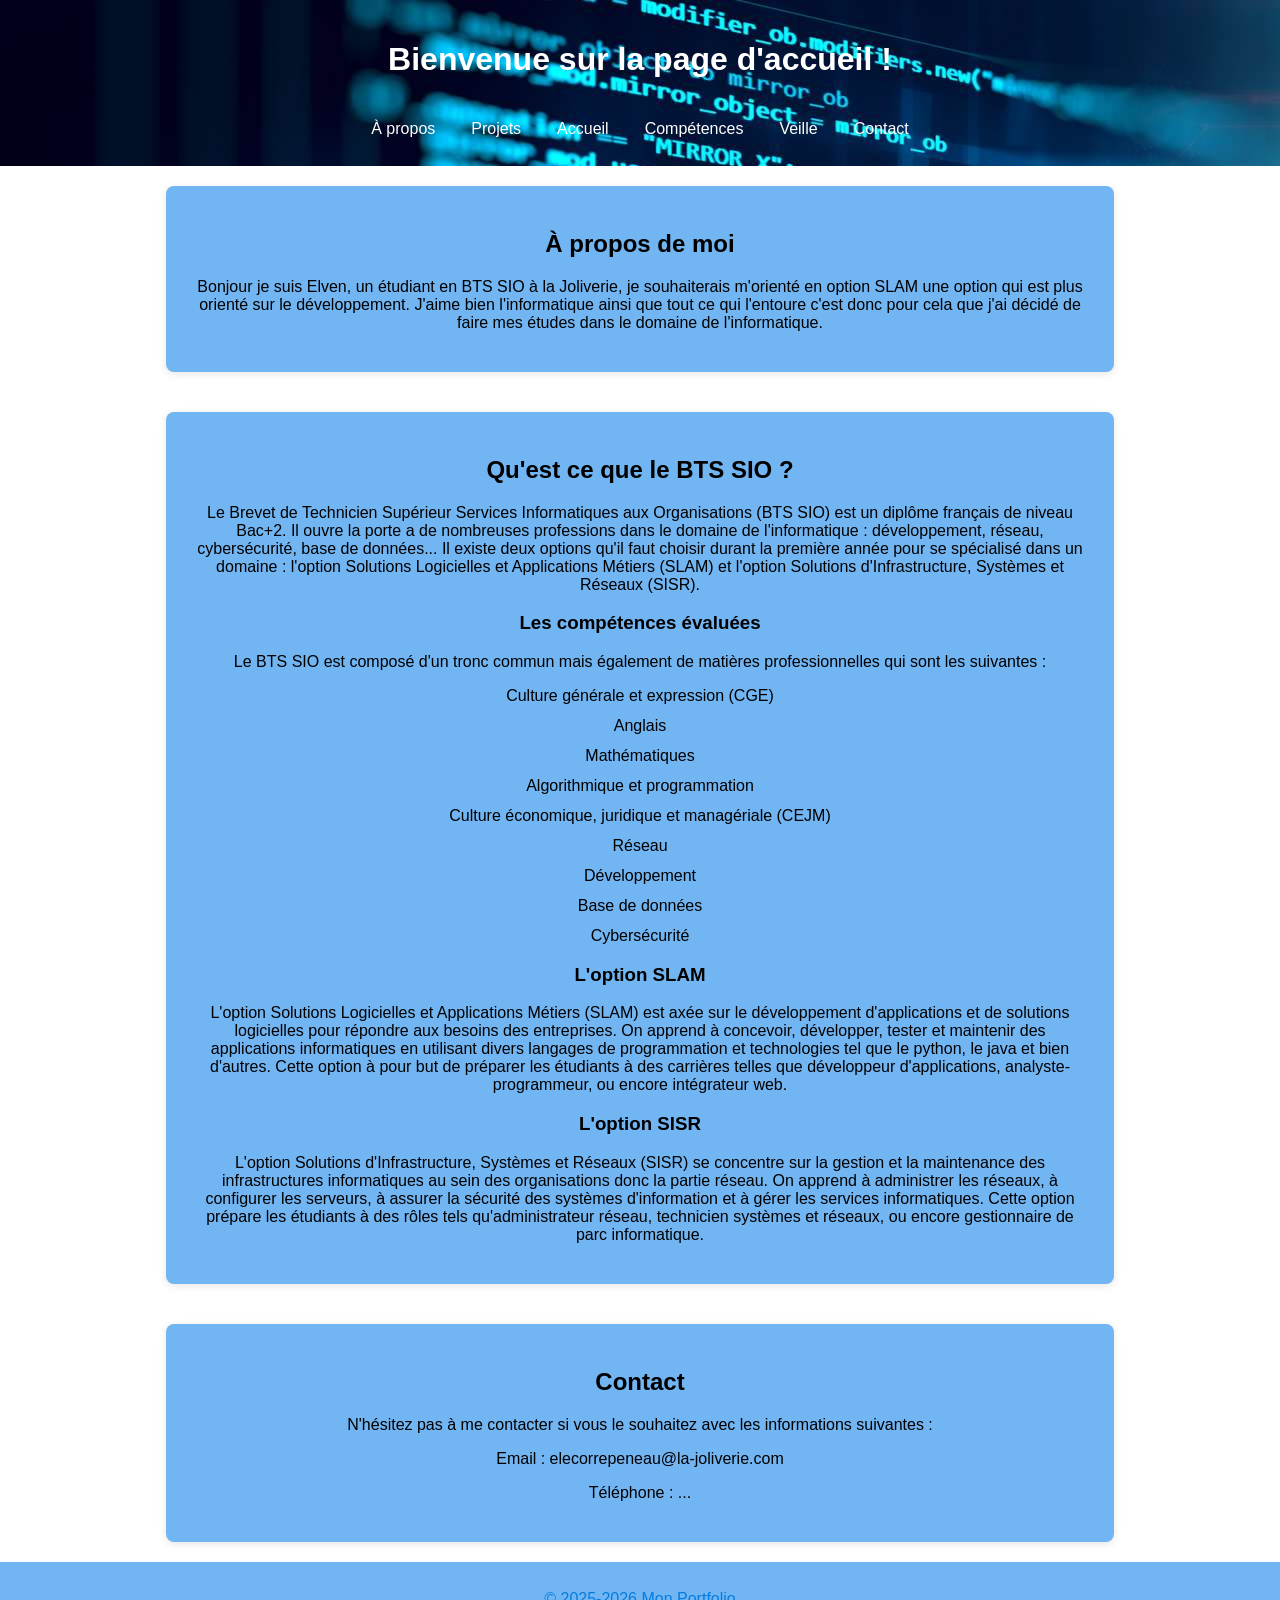
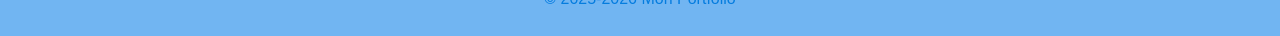
<file: index.html>
<!DOCTYPE html>
<html lang="fr">
<head>
    <meta charset="UTF-8">
    <meta name="viewport" content="width=device-width, initial-scale=1.0">
    <title>Accueil</title>
    <link rel="stylesheet" href="accueil.css">
</head>
<body>
    <header>
        <h1>Bienvenue sur la page d'accueil !</h1>
        <nav>
            <ul>
                <li><a href="A propos.html">À propos</a></li>
                <li><a href="Projets.html">Projets</a></li>
                <li><a href="index.html">Accueil</a></li>
                <li><a href="Compétences.html">Compétences</a></li>
                <li><a href="Veille.html">Veille</a></li>
                <li><a href="contact.html">Contact</a></li>
            </ul>
        </nav>
    </header>
    <section id="présentation">
        <h2>À propos de moi</h2>
        <p>Bonjour je suis Elven, un étudiant en BTS SIO à la Joliverie, je souhaiterais m'orienté en option SLAM une option qui est plus orienté sur le développement. J'aime bien l'informatique ainsi que tout ce qui l'entoure c'est donc pour cela que j'ai décidé de faire mes études dans le domaine de l'informatique.</p>
    </section>
    <section id="BTS">

        <h2>Qu'est ce que le BTS SIO ?</h2>
        <p>Le Brevet de Technicien Supérieur Services Informatiques aux Organisations (BTS SIO) est un diplôme français de niveau Bac+2. Il ouvre la porte a de nombreuses professions dans le domaine de l'informatique : développement, réseau, cybersécurité, base de données... Il existe deux options qu'il faut choisir durant la première année pour se spécialisé dans un domaine : l'option Solutions Logicielles et Applications Métiers (SLAM) et l'option Solutions d'Infrastructure, Systèmes et Réseaux (SISR).</p>
        <h3>Les compétences évaluées</h3>
        <p>Le BTS SIO est composé d'un tronc commun mais également de matières professionnelles qui sont les suivantes :</p>
            <li>Culture générale et expression (CGE)</li>
            <li>Anglais</li>
            <li>Mathématiques</li>
            <li>Algorithmique et programmation</li>
            <li>Culture économique, juridique et managériale (CEJM)</li>
            <li>Réseau</li>
            <li>Développement</li>
            <li>Base de données</li>
            <li>Cybersécurité</li>
        <h3>L'option SLAM</h3>
        <p>L'option Solutions Logicielles et Applications Métiers (SLAM) est axée sur le développement d'applications et de solutions logicielles pour répondre aux besoins des entreprises. On apprend à concevoir, développer, tester et maintenir des applications informatiques en utilisant divers langages de programmation et technologies tel que le python, le java et bien d'autres. Cette option à pour but de préparer les étudiants à des carrières telles que développeur d'applications, analyste-programmeur, ou encore intégrateur web.</p>
        <h3>L'option SISR</h3> 
        <p>L'option Solutions d'Infrastructure, Systèmes et Réseaux (SISR) se concentre sur la gestion et la maintenance des infrastructures informatiques au sein des organisations donc la partie réseau. On apprend à administrer les réseaux, à configurer les serveurs, à assurer la sécurité des systèmes d'information et à gérer les services informatiques. Cette option prépare les étudiants à des rôles tels qu'administrateur réseau, technicien systèmes et réseaux, ou encore gestionnaire de parc informatique.</p>  
    </section>
     <section id="contact">
        <h2>Contact</h2>
        <p>N'hésitez pas à me contacter si vous le souhaitez avec les informations suivantes :</p>
        <p>Email : elecorrepeneau@la-joliverie.com</p>
        <p>Téléphone : ...</p>

    </section>
    <footer>
        <p>&copy; 2025-2026 Mon Portfolio</p>
    </footer>
</body>
</html>
</file>
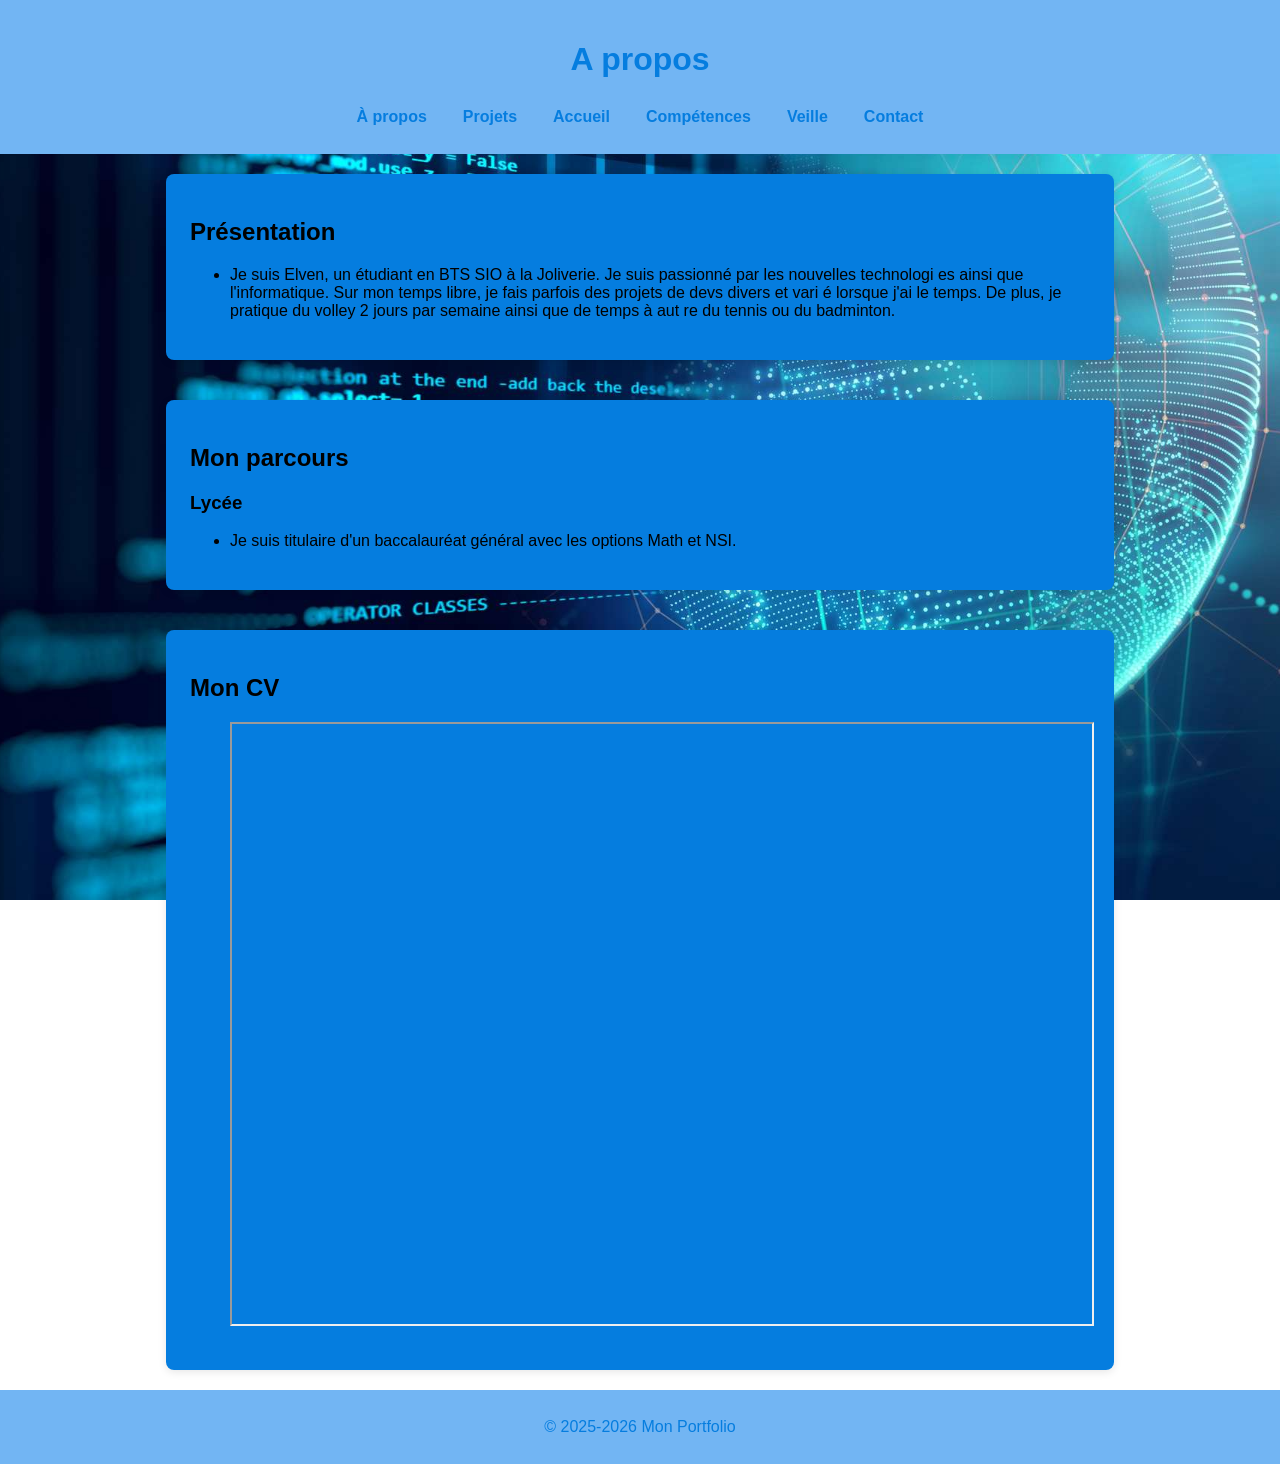
<file: A propos.html>
<!DOCTYPE html>
<html lang="fr">

<head>
    <meta charset="UTF-8">
    <meta name="viewport" content="width=device-width, initial-scale=1.0">
    <title>A propos de moi</title>
    <link rel="stylesheet" href="style.css">
</head>

<body>
    <header>
        <h1>A propos</h1>
        <nav>
            <ul>
                <li><a href="A propos.html">À propos</a></li>
                <li><a href="Projets.html">Projets</a></li>
                <li><a href="index.html">Accueil</a></li>
                <li><a href="Compétences.html">Compétences</a></li>
                <li><a href="Veille.html">Veille</a></li>
                <li><a href="contact.html">Contact</a></li>
            </ul>
        </nav>
    </header>
    <section id="présentation">
        <h2>Présentation</h2>
        <ul>
            <li>Je suis Elven, un étudiant en BTS SIO à la Joliverie. Je suis passionné par les nouvelles technologi
                es ainsi que l'informatique. Sur mon temps libre, je fais parfois des projets de devs divers et vari
                é lorsque j'ai le temps. De plus, je pratique du volley 2 jours par semaine ainsi que de temps à aut
                re du tennis ou du badminton.</li>
        </ul>
    </section>
    <section id="présentation">
        <h2>Mon parcours</h2>
        <h3>Lycée</h3>
        <ul>
            <li>Je suis titulaire d'un baccalauréat général avec les options Math et NSI.</li>
        </ul>
    </section>
    <section id="présentation">
        <h2>Mon CV</h2>
        <ul>
            <iframe src="CV_LECORRE_PENEAU_Elven.pdf" width="100%" height="600px"></iframe>
        </ul>
    </section>
    <footer>
        <p>&copy; 2025-2026 Mon Portfolio</p>
    </footer>
</body>

</html>
</file>
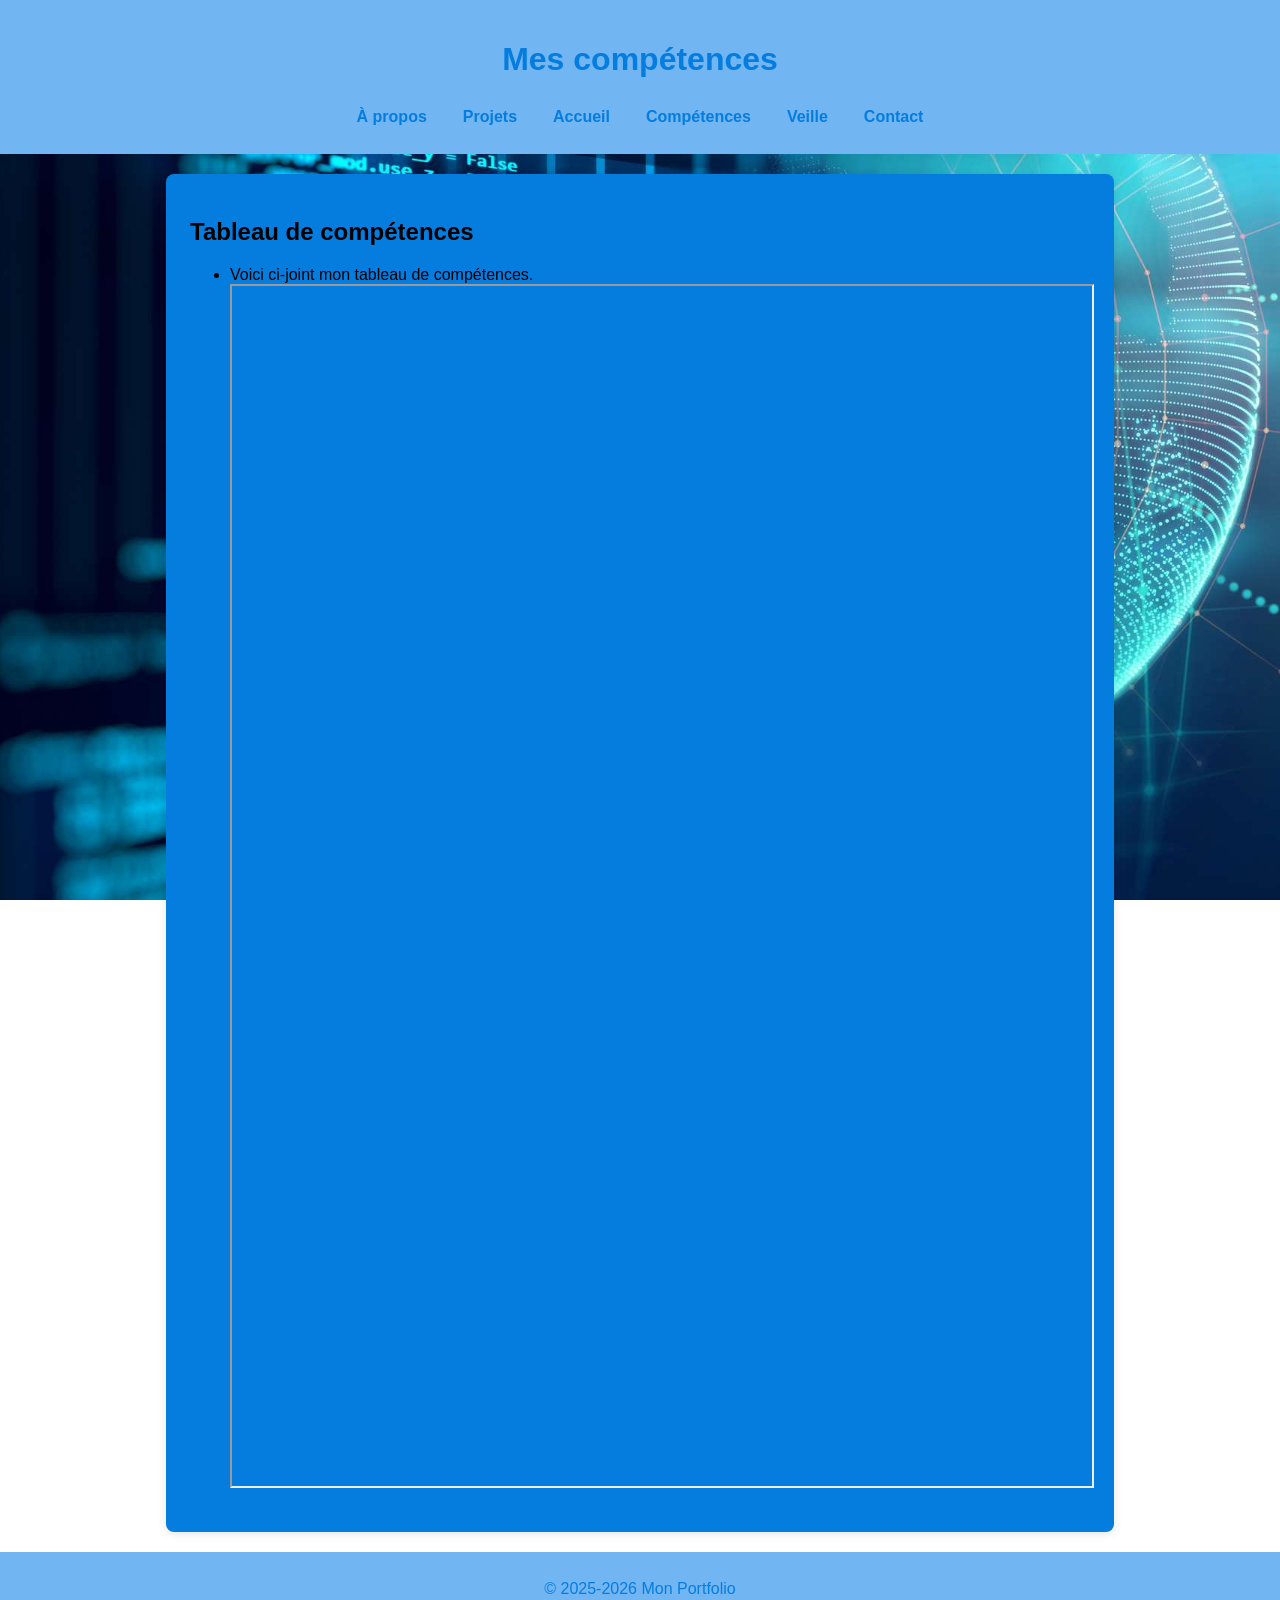
<file: Compétences.html>
<!DOCTYPE html>
<html lang="fr">
    <head>
    <meta charset="UTF-8">
    <meta name="viewport" content="width=device-width, initial-scale=1.0">
    <title>Compétences</title>
    <link rel="stylesheet" href="style.css">
</head>
<body>
    <header>
        <h1>Mes compétences</h1>
        <nav>
            <ul>
            <li><a href="A propos.html">À propos</a></li>
            <li><a href="Projets.html">Projets</a></li>
            <li><a href="index.html">Accueil</a></li>
            <li><a href="Compétences.html">Compétences</a></li>
            <li><a href="Veille.html">Veille</a></li>
            <li><a href="contact.html">Contact</a></li>
            </ul>
        </nav>
    </header>
    <section id="compétences">
        <h2>Tableau de compétences</h2>
        <ul>
            <li>Voici ci-joint mon tableau de compétences.</li>
            <iframe src="LECORRE-PENEAU_Elven_Tableau de synthèse - Épreuve E4 - BTS SIO 2022.pdf" width="100%" height="1200px"></iframe>
        </ul>
    </section>
    <footer>
        <p>&copy; 2025-2026 Mon Portfolio</p>
    </footer>
</body>
</html>
</file>
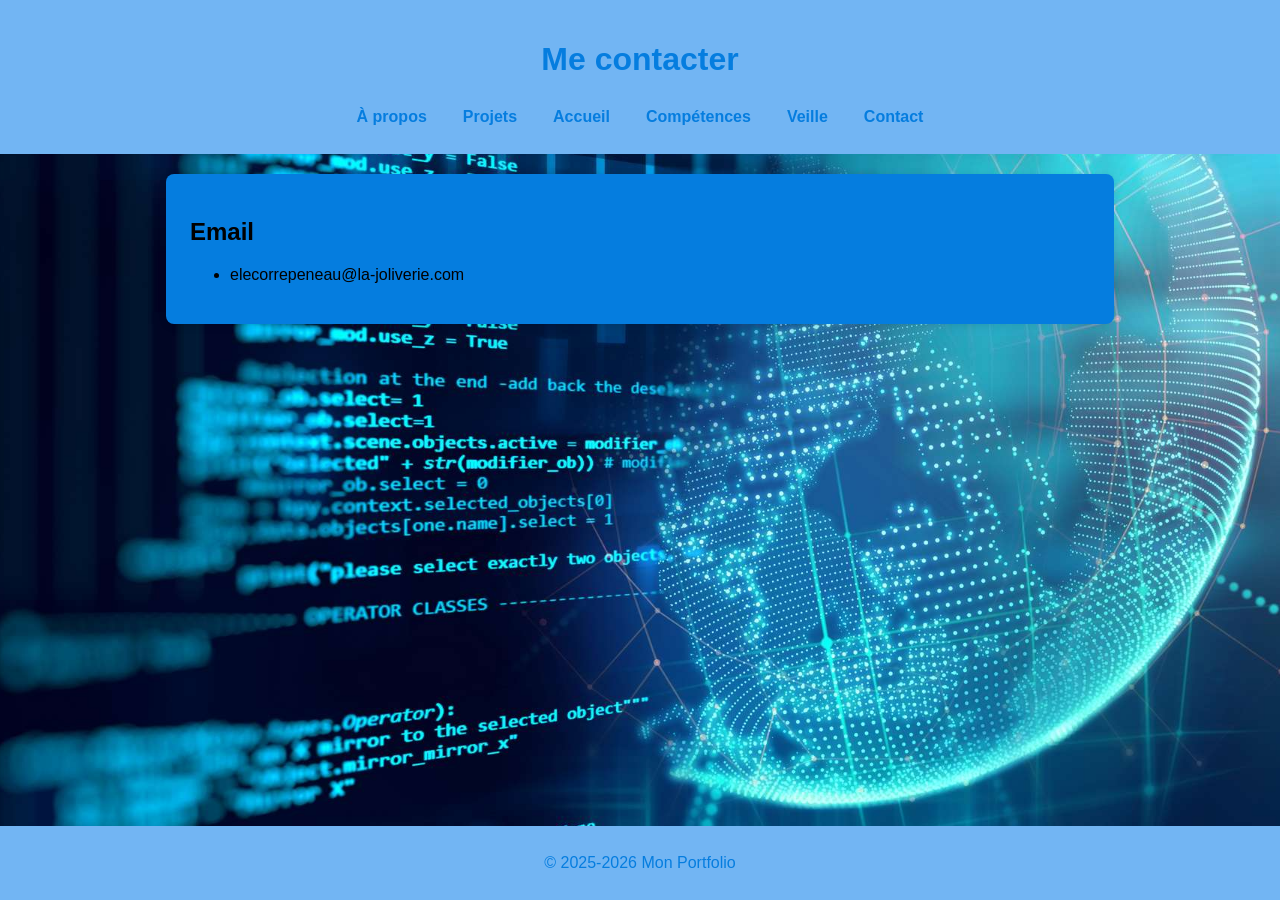
<file: contact.html>
<!DOCTYPE html>
<html lang="fr">

<head>
    <meta charset="UTF-8">
    <meta name="viewport" content="width=device-width, initial-scale=1.0">
    <title>Contact</title>
    <link rel="stylesheet" href="style.css">
</head>

<body>
    <header>
        <h1>Me contacter</h1>
        <nav>
            <ul>
                <li><a href="A propos.html">À propos</a></li>
                <li><a href="Projets.html">Projets</a></li>
                <li><a href="index.html">Accueil</a></li>
                <li><a href="Compétences.html">Compétences</a></li>
                <li><a href="Veille.html">Veille</a></li>
                <li><a href="contact.html">Contact</a></li>
            </ul>
        </nav>
    </header>
    <section id="contact">
        <h2>Email</h2>
        <ul>
            <li>elecorrepeneau@la-joliverie.com</li>
        </ul>
    </section>
    <footer>
        <p>&copy; 2025-2026 Mon Portfolio</p>
    </footer>
</body>

</html>
</file>
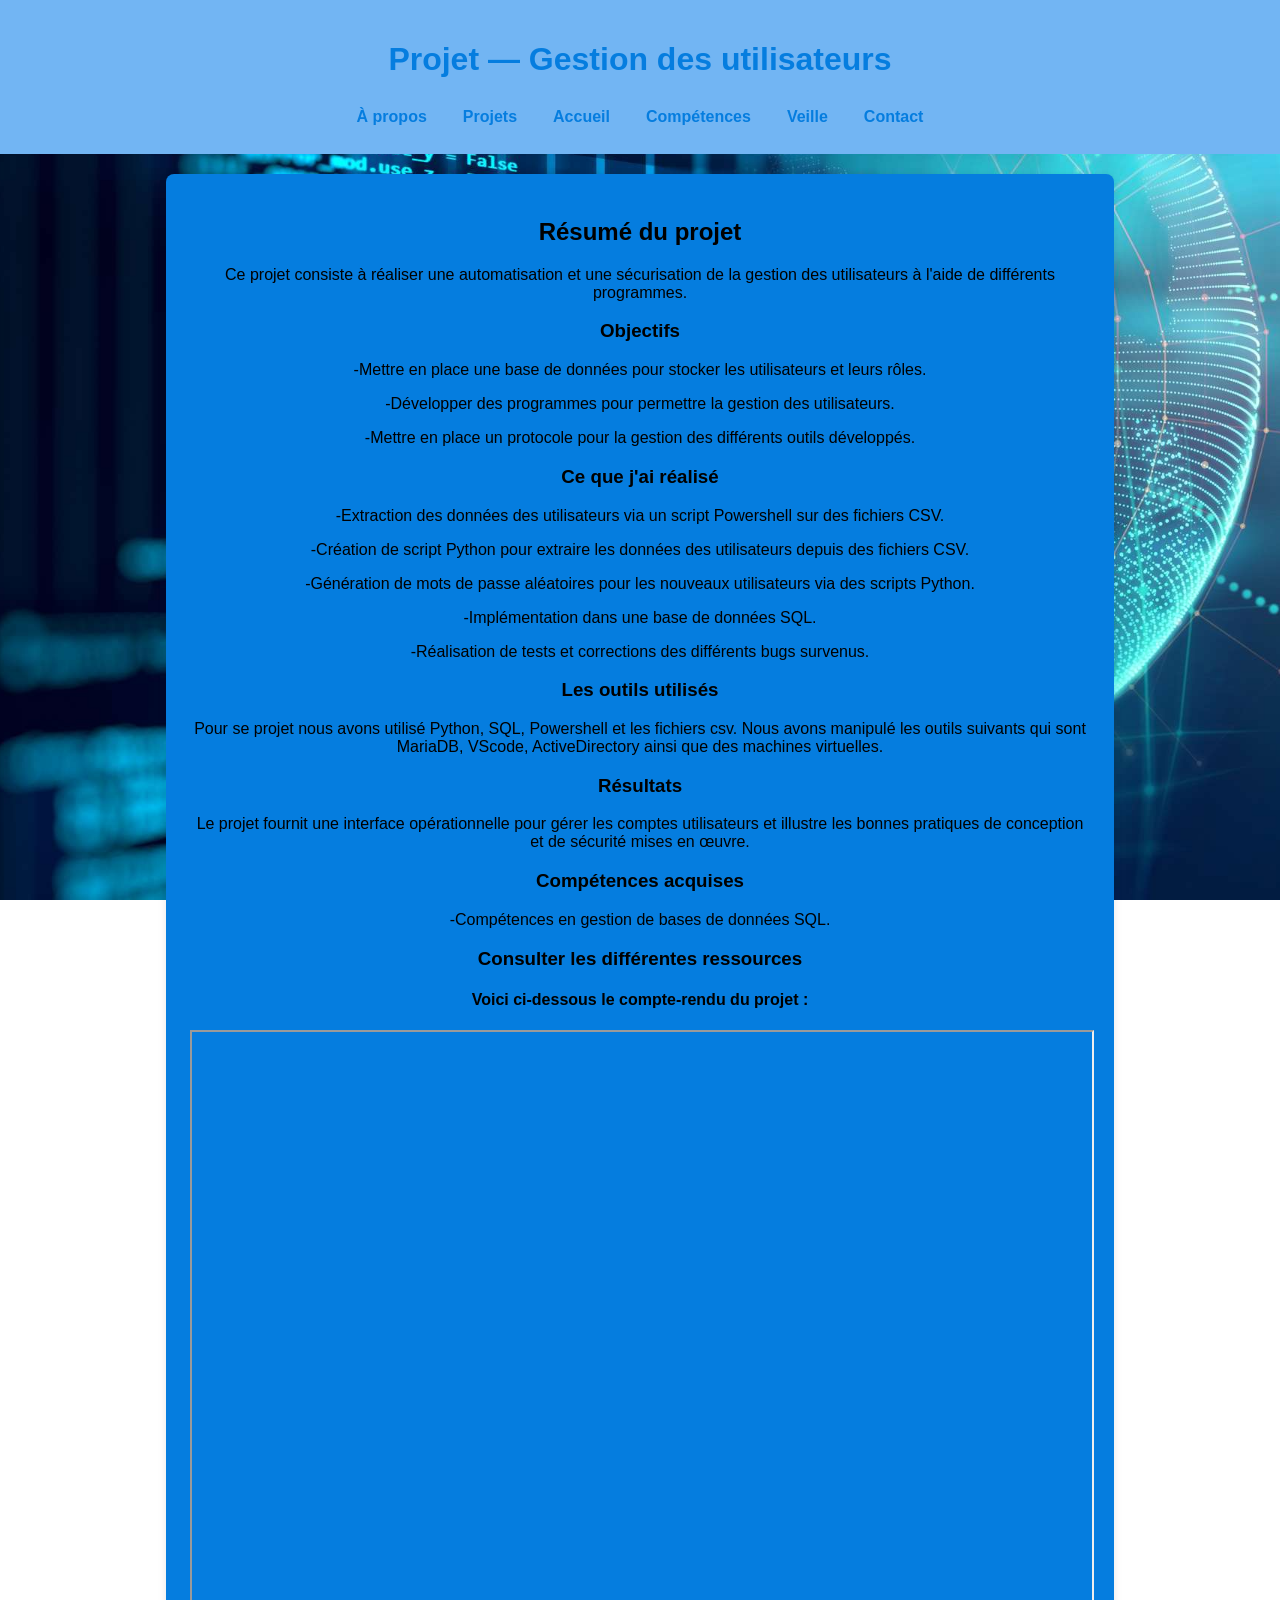
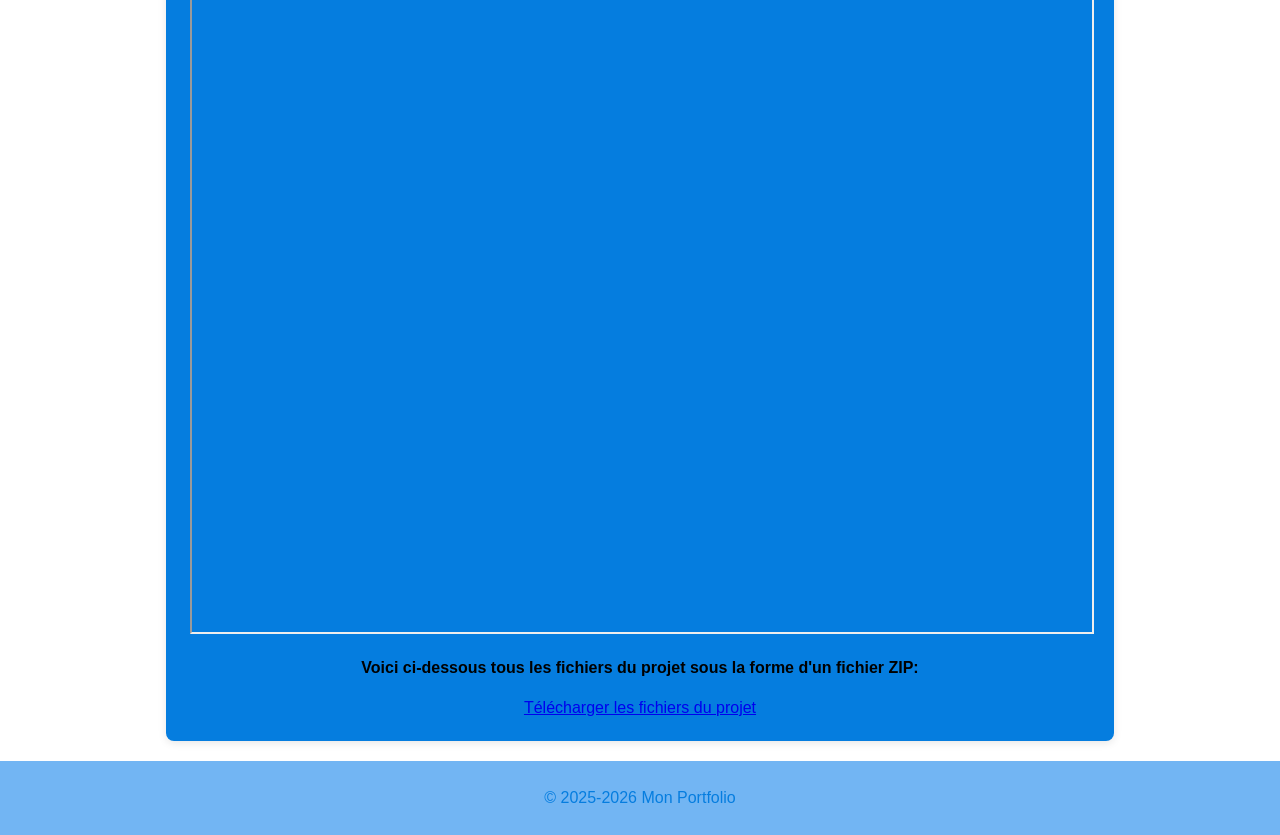
<file: Projet gestion utilisateur.html>
<!DOCTYPE html>
<html lang="fr">
<head>
  <meta charset="utf-8">
  <meta name="viewport" content="width=device-width,initial-scale=1">
  <title>Projet — Gestion des utilisateurs</title>
  <link rel="stylesheet" href="style.css">
</head>
<body>
  <header>
        <h1>Projet — Gestion des utilisateurs</h1>
        <nav>
            <ul>
                <li><a href="A propos.html">À propos</a></li>
                <li><a href="Projets.html">Projets</a></li>
                <li><a href="index.html">Accueil</a></li>
                <li><a href="Compétences.html">Compétences</a></li>
                <li><a href="Veille.html">Veille</a></li>
                <li><a href="contact.html">Contact</a></li>
            </ul>
        </nav>
    </header>
  <section class="projet">
    <h2>Résumé du projet</h2>
    <p>Ce projet consiste à réaliser une automatisation et une sécurisation de la gestion des utilisateurs à l'aide de différents programmes.</p>

    <h3>Objectifs</h3>

    <p>-Mettre en place une base de données pour stocker les utilisateurs et leurs rôles.</p>
    <p>-Développer des programmes pour permettre la gestion des utilisateurs.</p>
    <p>-Mettre en place un protocole pour la gestion des différents outils développés.</p>
    

    <h3>Ce que j'ai réalisé</h3>

    <p>-Extraction des données des utilisateurs via un script Powershell sur des fichiers CSV.</p>
    <p>-Création de script Python pour extraire les données des utilisateurs depuis des fichiers CSV.</p>
    <p>-Génération de mots de passe aléatoires pour les nouveaux utilisateurs via des scripts Python.</p>
    <p>-Implémentation dans une base de données SQL.</p>
    <p>-Réalisation de tests et corrections des différents bugs survenus.</p>
    

    <h3>Les outils utilisés</h3>
    <p>Pour se projet nous avons utilisé Python, SQL, Powershell et les fichiers csv. Nous avons manipulé les outils suivants qui sont MariaDB, VScode, ActiveDirectory ainsi que des machines virtuelles. </p>

    <h3>Résultats</h3>
    <p>Le projet fournit une interface opérationnelle pour gérer les comptes utilisateurs et illustre les bonnes pratiques de conception et de sécurité mises en œuvre.</p>

    <h3>Compétences acquises</h3>
    <p>-Compétences en gestion de bases de données SQL.</p>

    <h3>Consulter les différentes ressources</h3>
    <h4>Voici ci-dessous le compte-rendu du projet :</h4>
    <iframe src="LECORRE-PENEAU_Elven_1SIOA__Projet 1SIO_compte_rendu_2025_2026.pdf" width="100%" height="1200px"></iframe>
    <h4>Voici ci-dessous tous les fichiers du projet sous la forme d'un fichier ZIP:</h4>
    <a href="LECORRE-PENEAU_Elven_Projet Gestion d'utilisateurs.zip" download>Télécharger les fichiers du projet</a>
  </section>

  <footer>
    <p>&copy; 2025-2026 Mon Portfolio</p>
  </footer>
</body>
</html>
</file>
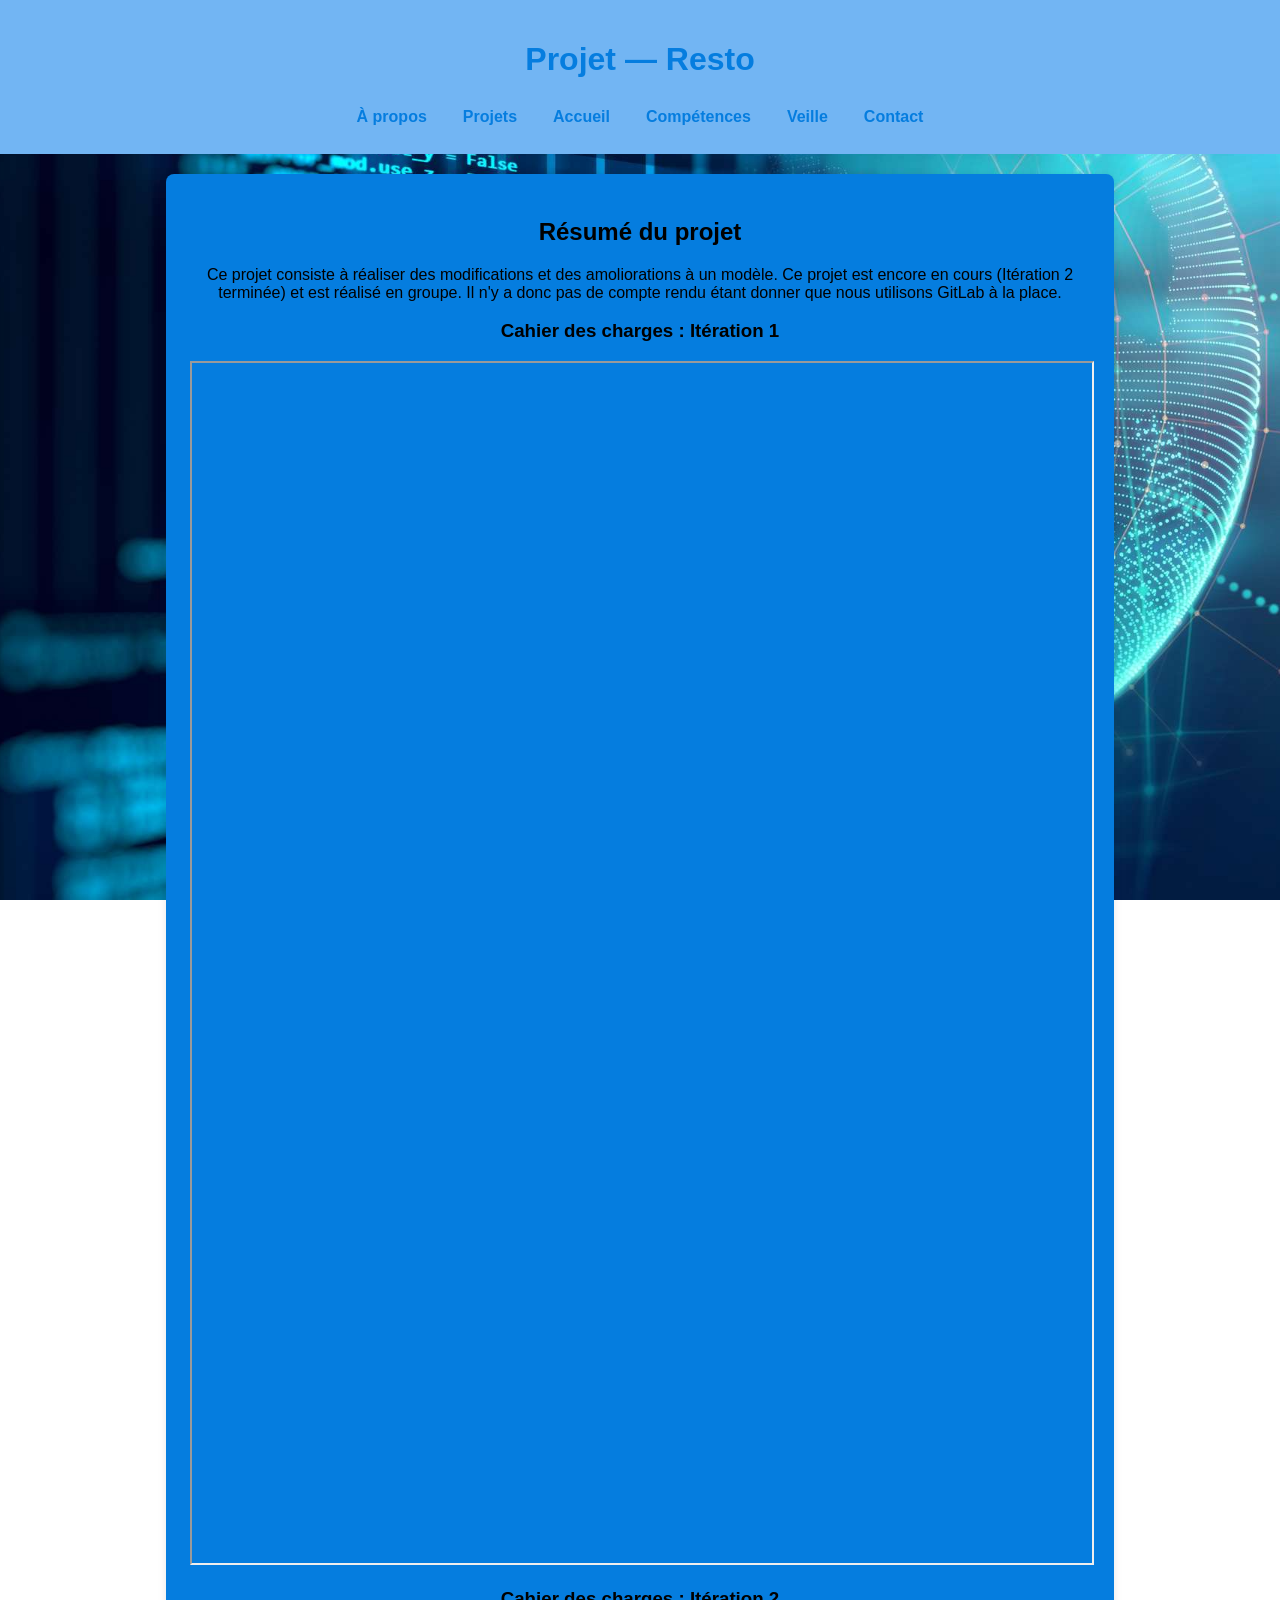
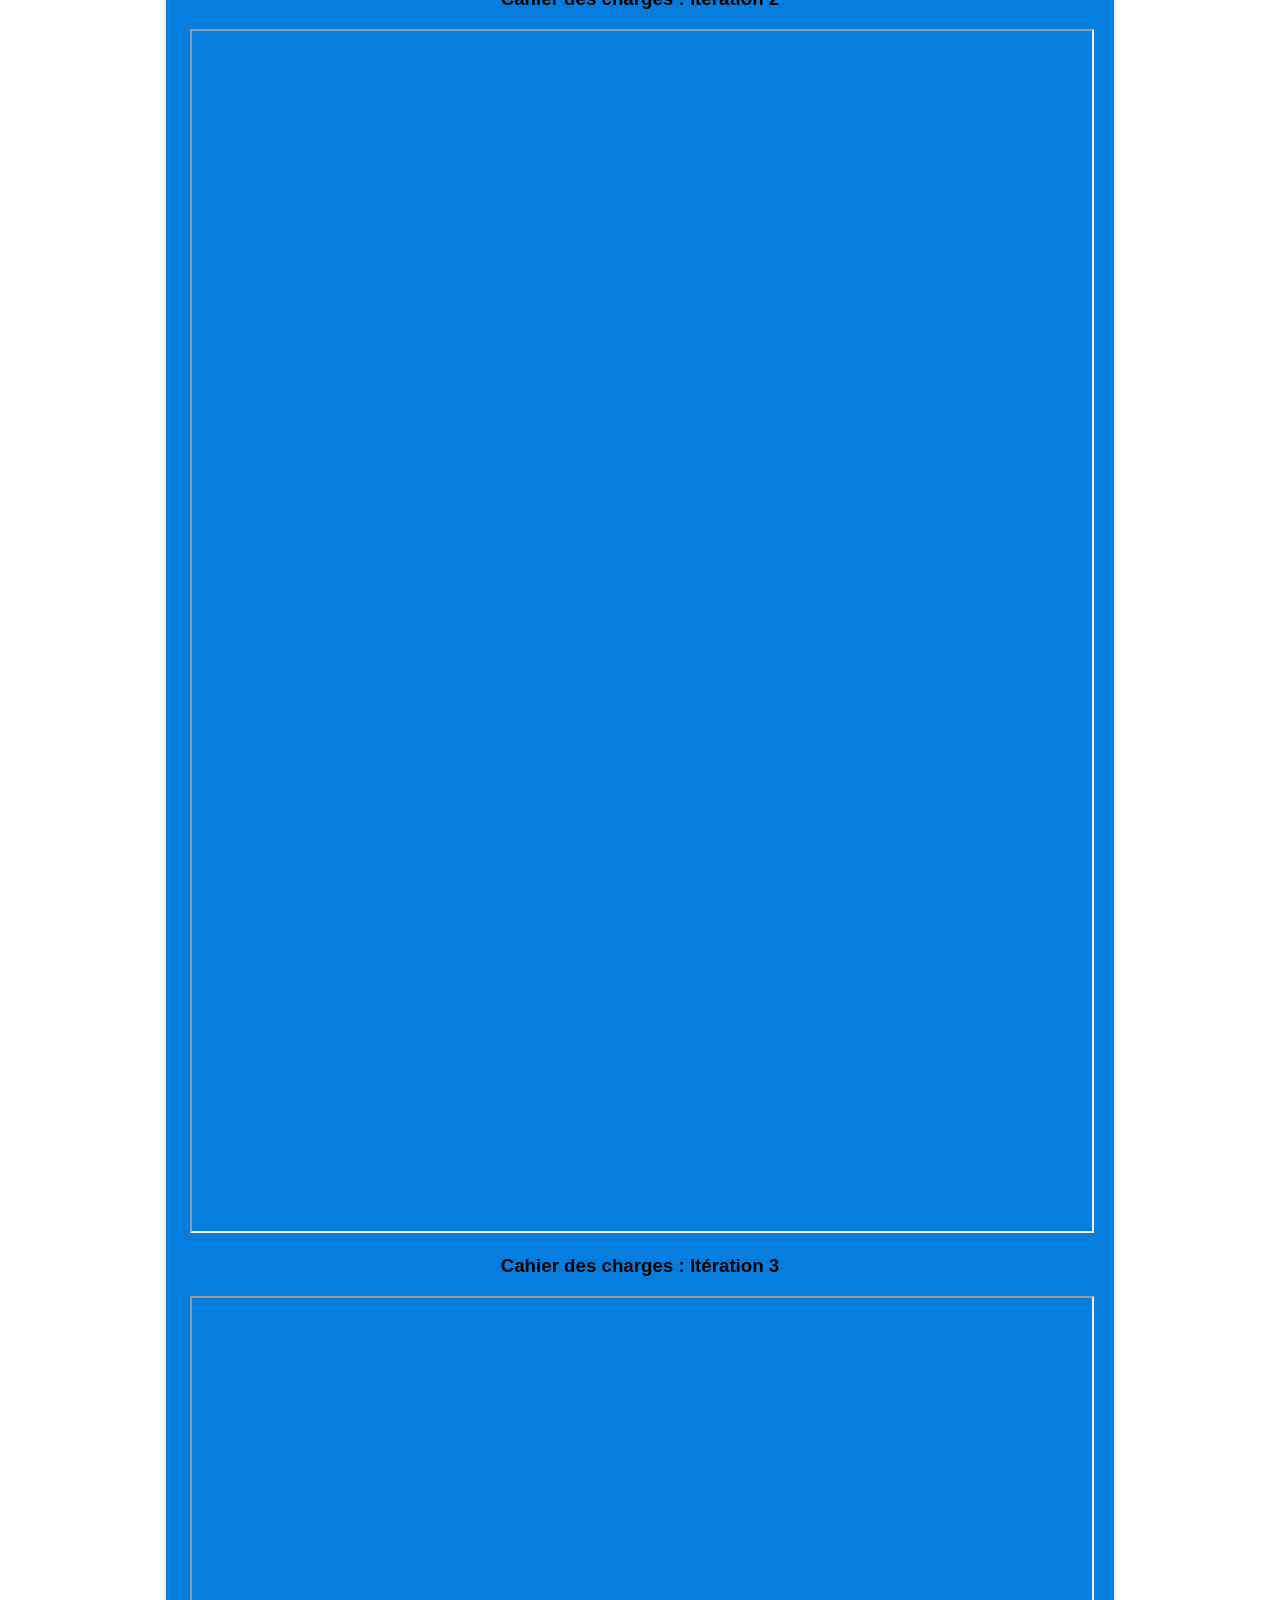
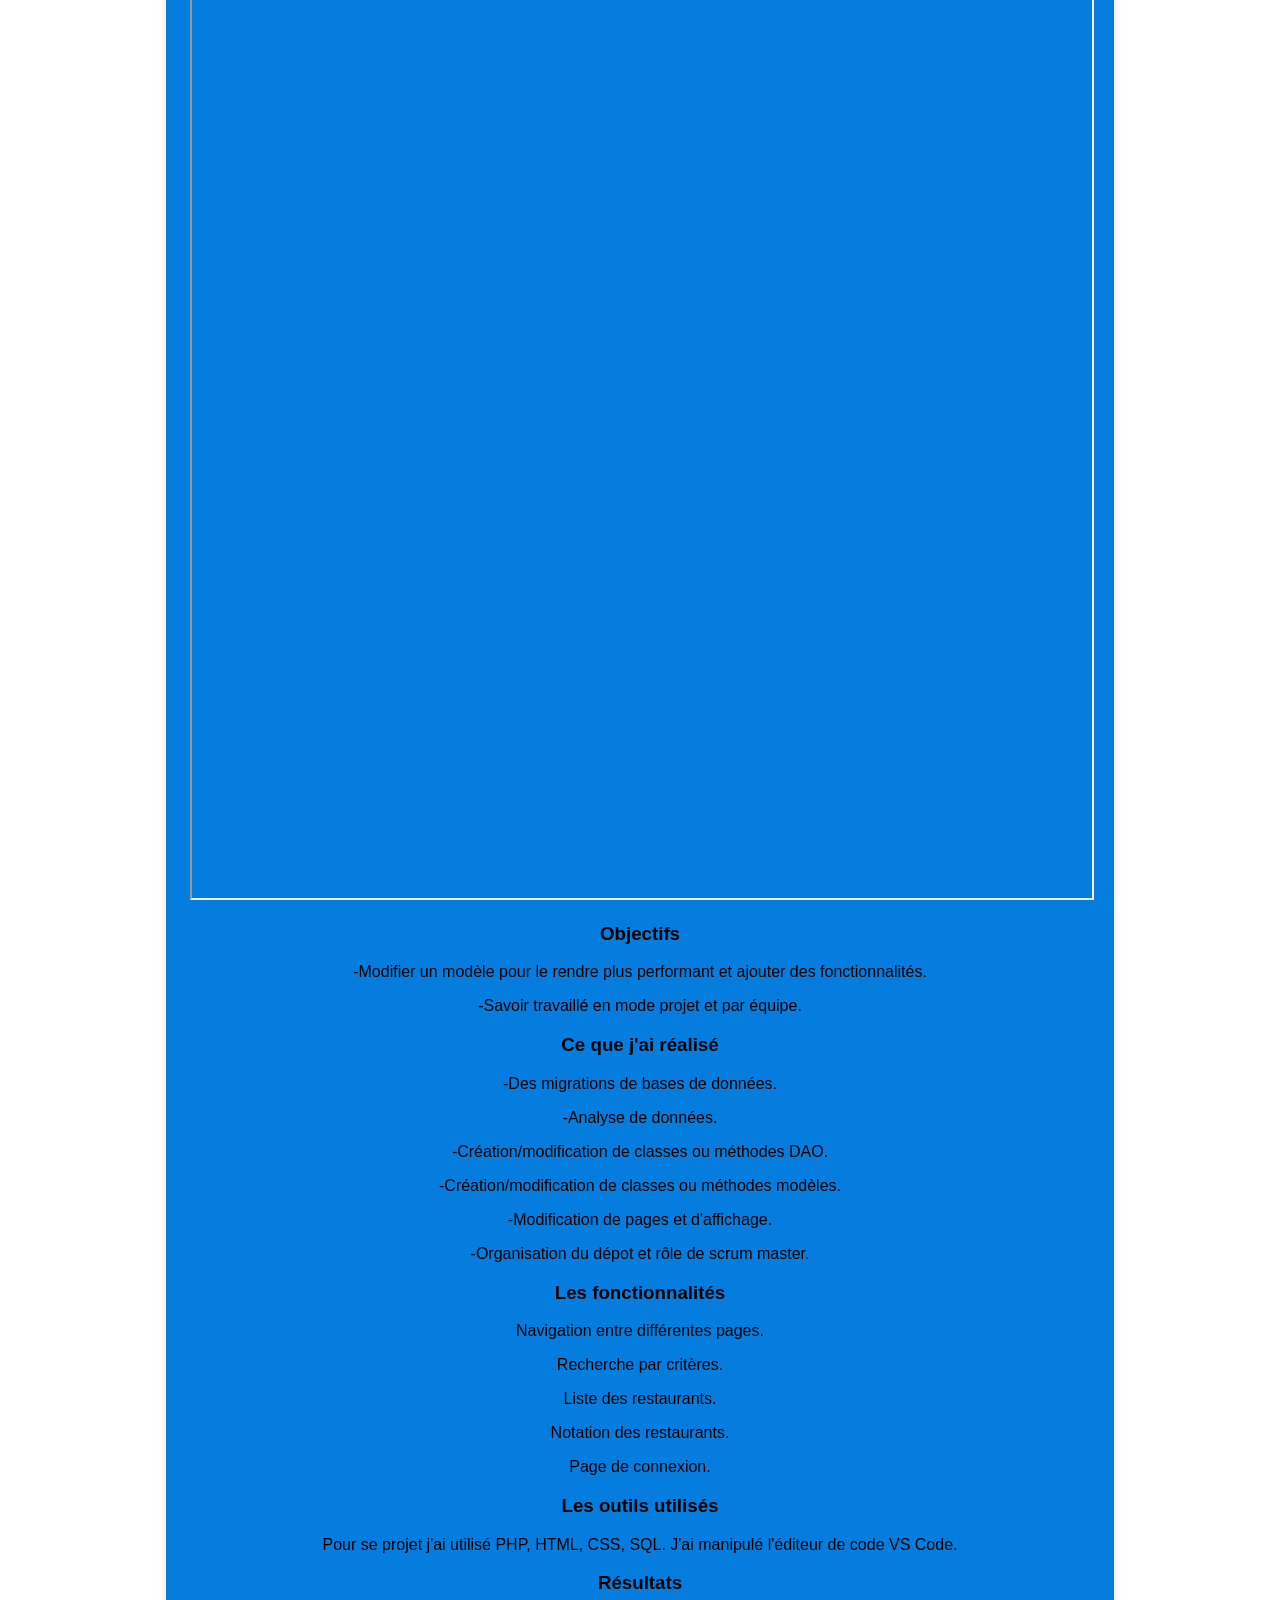
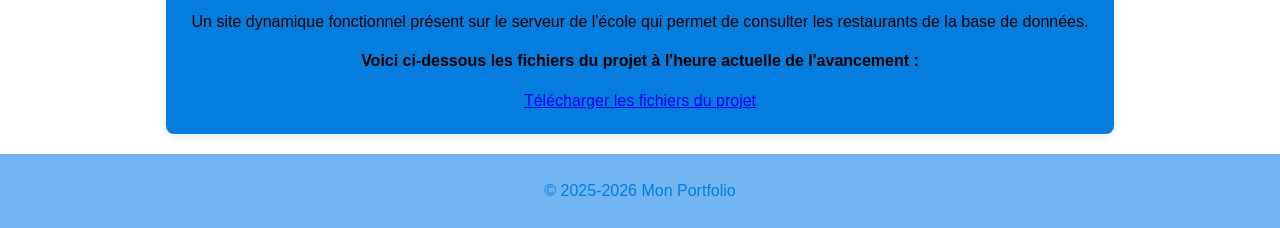
<file: projet_ap_1.html>
<!DOCTYPE html>
<html lang="fr">
<head>
  <meta charset="utf-8">
  <meta name="viewport" content="width=device-width,initial-scale=1">
  <title>Projet — Resto</title>
  <link rel="stylesheet" href="style.css">
</head>
<body>
  <header>
        <h1>Projet — Resto</h1>
        <nav>
            <ul>
                <li><a href="A propos.html">À propos</a></li>
                <li><a href="Projets.html">Projets</a></li>
                <li><a href="index.html">Accueil</a></li>
                <li><a href="Compétences.html">Compétences</a></li>
                <li><a href="Veille.html">Veille</a></li>
                <li><a href="contact.html">Contact</a></li>
            </ul>
        </nav>
    </header>
    <section class="projet">
        <h2>Résumé du projet</h2>
        <p>Ce projet consiste à réaliser des modifications et des amoliorations à un modèle. Ce projet est encore en cours (Itération 2 terminée) et est réalisé en groupe. Il n'y a donc pas de compte rendu étant donner que nous utilisons GitLab à la place.</p>
        
        <h3>Cahier des charges : Itération 1</h3>
        <iframe src="R3st0_Seance1_Iteration1_Sujet_etudiant_2026.pdf" width="100%" height="1200px"></iframe>

        <h3>Cahier des charges : Itération 2</h3>
        <iframe src="R3st0_Iteration2_Sujet_etudiant_2026.pdf" width="100%" height="1200px"></iframe>

        <h3>Cahier des charges : Itération 3</h3>
        <iframe src="R3st0_Iteration3_Sujet_etudiant_2026.pdf" width="100%" height="1200px"></iframe>

        <h3>Objectifs</h3>
        <p>-Modifier un modèle pour le rendre plus performant et ajouter des fonctionnalités.</p>
        <p>-Savoir travaillé en mode projet et par équipe.</p>
    
        <h3>Ce que j'ai réalisé</h3>
        <p>-Des migrations de bases de données.</p>
        <p>-Analyse de données.</p>
        <p>-Création/modification de classes ou méthodes DAO.</p>
        <p>-Création/modification de classes ou méthodes modèles.</p>
        <p>-Modification de pages et d'affichage.</p>
        <p>-Organisation du dépot et rôle de scrum master.</p>

        <h3>Les fonctionnalités</h3>
        <p>Navigation entre différentes pages.</p>
        <p>Recherche par critères.</p>
        <p>Liste des restaurants.</p>
        <p>Notation des restaurants.</p>
        <p>Page de connexion.</p>
    
        <h3>Les outils utilisés</h3>
        <p>Pour se projet j'ai utilisé PHP, HTML, CSS, SQL. J'ai manipulé l'éditeur de code VS Code.</p>

        <h3>Résultats</h3>
        <p>Un site dynamique fonctionnel présent sur le serveur de l'école qui permet de consulter les restaurants de la base de données.</p>

        <h4>Voici ci-dessous les fichiers du projet à l'heure actuelle de l'avancement :</h4>
        <a href="ProjetResto.zip" download>Télécharger les fichiers du projet</a>
   </section>
    <footer>
     <p>&copy; 2025-2026 Mon Portfolio</p>
  </footer>
</body>
</html>
</file>
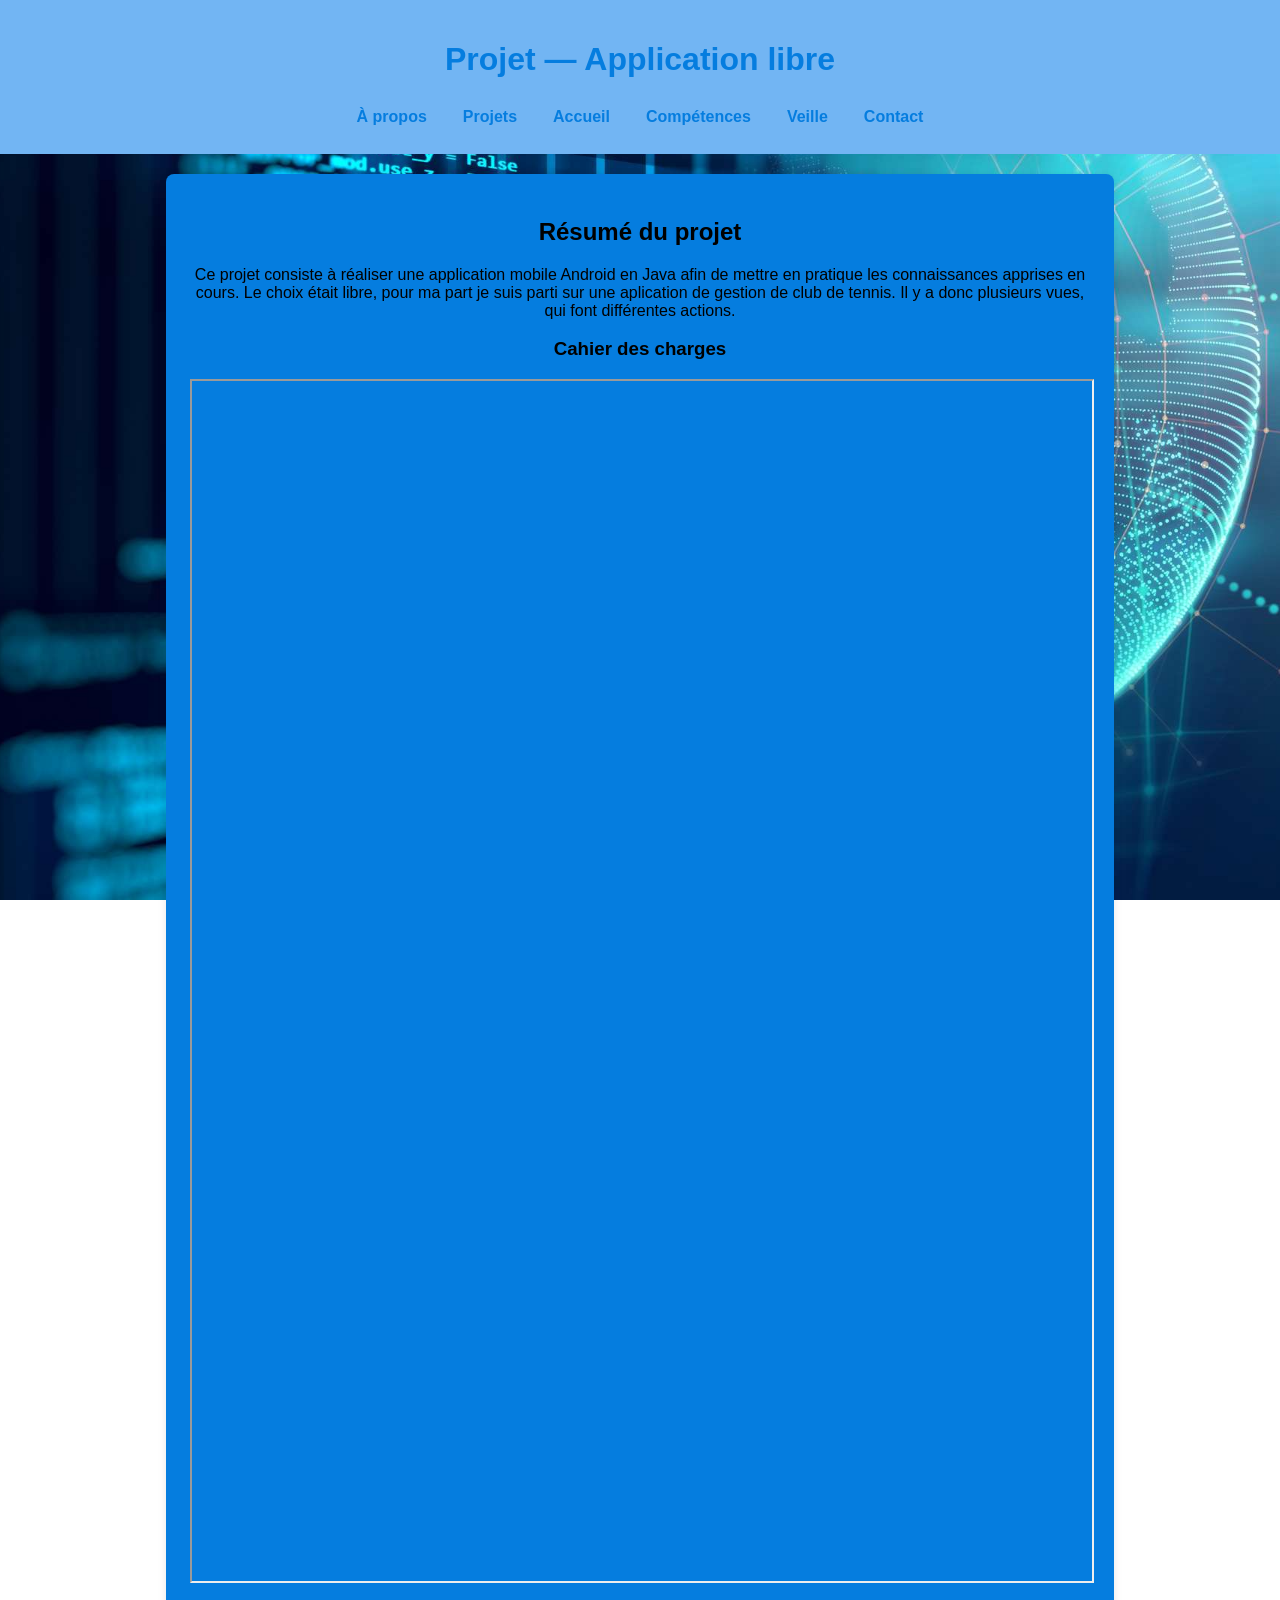
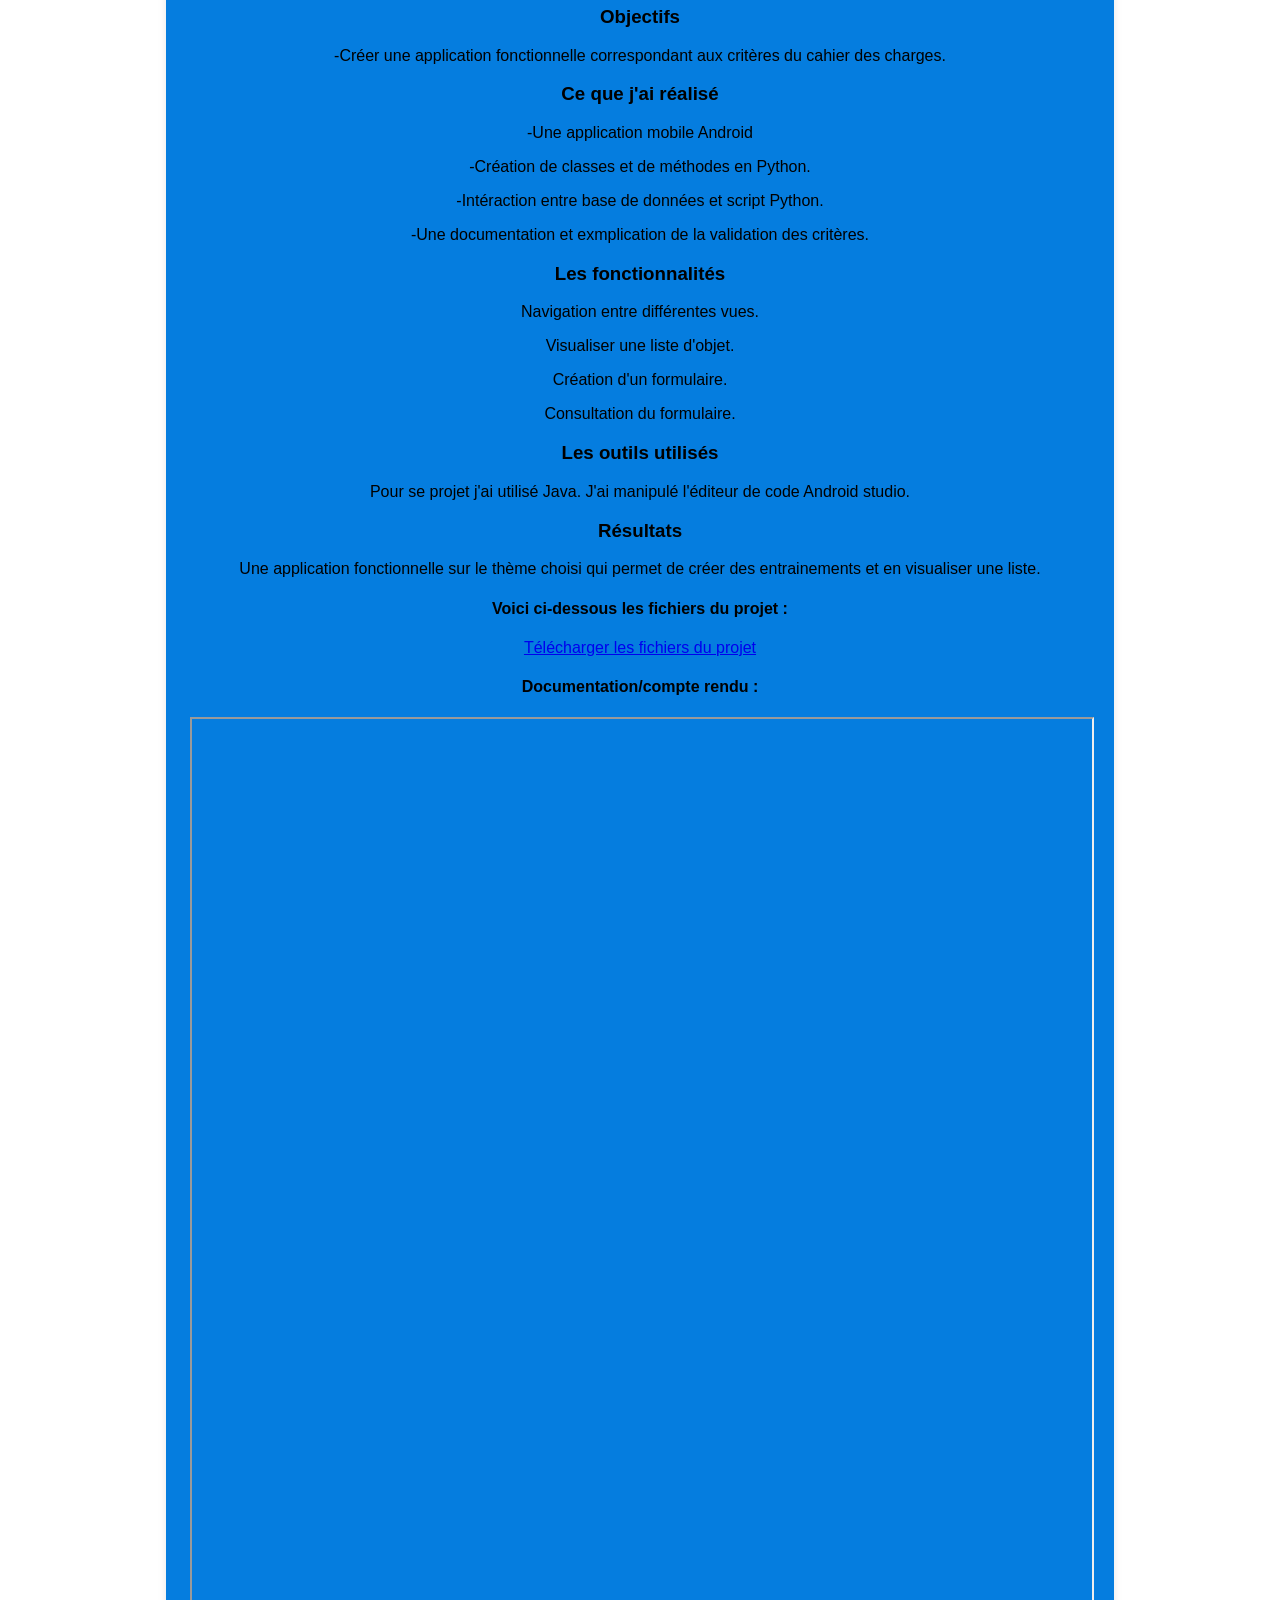
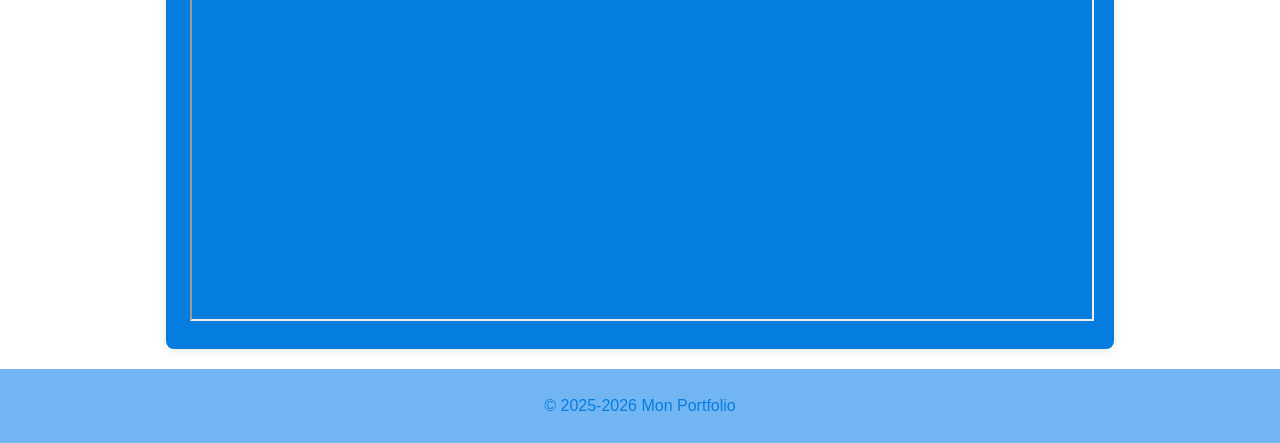
<file: projet_app_android.html>
<!DOCTYPE html>
<html lang="fr">

<head>
    <meta charset="utf-8">
    <meta name="viewport" content="width=device-width,initial-scale=1">
    <title>Projet — Application libre</title>
    <link rel="stylesheet" href="style.css">
</head>

<body>
    <header>
        <h1>Projet — Application libre</h1>
        <nav>
            <ul>
                <li><a href="A propos.html">À propos</a></li>
                <li><a href="Projets.html">Projets</a></li>
                <li><a href="index.html">Accueil</a></li>
                <li><a href="Compétences.html">Compétences</a></li>
                <li><a href="Veille.html">Veille</a></li>
                <li><a href="contact.html">Contact</a></li>
            </ul>
        </nav>
    </header>
    <section class="projet">
        <h2>Résumé du projet</h2>
        <p>Ce projet consiste à réaliser une application mobile Android en Java afin de mettre en pratique les connaissances apprises en cours. Le choix était libre, pour ma part je suis parti sur une aplication de gestion de club de tennis. Il y a donc plusieurs vues, qui font différentes actions.</p>
        
        <h3>Cahier des charges</h3>
        <iframe src="D32_TP4_ouvert_Android_Sujet.pdf" width="100%" height="1200px"></iframe>

        <h3>Objectifs</h3>
        <p>-Créer une application fonctionnelle correspondant aux critères du cahier des charges.</p>
    
        <h3>Ce que j'ai réalisé</h3>
        <p>-Une application mobile Android</p>
        <p>-Création de classes et de méthodes en Python.</p>
        <p>-Intéraction entre base de données et script Python.</p>
        <p>-Une documentation et exmplication de la validation des critères.</p>

        <h3>Les fonctionnalités</h3>
        <p>Navigation entre différentes vues.</p>
        <p>Visualiser une liste d'objet.</p>
        <p>Création d'un formulaire.</p>
        <p>Consultation du formulaire.</p>
    
        <h3>Les outils utilisés</h3>
        <p>Pour se projet j'ai utilisé Java. J'ai manipulé l'éditeur de code Android studio.</p>

        <h3>Résultats</h3>
        <p>Une application fonctionnelle sur le thème choisi qui permet de créer des entrainements et en visualiser une liste.</p>

        <h4>Voici ci-dessous les fichiers du projet :</h4>
        <a href="Application_ouverte_vf.zip" download>Télécharger les fichiers du projet</a>
        <h4>Documentation/compte rendu :</h4>
        <iframe src="LECORRE-PENEAU_Elven_2SLAM_D3-2_TP4_compte-rendu_vf.pdf" width="100%" height="1200px"></iframe>
   </section>
    <footer>
     <p>&copy; 2025-2026 Mon Portfolio</p>
  </footer>
</body>
</html>
</file>
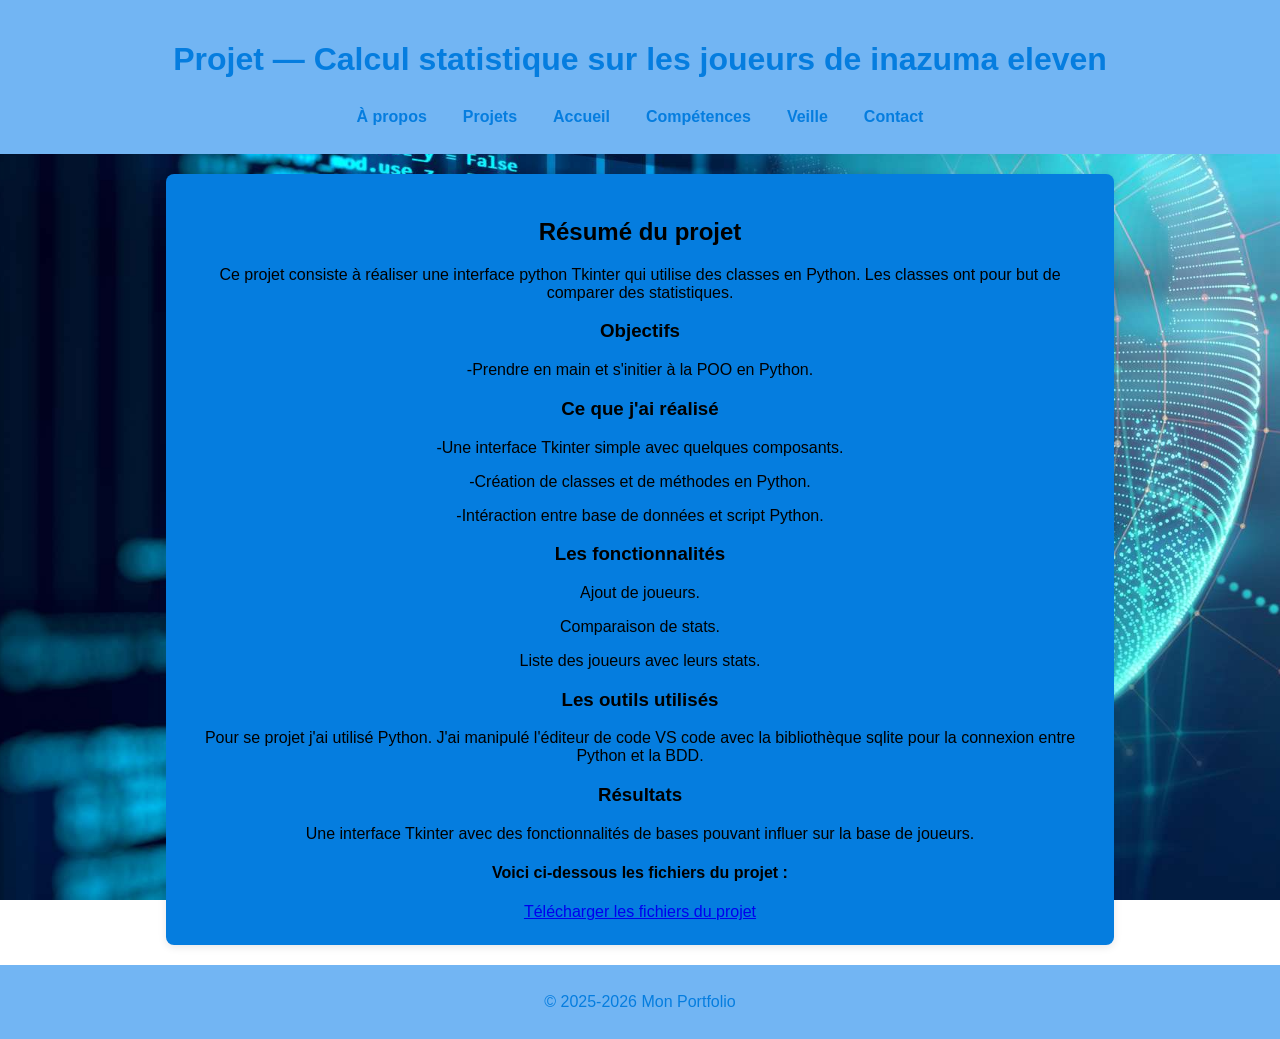
<file: projet_calcul_inazuma.html>
<!DOCTYPE html>
<html lang="fr">
<head>
  <meta charset="utf-8">
  <meta name="viewport" content="width=device-width,initial-scale=1">
  <title>Projet — Calcul statistique sur les joueurs de inazuma eleven</title>
  <link rel="stylesheet" href="style.css">
</head>
<body>
  <header>
        <h1>Projet — Calcul statistique sur les joueurs de inazuma eleven</h1>
        <nav>
            <ul>
                <li><a href="A propos.html">À propos</a></li>
                <li><a href="Projets.html">Projets</a></li>
                <li><a href="index.html">Accueil</a></li>
                <li><a href="Compétences.html">Compétences</a></li>
                <li><a href="Veille.html">Veille</a></li>
                <li><a href="contact.html">Contact</a></li>
            </ul>
        </nav>
    </header>
    <section class="projet">
        <h2>Résumé du projet</h2>
        <p>Ce projet consiste à réaliser une interface python Tkinter qui utilise des classes en Python. Les classes ont pour but de comparer des statistiques.</p>
        
        <h3>Objectifs</h3>
        <p>-Prendre en main et s'initier à la POO en Python.</p>
    
        <h3>Ce que j'ai réalisé</h3>
        <p>-Une interface Tkinter simple avec quelques composants.</p>
        <p>-Création de classes et de méthodes en Python.</p>
        <p>-Intéraction entre base de données et script Python.</p>


        <h3>Les fonctionnalités</h3>
        <p>Ajout de joueurs.</p>
        <p>Comparaison de stats.</p>
        <p>Liste des joueurs avec leurs stats.</p>
    
        <h3>Les outils utilisés</h3>
        <p>Pour se projet j'ai utilisé Python. J'ai manipulé l'éditeur de code VS code avec la bibliothèque sqlite pour la connexion entre Python et la BDD.</p>

        <h3>Résultats</h3>
        <p>Une interface Tkinter avec des fonctionnalités de bases pouvant influer sur la base de joueurs.</p>

        <h4>Voici ci-dessous les fichiers du projet :</h4>
        <a href="InazumaAffrontement.zip" download>Télécharger les fichiers du projet</a>
   </section>
    <footer>
     <p>&copy; 2025-2026 Mon Portfolio</p>
  </footer>
</body>
</html>
</file>
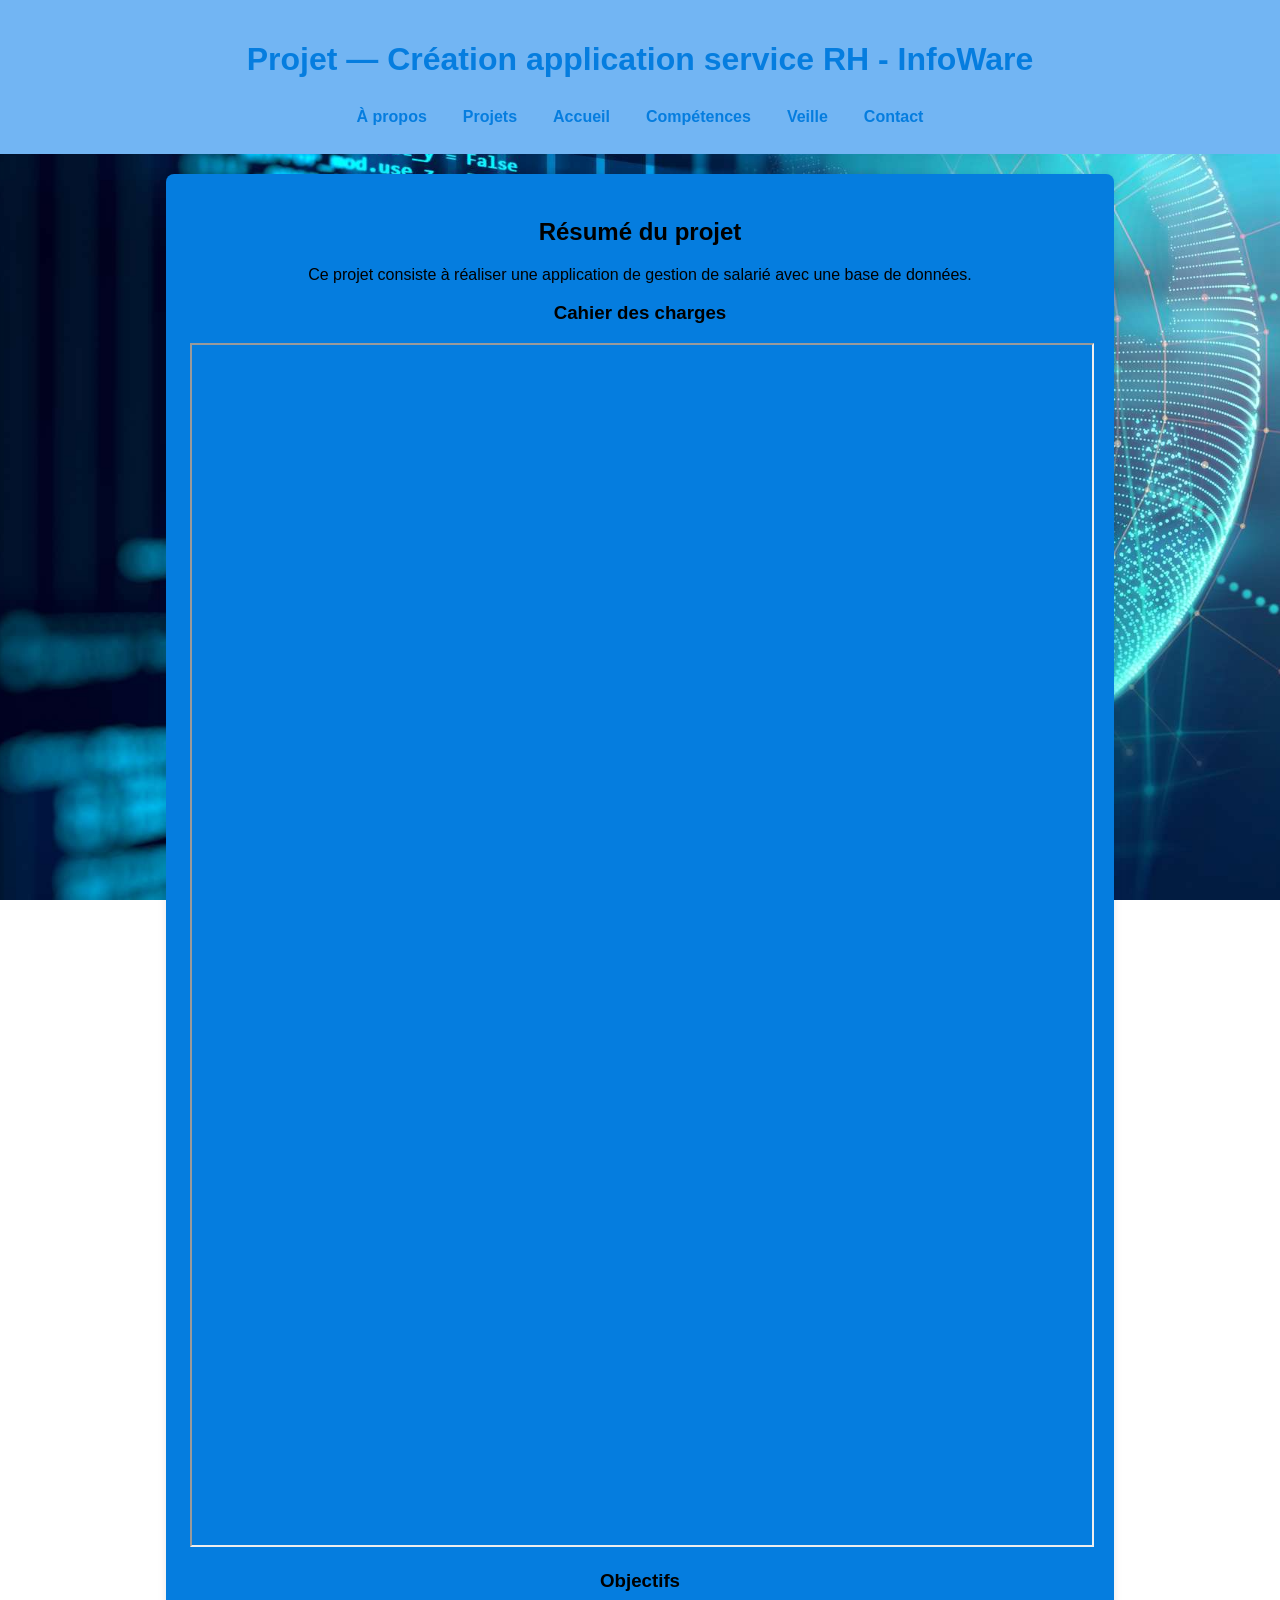
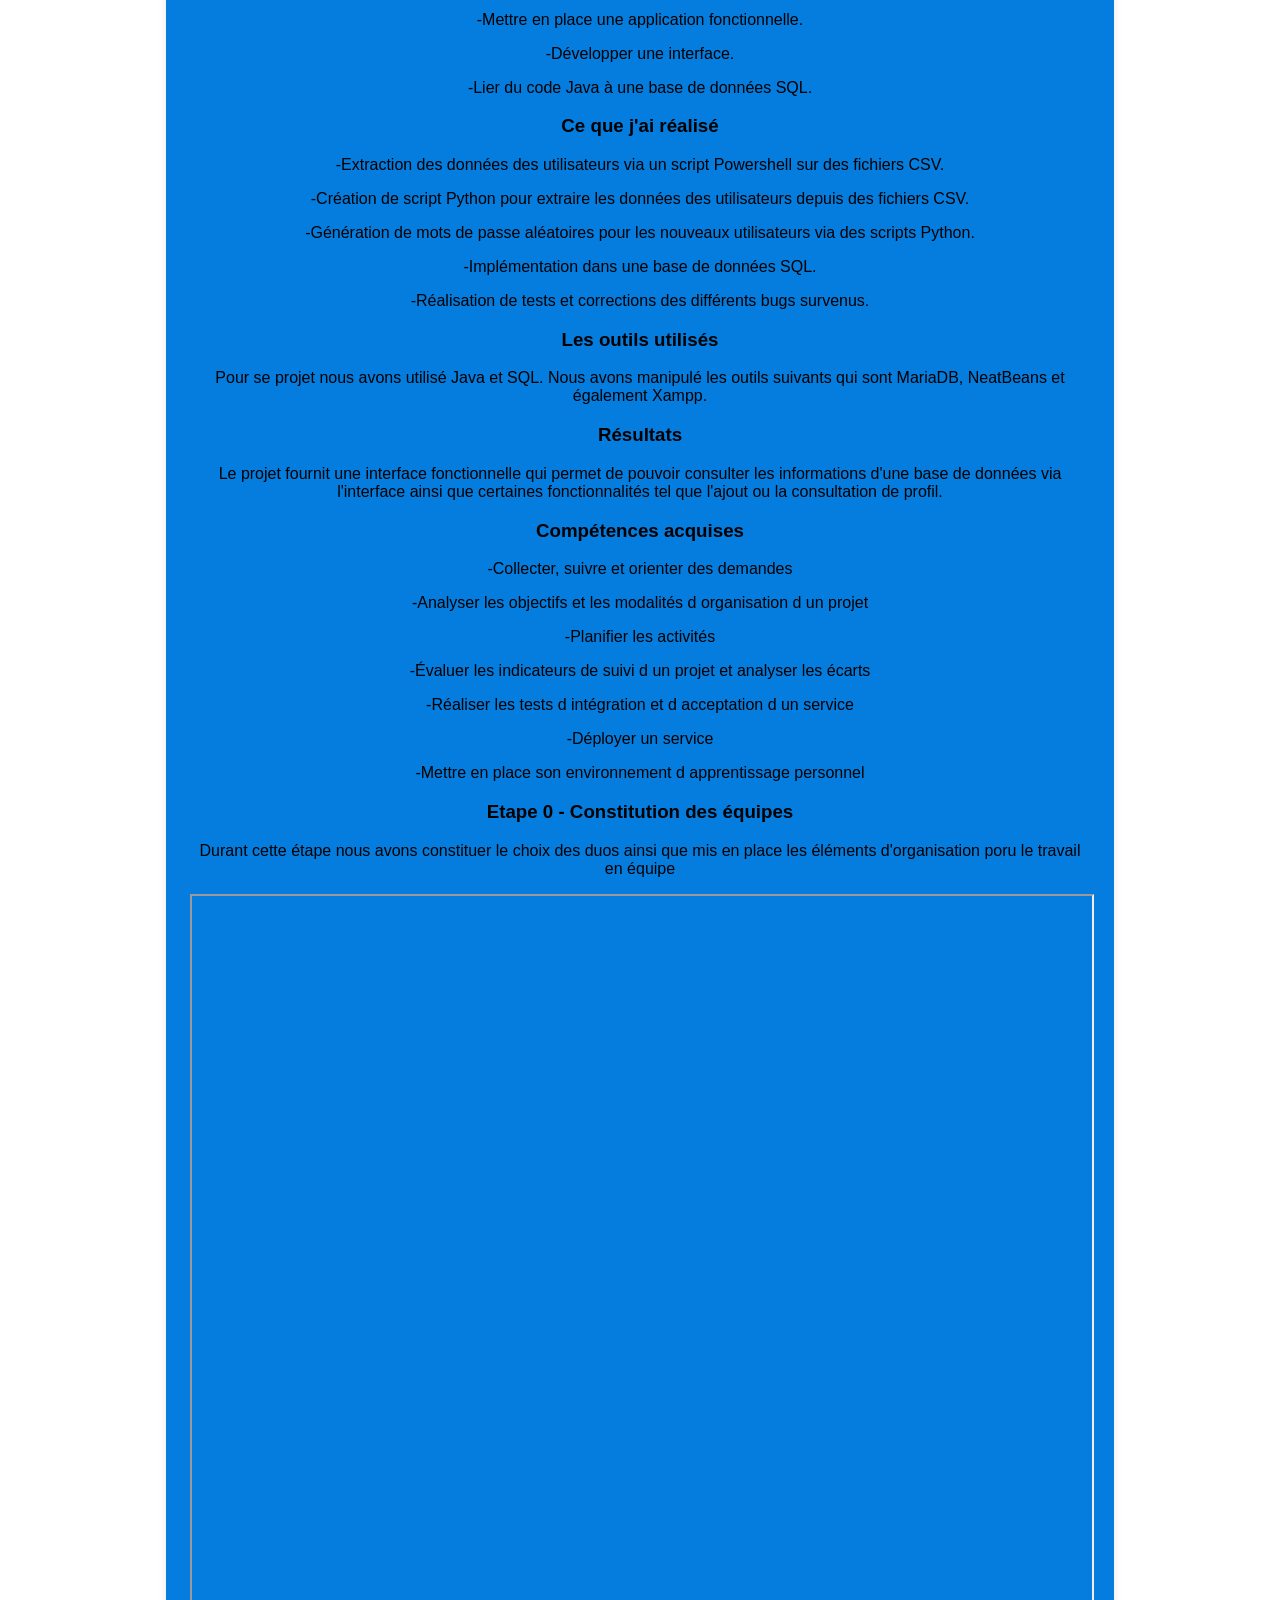
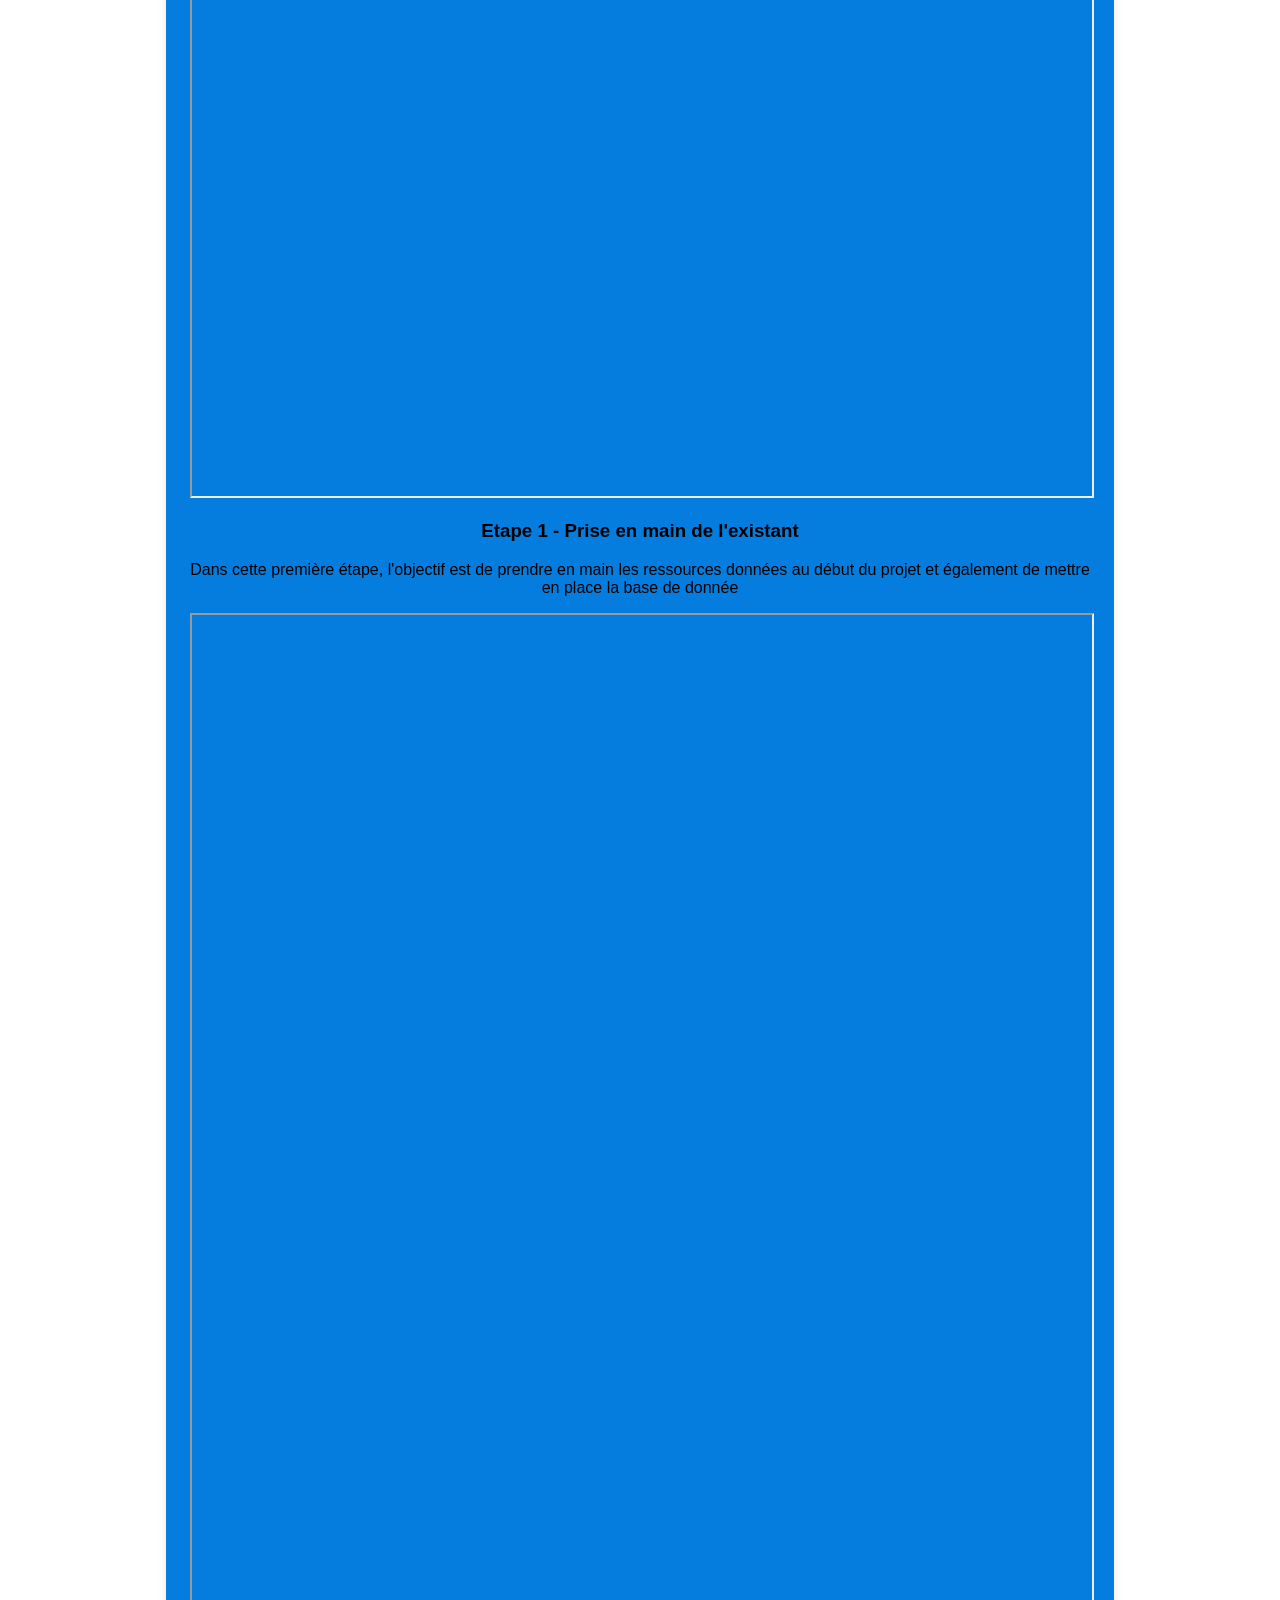
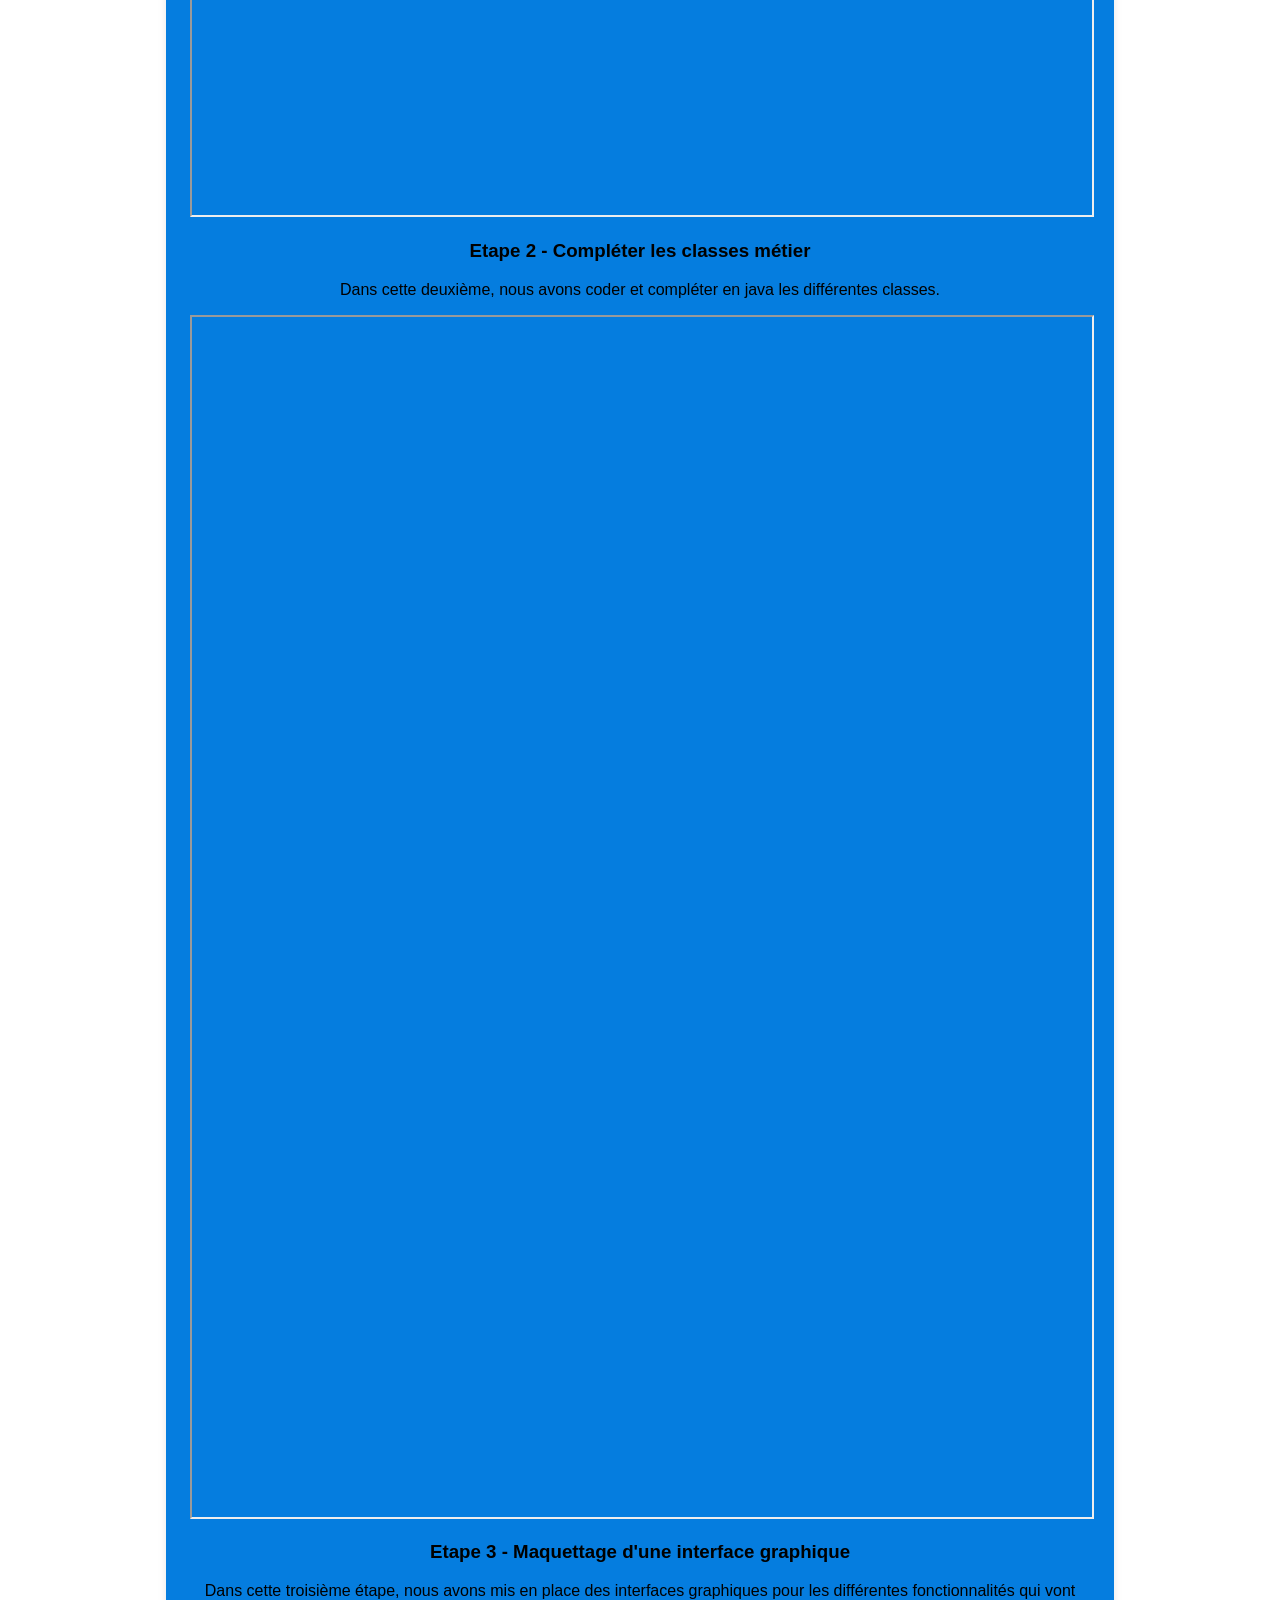
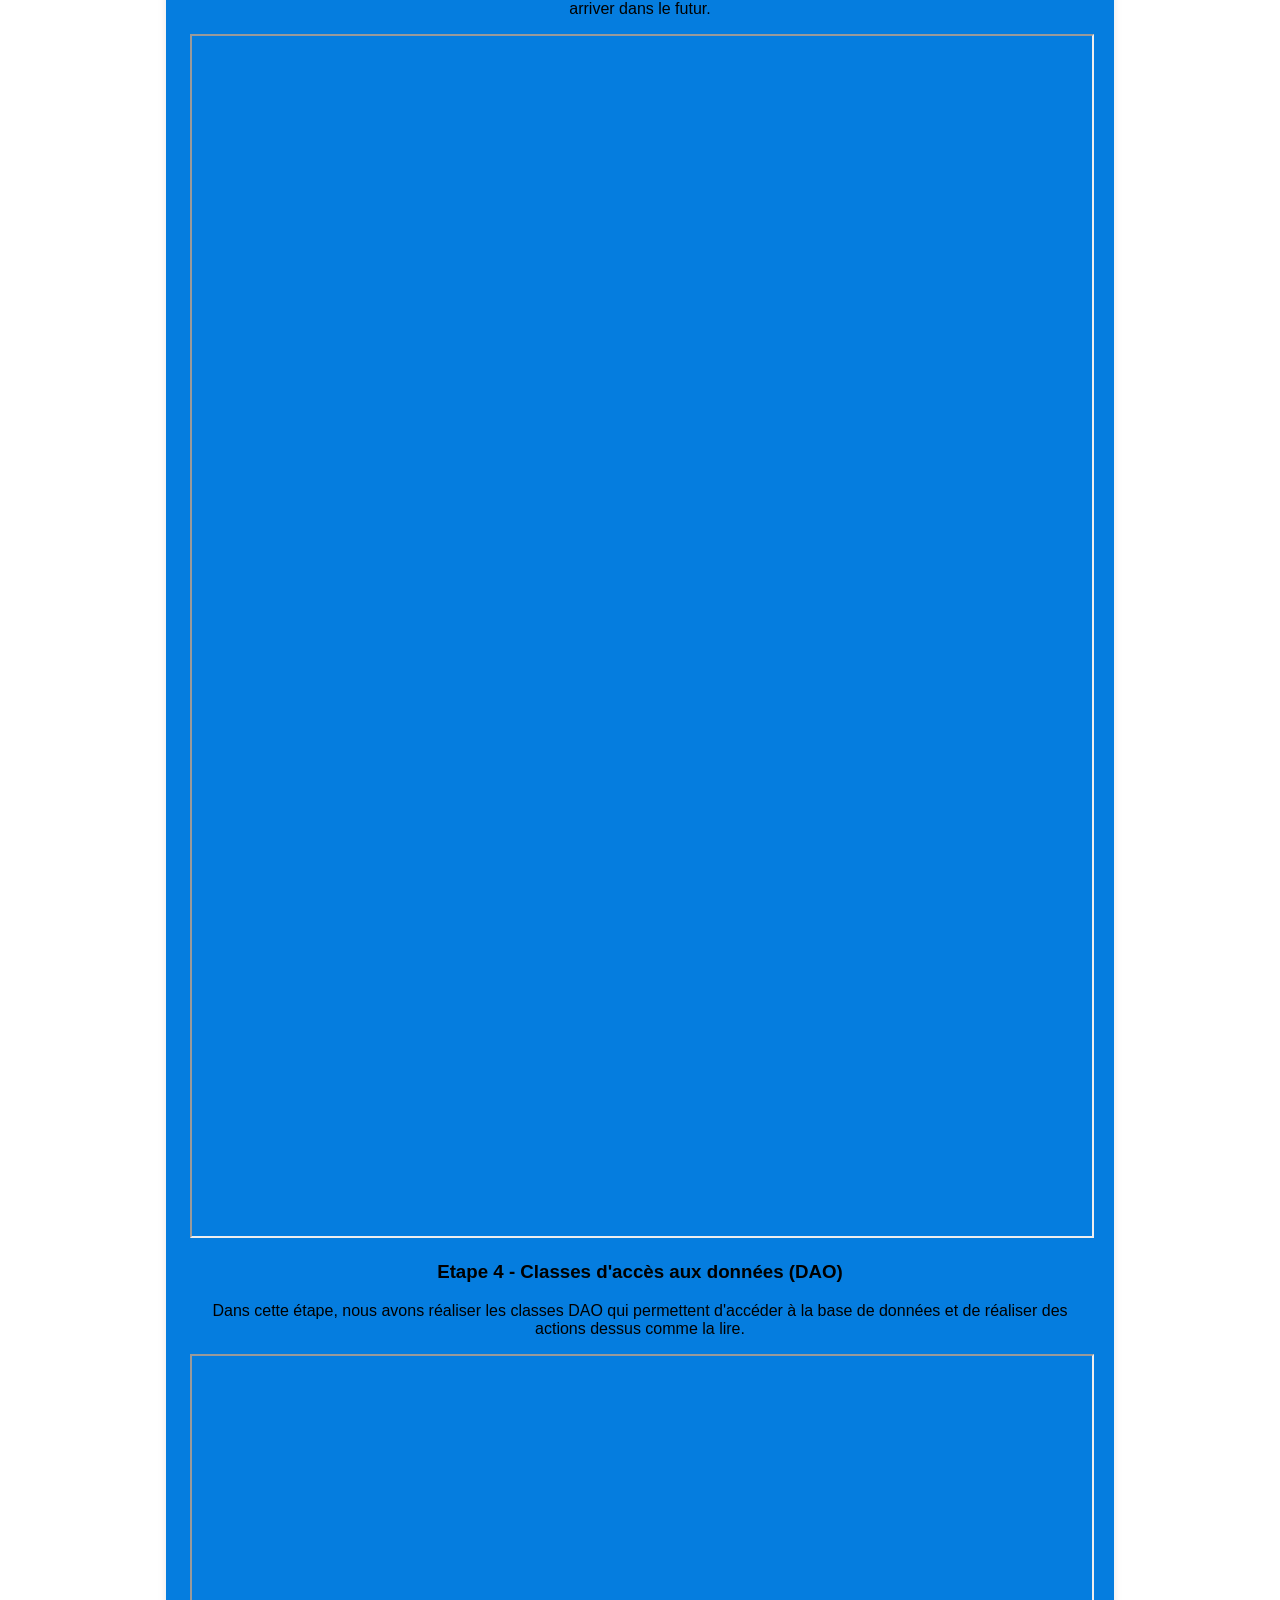
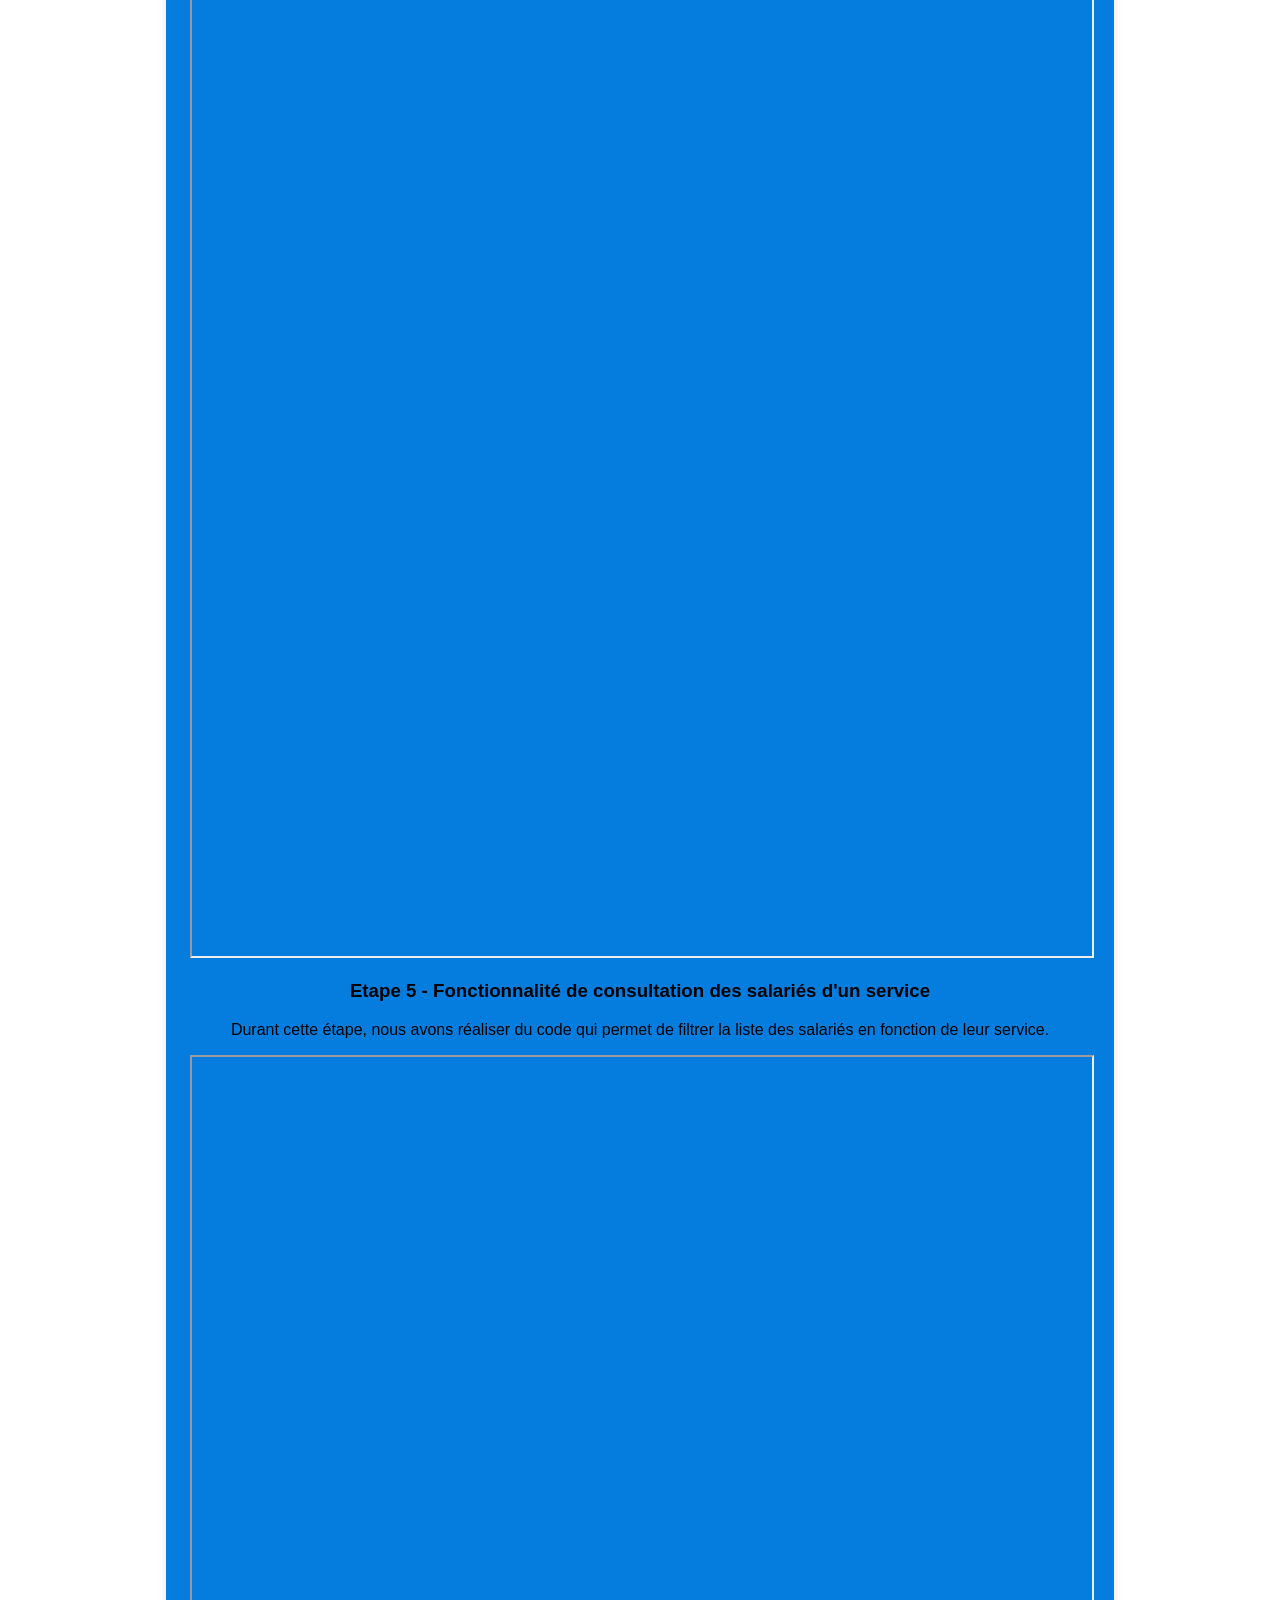
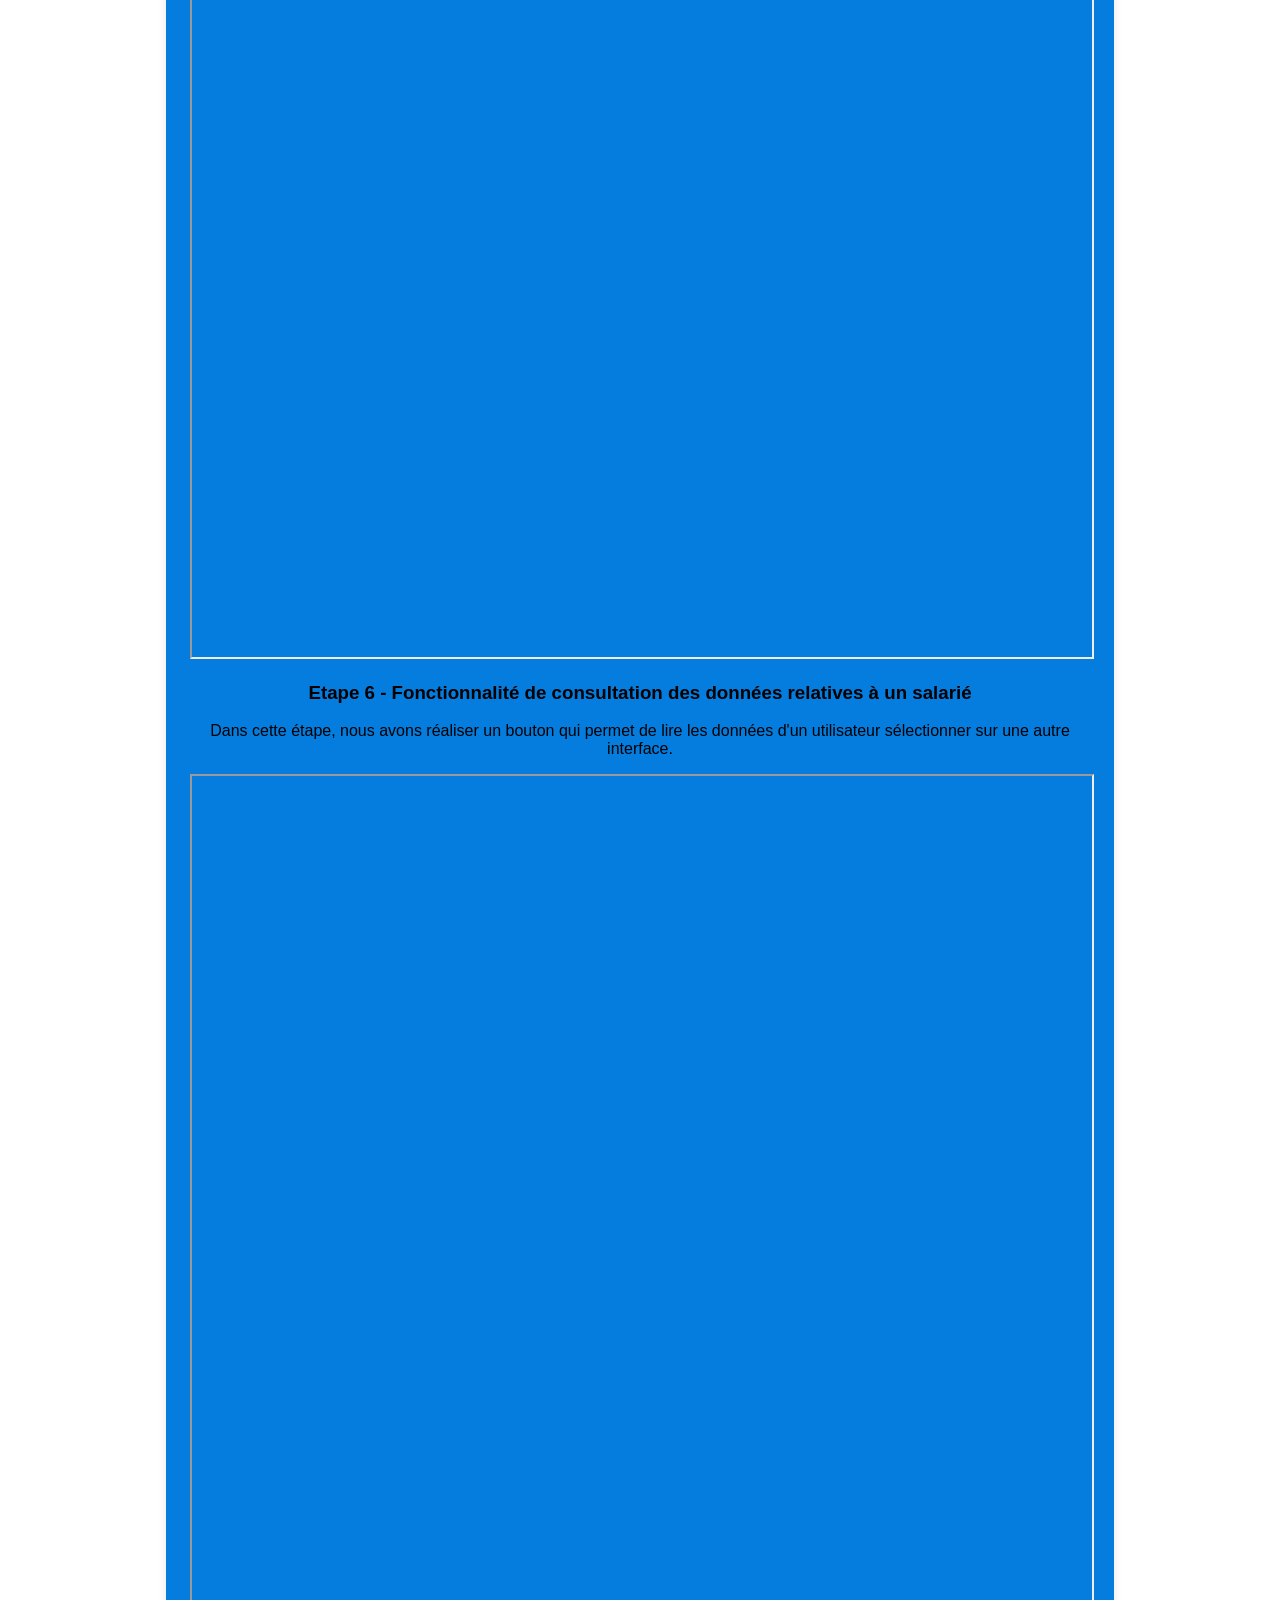
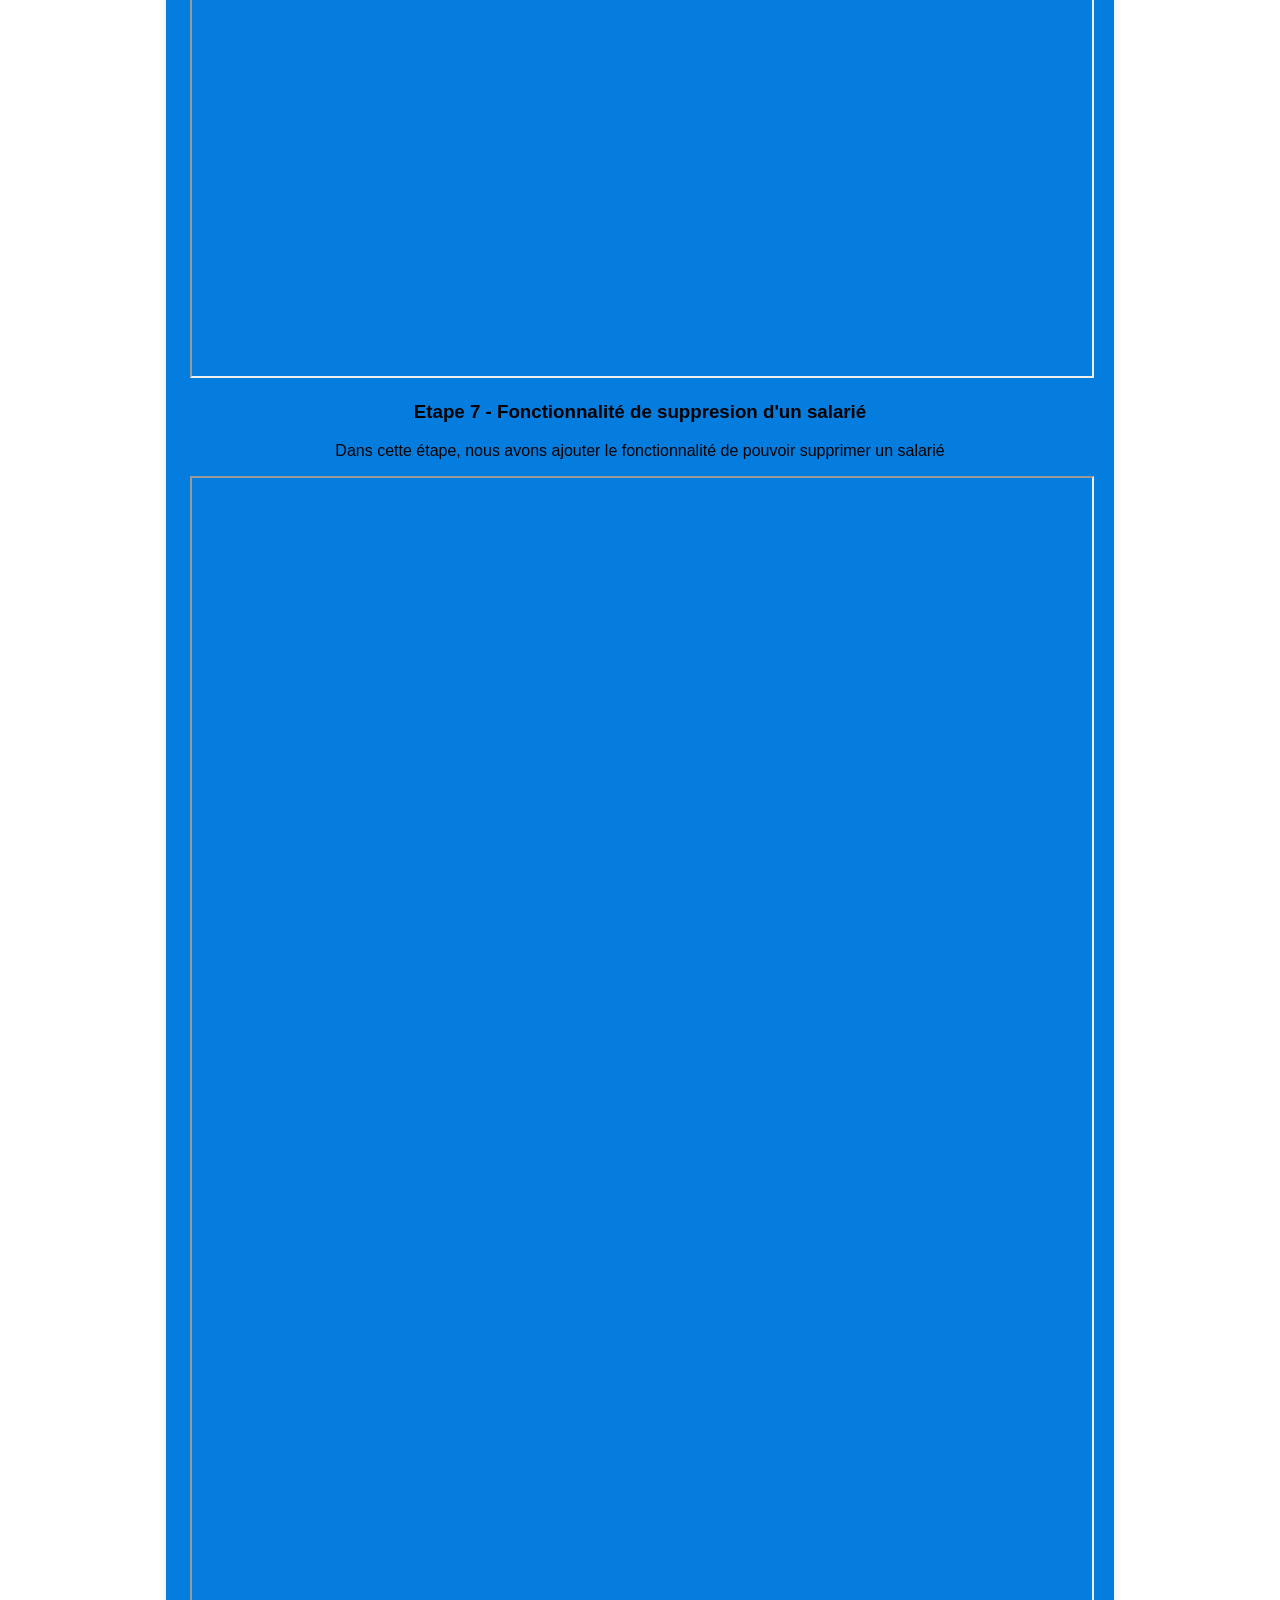
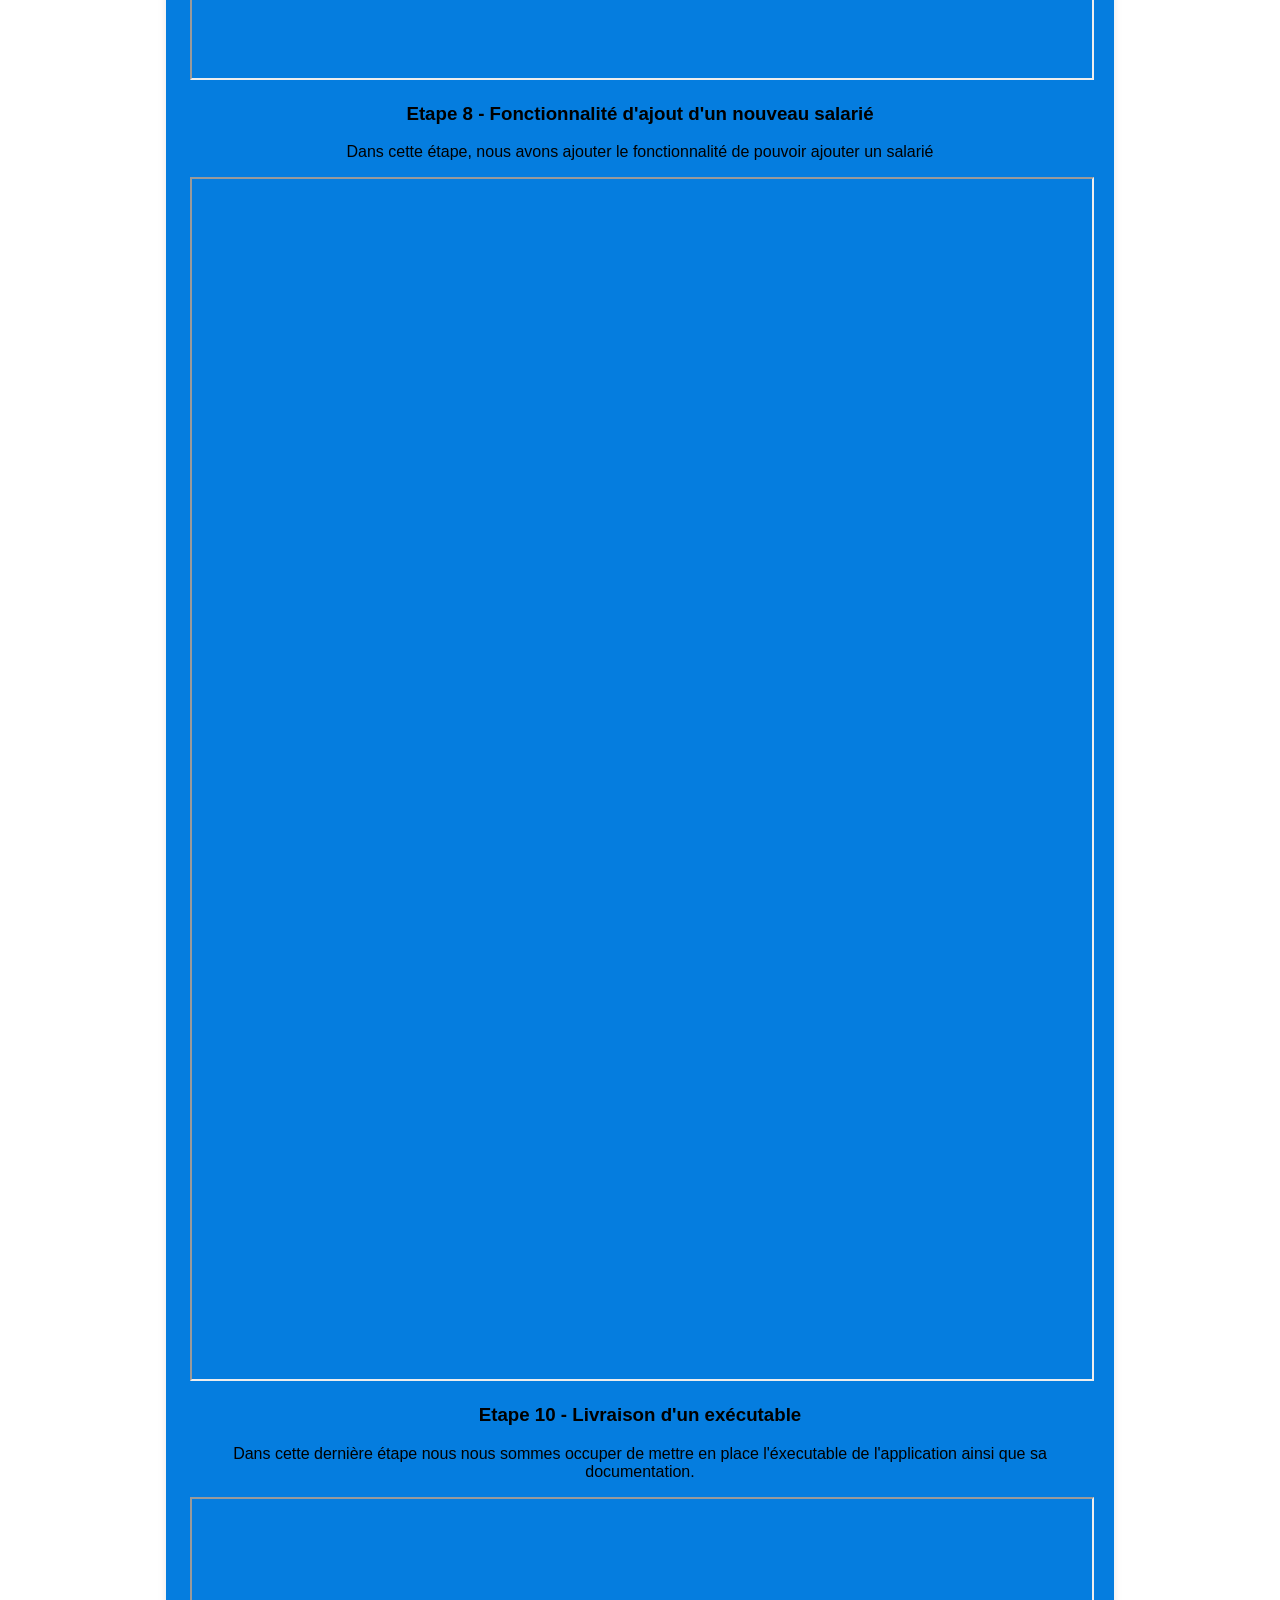
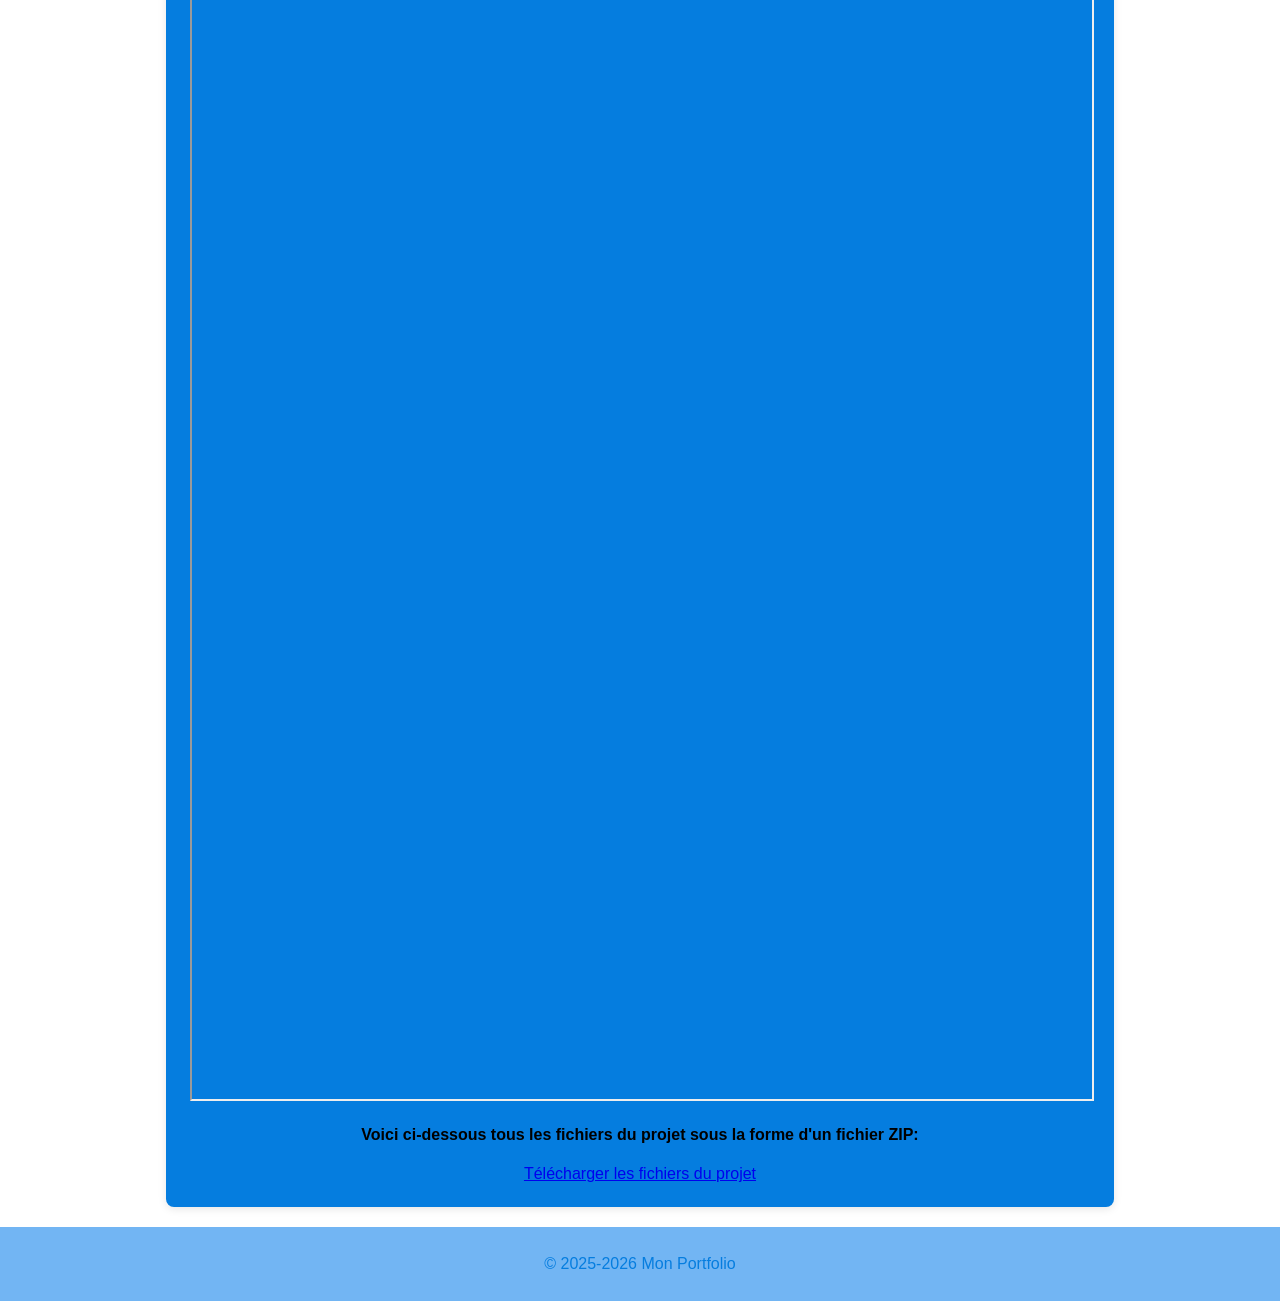
<file: projet_infoware.html>
<!DOCTYPE html>
<html lang="fr">
<head>
  <meta charset="utf-8">
  <meta name="viewport" content="width=device-width,initial-scale=1">
  <title>Projet — Création application service RH - InfoWare</title>
  <link rel="stylesheet" href="style.css">
</head>
<body>
  <header>
        <h1>Projet — Création application service RH - InfoWare</h1>
        <nav>
            <ul>
                <li><a href="A propos.html">À propos</a></li>
                <li><a href="Projets.html">Projets</a></li>
                <li><a href="index.html">Accueil</a></li>
                <li><a href="Compétences.html">Compétences</a></li>
                <li><a href="Veille.html">Veille</a></li>
                <li><a href="contact.html">Contact</a></li>
            </ul>
        </nav>
    </header>
    <section class="projet">
        <h2>Résumé du projet</h2>
        <p>Ce projet consiste à réaliser une application de gestion de salarié avec une base de données.</p>

        <h3>Cahier des charges</h3>
        <iframe src="1SLAM_PROJET2_2026_CahierDesCharges_v2.pdf" width="100%" height="1200px"></iframe>
        
        <h3>Objectifs</h3>

        <p>-Mettre en place une application fonctionnelle.</p>
        <p>-Développer une interface.</p>
        <p>-Lier du code Java à une base de données SQL.</p>
    

        <h3>Ce que j'ai réalisé</h3>

        <p>-Extraction des données des utilisateurs via un script Powershell sur des fichiers CSV.</p>
        <p>-Création de script Python pour extraire les données des utilisateurs depuis des fichiers CSV.</p>
        <p>-Génération de mots de passe aléatoires pour les nouveaux utilisateurs via des scripts Python.</p>
        <p>-Implémentation dans une base de données SQL.</p>
        <p>-Réalisation de tests et corrections des différents bugs survenus.</p>
    

        <h3>Les outils utilisés</h3>
        <p>Pour se projet nous avons utilisé Java et SQL. Nous avons manipulé les outils suivants qui sont MariaDB, NeatBeans et également Xampp. </p>

        <h3>Résultats</h3>
        <p>Le projet fournit une interface fonctionnelle qui permet de pouvoir consulter les informations d'une base de données via l'interface ainsi que certaines fonctionnalités tel que l'ajout ou la consultation de profil.</p>

        <h3>Compétences acquises</h3>
        <p>-Collecter, suivre et orienter des demandes</p>
        <p>-Analyser les objectifs et les modalités d organisation d un projet</p>
        <p>-Planifier les activités</p>
        <p>-Évaluer les indicateurs de suivi d un projet et analyser les écarts</p>
        <p>-Réaliser les tests d intégration et d acceptation d un service </p>
        <p>-Déployer un service</p>
        <p>-Mettre en place son environnement d apprentissage personnel</p>

        <h3>Etape 0 - Constitution des équipes</h3>
        <p>Durant cette étape nous avons constituer le choix des duos ainsi que mis en place les éléments d'organisation poru le travail en équipe</p>
        <iframe src="G_7__LECORRE-PENEAU_LECHAMPION_E_0.pdf" width="100%" height="1200px"></iframe>

        <h3>Etape 1 - Prise en main de l'existant</h3>
        <p>Dans cette première étape, l'objectif est de prendre en main les ressources données au début du projet et également de mettre en place la base de donnée</p>
        <iframe src="G_7__LECORRE-PENEAU_LECHAMPION_E_1.pdf" width="100%" height="1200px"></iframe>

        <h3>Etape 2 - Compléter les classes métier</h3>
        <p>Dans cette deuxième, nous avons coder et compléter en java les différentes classes. </p>
        <iframe src="G_7__LECORRE-PENEAU_LECHAMPION_E_2.pdf" width="100%" height="1200px"></iframe>

        <h3>Etape 3 - Maquettage d'une interface graphique</h3>
        <p>Dans cette troisième étape, nous avons mis en place des interfaces graphiques pour les différentes fonctionnalités qui vont arriver dans le futur. </p>
        <iframe src="G_7__LECORRE-PENEAU_LECHAMPION_E_3.pdf" width="100%" height="1200px"></iframe>
        
        <h3>Etape 4 - Classes d'accès aux données (DAO)</h3>
        <P>Dans cette étape, nous avons réaliser les classes DAO qui permettent d'accéder à la base de données et de réaliser des actions dessus comme la lire. </P>
        <iframe src="G_7__LECORRE-PENEAU_LECHAMPION_E_4.pdf" width="100%" height="1200px"></iframe>

        <h3>Etape 5 - Fonctionnalité de consultation des salariés d'un service</h3>
        <p>Durant cette étape, nous avons réaliser du code qui permet de filtrer la liste des salariés en fonction de leur service.</p>
        <iframe src="G_7__LECORRE-PENEAU_LECHAMPION_E_5.pdf" width="100%" height="1200px"></iframe>

        <h3>Etape 6 - Fonctionnalité de consultation des données relatives à un salarié</h3>
        <P>Dans cette étape, nous avons réaliser un bouton qui permet de lire les données d'un utilisateur sélectionner sur une autre interface.</P>
        <iframe src="G_7__LECORRE-PENEAU_LECHAMPION_E_6.pdf" width="100%" height="1200px"></iframe>

        <h3>Etape 7 - Fonctionnalité de suppresion d'un salarié</h3>
        <p>Dans cette étape, nous avons ajouter le fonctionnalité de pouvoir supprimer un salarié</p>
        <iframe src="G_7__LECORRE-PENEAU_LECHAMPION_E_7.pdf" width="100%" height="1200px"></iframe>

        <h3>Etape 8 - Fonctionnalité d'ajout d'un nouveau salarié</h3>
        <p>Dans cette étape, nous avons ajouter le fonctionnalité de pouvoir ajouter un salarié</p>
        <iframe src="G_7__LECORRE-PENEAU_LECHAMPION_E_8.pdf" width="100%" height="1200px"></iframe>

        <h3>Etape 10 - Livraison d'un exécutable</h3>
        <P>Dans cette dernière étape nous nous sommes occuper de mettre en place l'éxecutable de l'application ainsi que sa documentation. </P>
        <iframe src="G_7__LECORRE-PENEAU_LECHAMPION_E_10.pdf" width="100%" height="1200px"></iframe>

        <h4>Voici ci-dessous tous les fichiers du projet sous la forme d'un fichier ZIP:</h4>
        <a href="LECORRE-PENEAU_Elven_JavaProjetInfoware.zip" download>Télécharger les fichiers du projet</a>
   </section>
    <footer>
     <p>&copy; 2025-2026 Mon Portfolio</p>
  </footer>
</body>
</html>
</file>
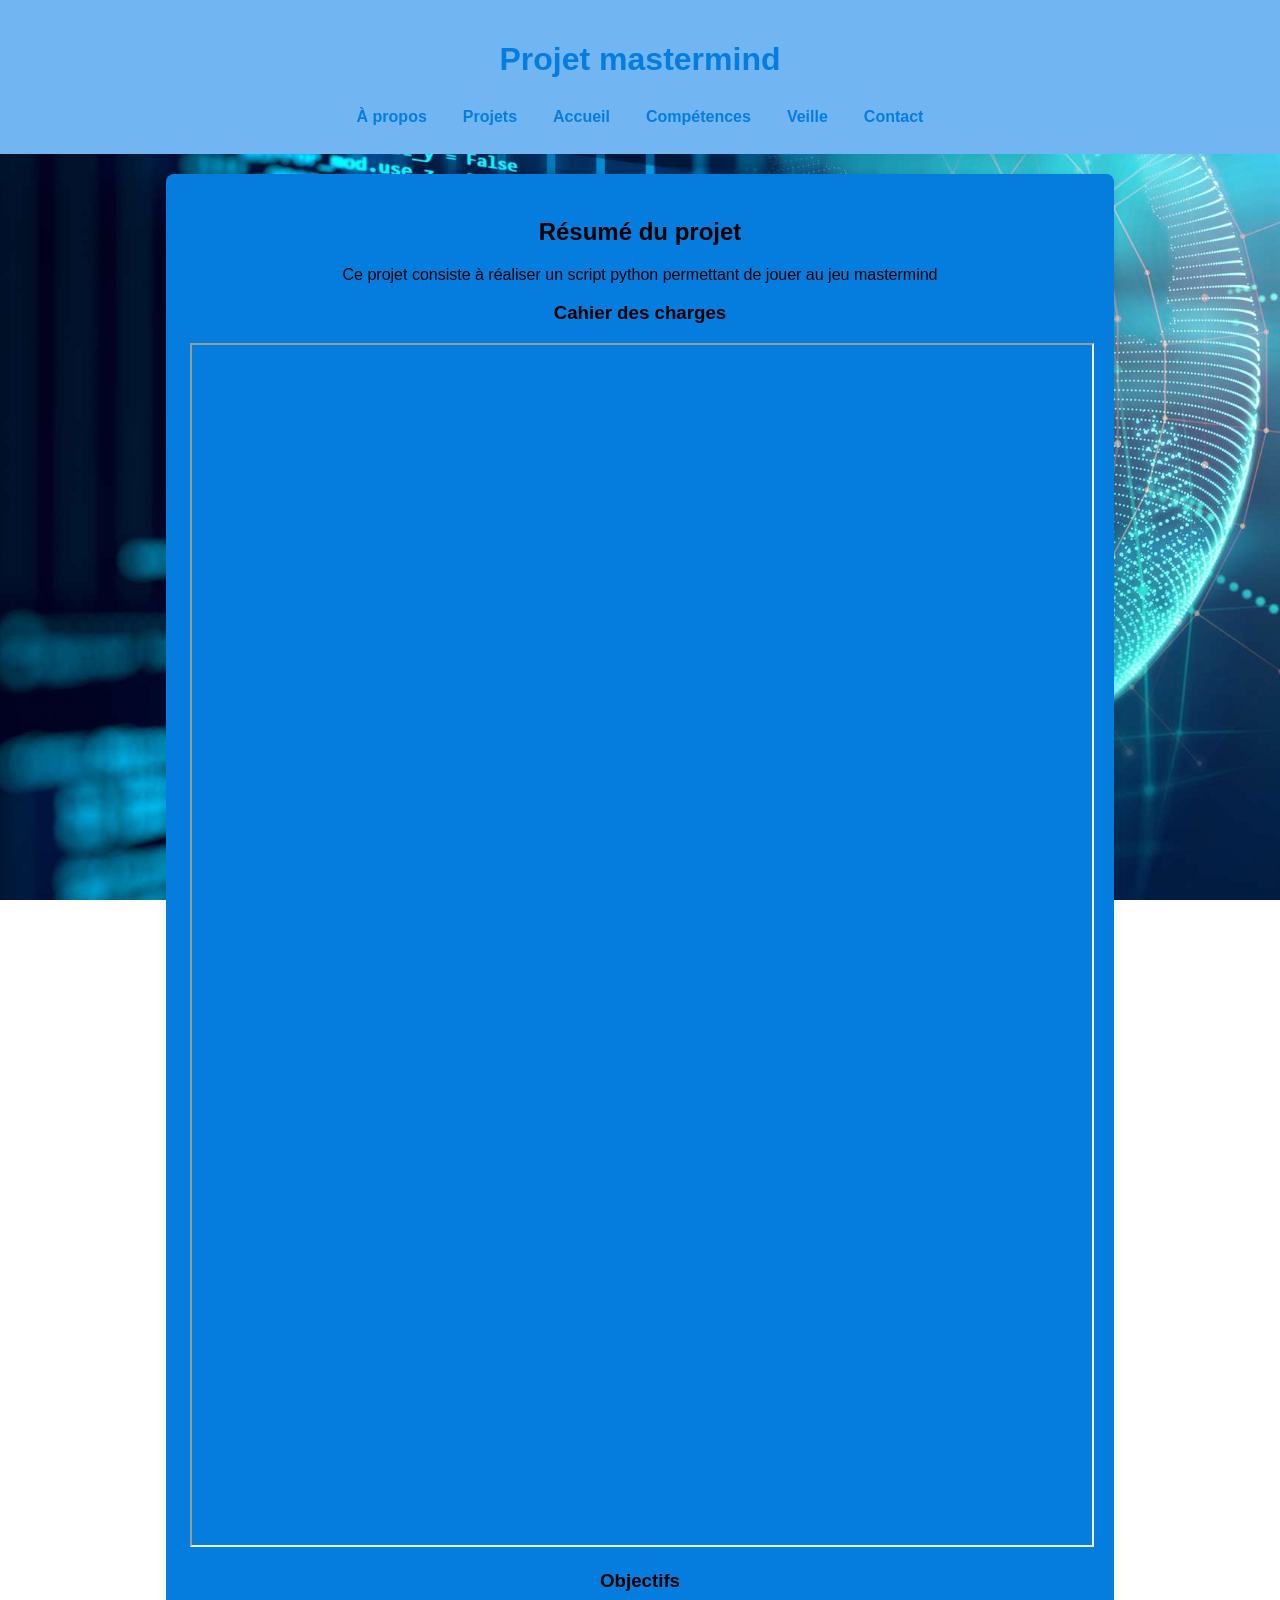
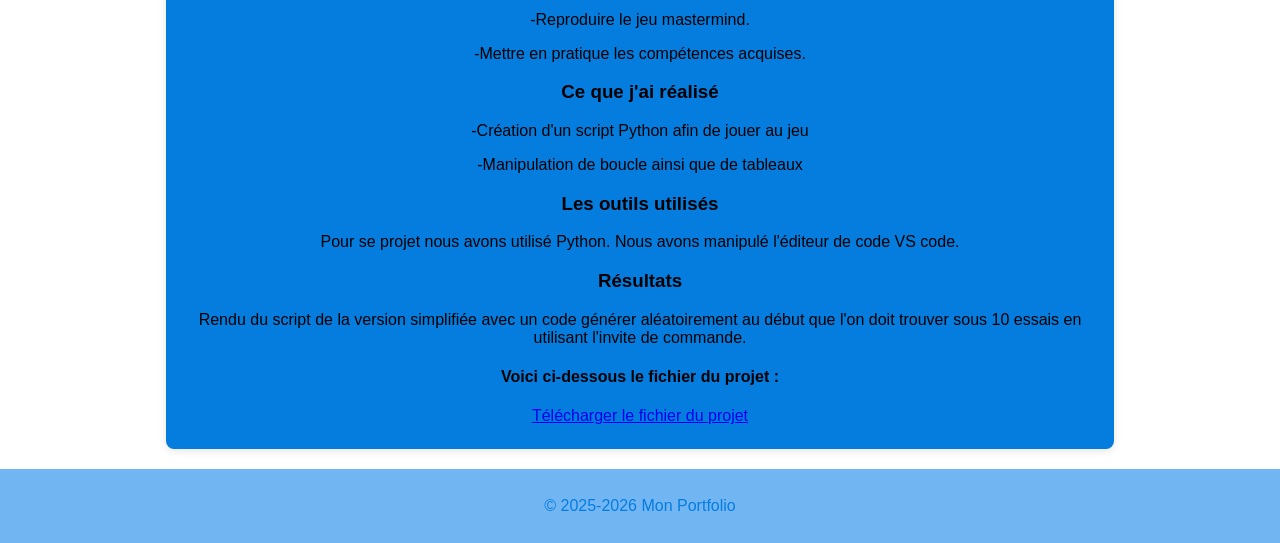
<file: projet_mastermind.html>
<!DOCTYPE html>
<html lang="fr">

<head>
    <meta charset="utf-8">
    <meta name="viewport" content="width=device-width,initial-scale=1">
    <title>Projet mastermind</title>
    <link rel="stylesheet" href="style.css">
</head>

<body>
    <header>
        <h1>Projet mastermind</h1>
        <nav>
            <ul>
                <li><a href="A propos.html">À propos</a></li>
                <li><a href="Projets.html">Projets</a></li>
                <li><a href="index.html">Accueil</a></li>
                <li><a href="Compétences.html">Compétences</a></li>
                <li><a href="Veille.html">Veille</a></li>
                <li><a href="contact.html">Contact</a></li>
            </ul>
        </nav>
    </header>
    <section class="projet">
        <h2>Résumé du projet</h2>
        <p>Ce projet consiste à réaliser un script python permettant de jouer au jeu mastermind</p>

        <h3>Cahier des charges</h3>
        <iframe src="py_projet_mastermind.pdf" width="100%" height="1200px"></iframe>
        
        <h3>Objectifs</h3>

        <p>-Reproduire le jeu mastermind.</p>
        <p>-Mettre en pratique les compétences acquises.</p>
    
        <h3>Ce que j'ai réalisé</h3>

        <p>-Création d'un script Python afin de jouer au jeu</p>
        <p>-Manipulation de boucle ainsi que de tableaux</p>
    
        <h3>Les outils utilisés</h3>
        <p>Pour se projet nous avons utilisé Python. Nous avons manipulé l'éditeur de code VS code.</p>

        <h3>Résultats</h3>
        <p>Rendu du script de la version simplifiée avec un code générer aléatoirement au début que l'on doit trouver sous 10 essais en utilisant l'invite de commande.</p>

        <h4>Voici ci-dessous le fichier du projet :</h4>
        <a href="s605_mastermind_final.py" download>Télécharger le fichier du projet</a>
   </section>
    <footer>
     <p>&copy; 2025-2026 Mon Portfolio</p>
  </footer>
</body>
</html>
</file>
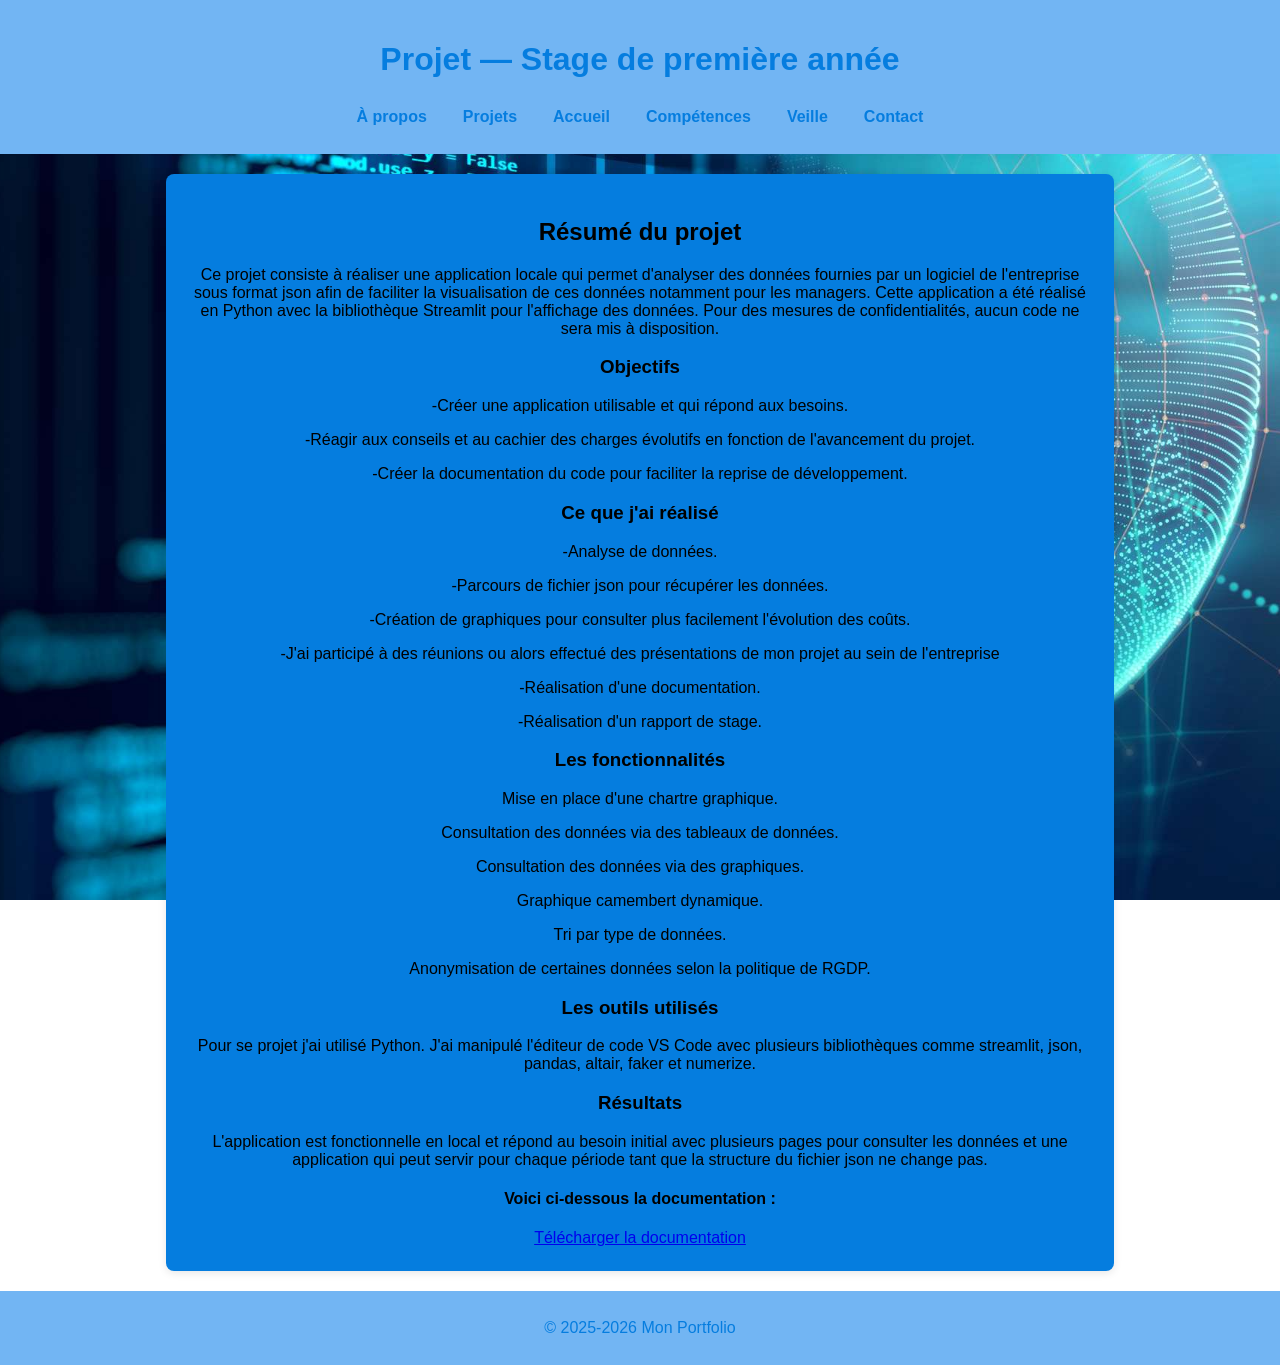
<file: projet_stage_premiere_annee.html>
<!DOCTYPE html>
<html lang="fr">
<head>
  <meta charset="utf-8">
  <meta name="viewport" content="width=device-width,initial-scale=1">
  <title>Projet — Stage de première année</title>
  <link rel="stylesheet" href="style.css">
</head>
<body>
  <header>
        <h1>Projet — Stage de première année</h1>
        <nav>
            <ul>
                <li><a href="A propos.html">À propos</a></li>
                <li><a href="Projets.html">Projets</a></li>
                <li><a href="index.html">Accueil</a></li>
                <li><a href="Compétences.html">Compétences</a></li>
                <li><a href="Veille.html">Veille</a></li>
                <li><a href="contact.html">Contact</a></li>
            </ul>
        </nav>
    </header>
    <section class="projet">
        <h2>Résumé du projet</h2>
        <p>Ce projet consiste à réaliser une application locale qui permet d'analyser des données fournies par un logiciel de l'entreprise sous format json afin de faciliter la visualisation de ces données notamment pour les managers. Cette application a été réalisé en Python avec la bibliothèque Streamlit pour l'affichage des données. Pour des mesures de confidentialités, aucun code ne sera mis à disposition.</p>

        <h3>Objectifs</h3>
        <p>-Créer une application utilisable et qui répond aux besoins.</p>
        <p>-Réagir aux conseils et au cachier des charges évolutifs en fonction de l'avancement du projet.</p>
        <p>-Créer la documentation du code pour faciliter la reprise de développement.</p>
    
        <h3>Ce que j'ai réalisé</h3>
        <p>-Analyse de données.</p>
        <p>-Parcours de fichier json pour récupérer les données.</p>
        <p>-Création de graphiques pour consulter plus facilement l'évolution des coûts.</p>
        <p>-J'ai participé à des réunions ou alors effectué des présentations de mon projet au sein de l'entreprise</p>
        <p>-Réalisation d'une documentation.</p>
        <p>-Réalisation d'un rapport de stage.</p>

        <h3>Les fonctionnalités</h3>
        <p>Mise en place d'une chartre graphique.</p>
        <p>Consultation des données via des tableaux de données.</p>
        <p>Consultation des données via des graphiques.</p>
        <p>Graphique camembert dynamique.</p>
        <p>Tri par type de données.</p>
        <p>Anonymisation de certaines données selon la politique de RGDP.</p>
    
        <h3>Les outils utilisés</h3>
        <p>Pour se projet j'ai utilisé Python. J'ai manipulé l'éditeur de code VS Code avec plusieurs bibliothèques comme streamlit, json, pandas, altair, faker et numerize.</p>

        <h3>Résultats</h3>
        <p>L'application est fonctionnelle en local et répond au besoin initial avec plusieurs pages pour consulter les données et une application qui peut servir pour chaque période tant que la structure du fichier json ne change pas.</p>

        <h4>Voici ci-dessous la documentation :</h4>
        <a href="Documentation_projet_de_stage_streamlit.pdf" download>Télécharger la documentation</a>
   </section>
    <footer>
     <p>&copy; 2025-2026 Mon Portfolio</p>
  </footer>
</body>
</html>
</file>
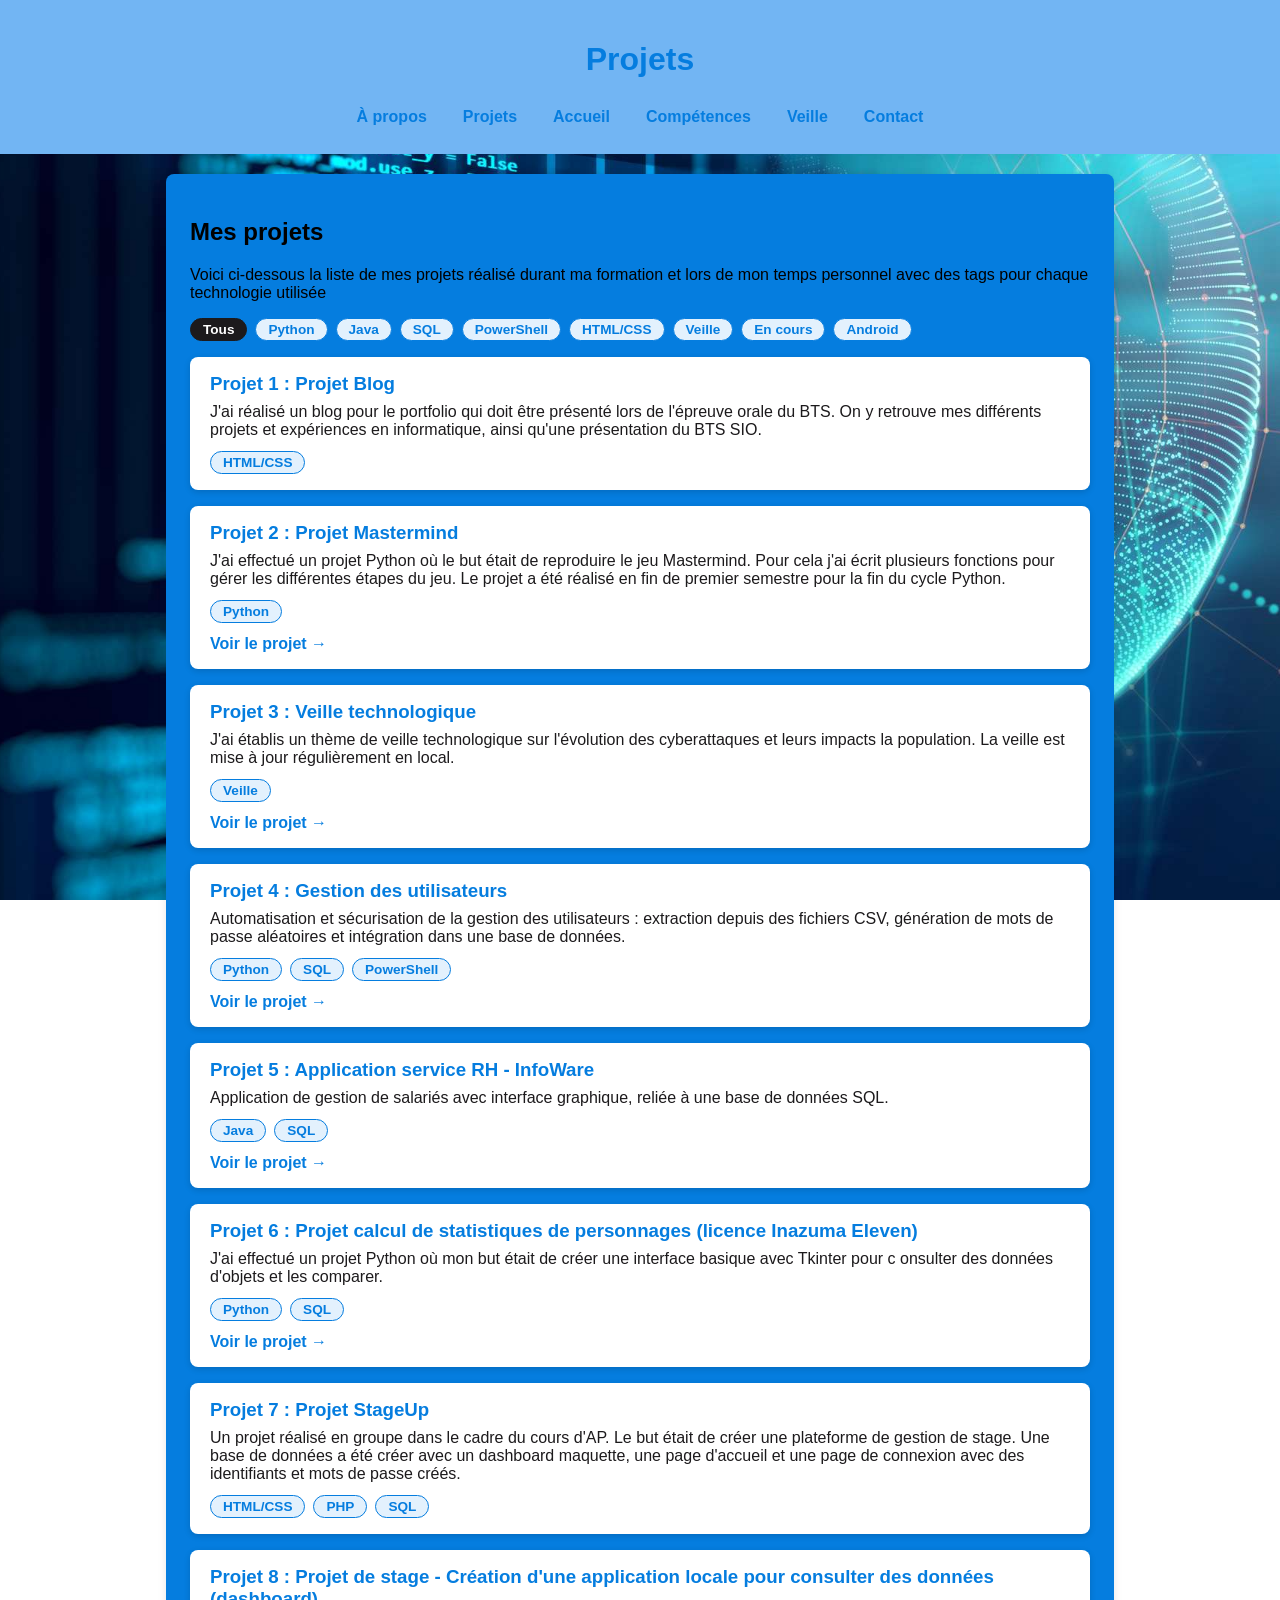
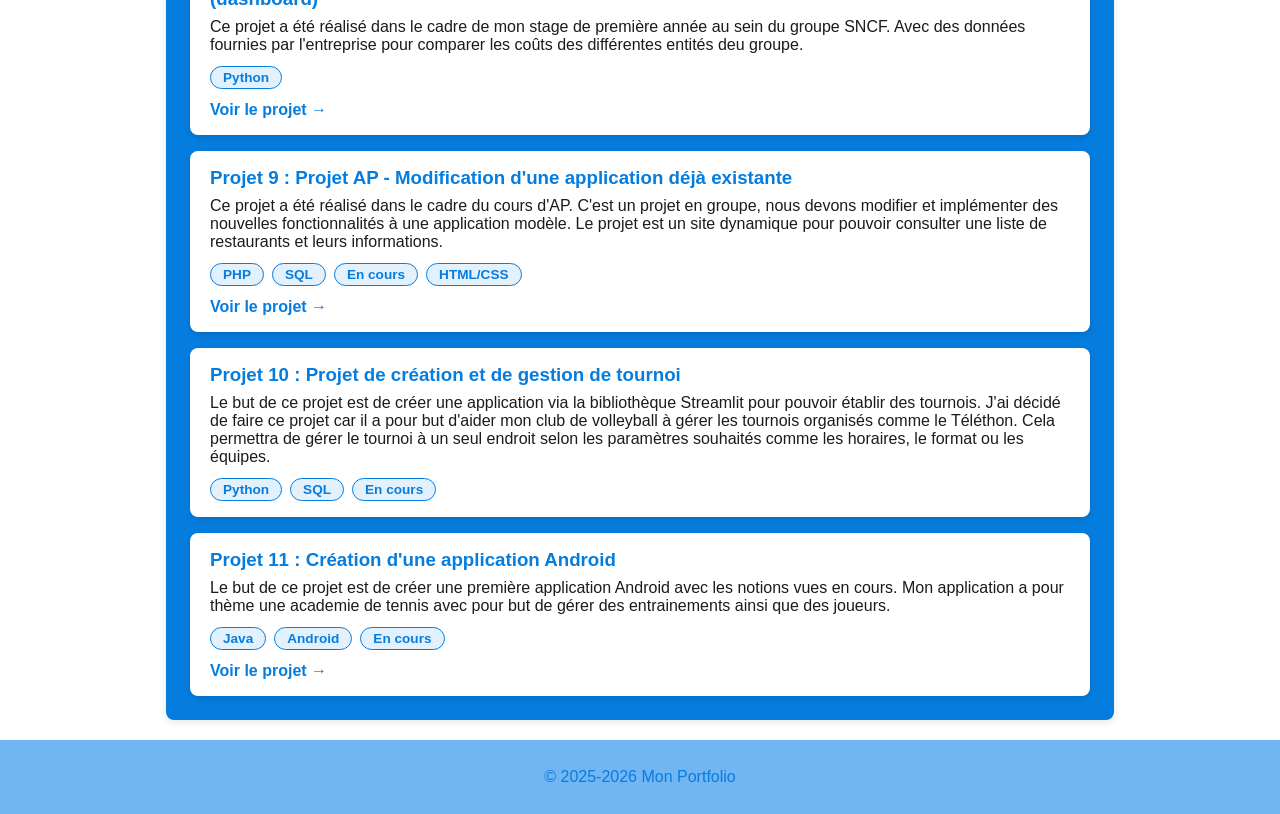
<file: Projets.html>
<!DOCTYPE html>
<html lang="fr">

<head>
    <meta charset="UTF-8">
    <meta name="viewport" content="width=device-width, initial-scale=1.0">
    <title>Mes projets</title>
    <link rel="stylesheet" href="style.css">
</head>

<body>
    <header>
        <h1>Projets</h1>
        <nav>
            <ul>
                <li><a href="A propos.html">À propos</a></li>
                <li><a href="Projets.html">Projets</a></li>
                <li><a href="index.html">Accueil</a></li>
                <li><a href="Compétences.html">Compétences</a></li>
                <li><a href="Veille.html">Veille</a></li>
                <li><a href="contact.html">Contact</a></li>
            </ul>
        </nav>
    </header>

    <section id="projets">
        <h2>Mes projets</h2>
        <p>Voici ci-dessous la liste de mes projets réalisé durant ma formation et lors de mon temps personnel avec des
            tags pour chaque technologie utilisée</p>

        <div class="filtres" id="filtres">
            <button type="button" class="tag actif" data-filtre="all">Tous</button>
            <button type="button" class="tag" data-filtre="Python">Python</button>
            <button type="button" class="tag" data-filtre="Java">Java</button>
            <button type="button" class="tag" data-filtre="SQL">SQL</button>
            <button type="button" class="tag" data-filtre="PowerShell">PowerShell</button>
            <button type="button" class="tag" data-filtre="HTML/CSS">HTML/CSS</button>
            <button type="button" class="tag" data-filtre="Veille">Veille</button>
            <button type="button" class="tag" data-filtre="En_cours">En cours</button>
            <button type="button" class="tag" data-filtre="Android">Android</button>
        </div>

        <ul class="liste-projets" id="liste-projets">
            <li class="carte-projet" data-tags="HTML/CSS">
                <h3>Projet 1 : Projet Blog</h3>
                <p>J'ai réalisé un blog pour le portfolio qui doit être présenté lors de l'épreuve orale du BTS. On y
                    retrouve mes différents projets et expériences en informatique, ainsi qu'une présentation du BTS
                    SIO.</p>
                <div class="tags"><span class="tag">HTML/CSS</span></div>
            </li>

            <li class="carte-projet" data-tags="Python">
                <h3>Projet 2 : Projet Mastermind</h3>
                <p>J'ai effectué un projet Python où le but était de reproduire le jeu Mastermind. Pour cela j'ai écrit
                    plusieurs fonctions pour gérer les différentes étapes du jeu. Le projet a été réalisé en fin de premier semestre pour la fin du cycle Python.</p>
                <div class="tags"><span class="tag">Python</span></div>
                <a class="lien-projet" href="projet_mastermind.html">Voir le projet →</a>
            </li>

            <li class="carte-projet" data-tags="Veille">
                <h3>Projet 3 : Veille technologique</h3>
                <p>J'ai établis un thème de veille technologique sur l'évolution des cyberattaques et leurs impacts
                    la population. La veille est mise à jour régulièrement en local.</p>
                <div class="tags"><span class="tag">Veille</span></div>
                <a class="lien-projet" href="Veille.html">Voir le projet →</a>
            </li>

            <li class="carte-projet" data-tags="Python SQL PowerShell">
                <h3>Projet 4 : Gestion des utilisateurs</h3>
                <p>Automatisation et sécurisation de la gestion des utilisateurs : extraction depuis des fichiers CSV,
                    génération de mots de passe aléatoires et intégration dans une base de données.</p>
                <div class="tags"><span class="tag">Python</span><span class="tag">SQL</span><span
                        class="tag">PowerShell</span></div>
                <a class="lien-projet" href="Projet gestion utilisateur.html">Voir le projet →</a>
            </li>

            <li class="carte-projet" data-tags="Java SQL">
                <h3>Projet 5 : Application service RH - InfoWare</h3>
                <p>Application de gestion de salariés avec interface graphique, reliée à une base de données SQL.</p>
                <div class="tags"><span class="tag">Java</span><span class="tag">SQL</span></div>
                <a class="lien-projet" href="projet_infoware.html">Voir le projet →</a>
            </li>

            <li class="carte-projet" data-tags="Python SQL">
                <h3>Projet 6 : Projet calcul de statistiques de personnages (licence Inazuma Eleven)</h3>
                <p>J'ai effectué un projet Python où mon but était de créer une interface basique avec Tkinter pour c
                    onsulter des données d'objets et les comparer.</p>
                <div class="tags"><span class="tag">Python</span><span class="tag">SQL</span></div>
                <a class="lien-projet" href="projet_calcul_inazuma.html">Voir le projet →</a>
            </li>

            <li class="carte-projet" data-tags="HTML/CSS PHP SQL">
                <h3>Projet 7 : Projet StageUp</h3>
                <p>Un projet réalisé en groupe dans le cadre du cours d'AP. Le but était de créer une plateforme de
                    gestion de stage. Une base de données a été créer avec un dashboard maquette, une page d'accueil et
                    une page de connexion avec des identifiants et mots de passe créés.</p>
                <div class="tags"><span class="tag">HTML/CSS</span><span class="tag">PHP</span><span
                        class="tag">SQL</span>
                </div>
            </li>

            <li class="carte-projet" data-tags="Python">
                <h3>Projet 8 : Projet de stage - Création d'une application locale pour consulter des données
                    (dashboard)
                </h3>
                <p>Ce projet a été réalisé dans le cadre de mon stage de première année au sein du groupe SNCF. Avec
                    des données fournies par l'entreprise pour comparer les coûts des différentes entités deu groupe.
                </p>
                <div class="tags"><span class="tag">Python</span></div>
                <a class="lien-projet" href="projet_stage_premiere_annee.html">Voir le projet →</a>
            </li>

            <li class="carte-projet" data-tags="PHP SQL HTML/CSS En_cours">
                <h3>Projet 9 : Projet AP - Modification d'une application déjà existante</h3>
                <p>Ce projet a été réalisé dans le cadre du cours d'AP. C'est un projet en groupe, nous devons modifier
                    et implémenter des nouvelles fonctionnalités à une application modèle. Le projet est un site
                    dynamique pour pouvoir consulter une liste de restaurants et leurs informations.
                </p>
                <div class="tags"><span class="tag">PHP</span><span class="tag">SQL</span><span class="tag">En
                        cours</span><span class="tag">HTML/CSS</span></div>
                <a class="lien-projet" href="projet_ap_1.html">Voir le projet →</a>
            </li>

            <li class="carte-projet" data-tags="Python SQL En_cours">
                <h3>Projet 10 : Projet de création et de gestion de tournoi</h3>
                <p>Le but de ce projet est de créer une application via la bibliothèque Streamlit pour pouvoir établir
                    des tournois.
                    J'ai décidé de faire ce projet car il a pour but d'aider mon club de volleyball à gérer les tournois
                    organisés comme le Téléthon. Cela permettra de gérer le tournoi à un seul endroit selon les
                    paramètres souhaités comme les horaires, le format ou les équipes.
                </p>
                <div class="tags"><span class="tag">Python</span><span class="tag">SQL</span><span class="tag">En
                        cours</span></div>
            </li>

            <li class="carte-projet" data-tags="Java Android En_cours">
                <h3>Projet 11 : Création d'une application Android</h3>
                <p>Le but de ce projet est de créer une première application Android avec les notions vues en cours.
                    Mon application a pour thème une academie de tennis avec pour but de gérer des entrainements ainsi
                    que des joueurs.
                </p>
                <div class="tags"><span class="tag">Java</span><span class="tag">Android</span><span class="tag">En
                        cours</span></div>
                <a class="lien-projet" href="projet_app_android.html">Voir le projet →</a>
            </li>
        </ul>

        <p id="aucun-projet" hidden>Aucun projet pour ce tag.</p>
    </section>

    <footer>
        <p>&copy; 2025-2026 Mon Portfolio</p>
    </footer>

    <script>
        (function () {
            var boutons = document.querySelectorAll('#filtres .tag');
            var cartes = document.querySelectorAll('#liste-projets .carte-projet');
            var vide = document.getElementById('aucun-projet');

            boutons.forEach(function (btn) {
                btn.addEventListener('click', function () {
                    var filtre = btn.getAttribute('data-filtre');
                    var visibles = 0;

                    boutons.forEach(function (b) { b.classList.toggle('actif', b === btn); });

                    cartes.forEach(function (carte) {
                        var tags = carte.getAttribute('data-tags').split(' ');
                        var afficher = filtre === 'all' || tags.indexOf(filtre) !== -1;
                        carte.hidden = !afficher;
                        if (afficher) visibles++;
                    });

                    vide.hidden = visibles !== 0;
                });
            });
        })();
    </script>
</body>

</html>
</file>
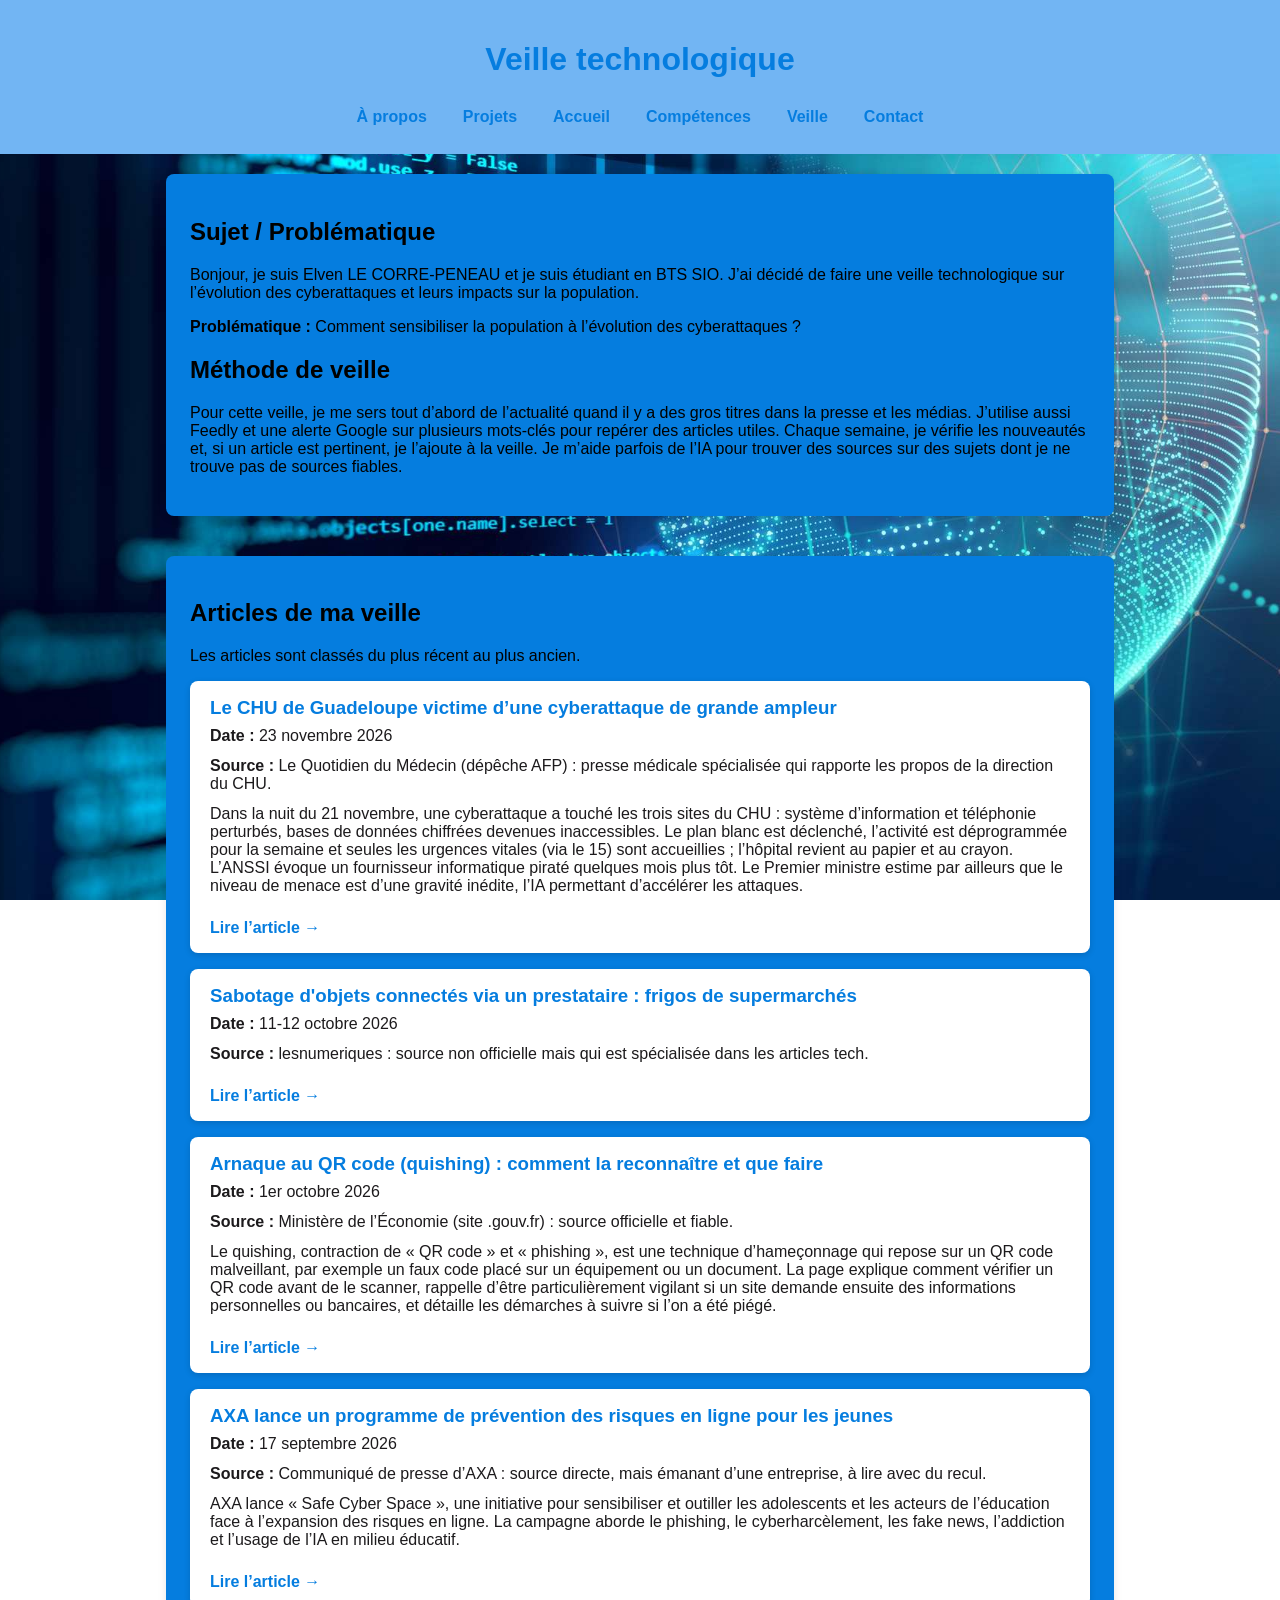
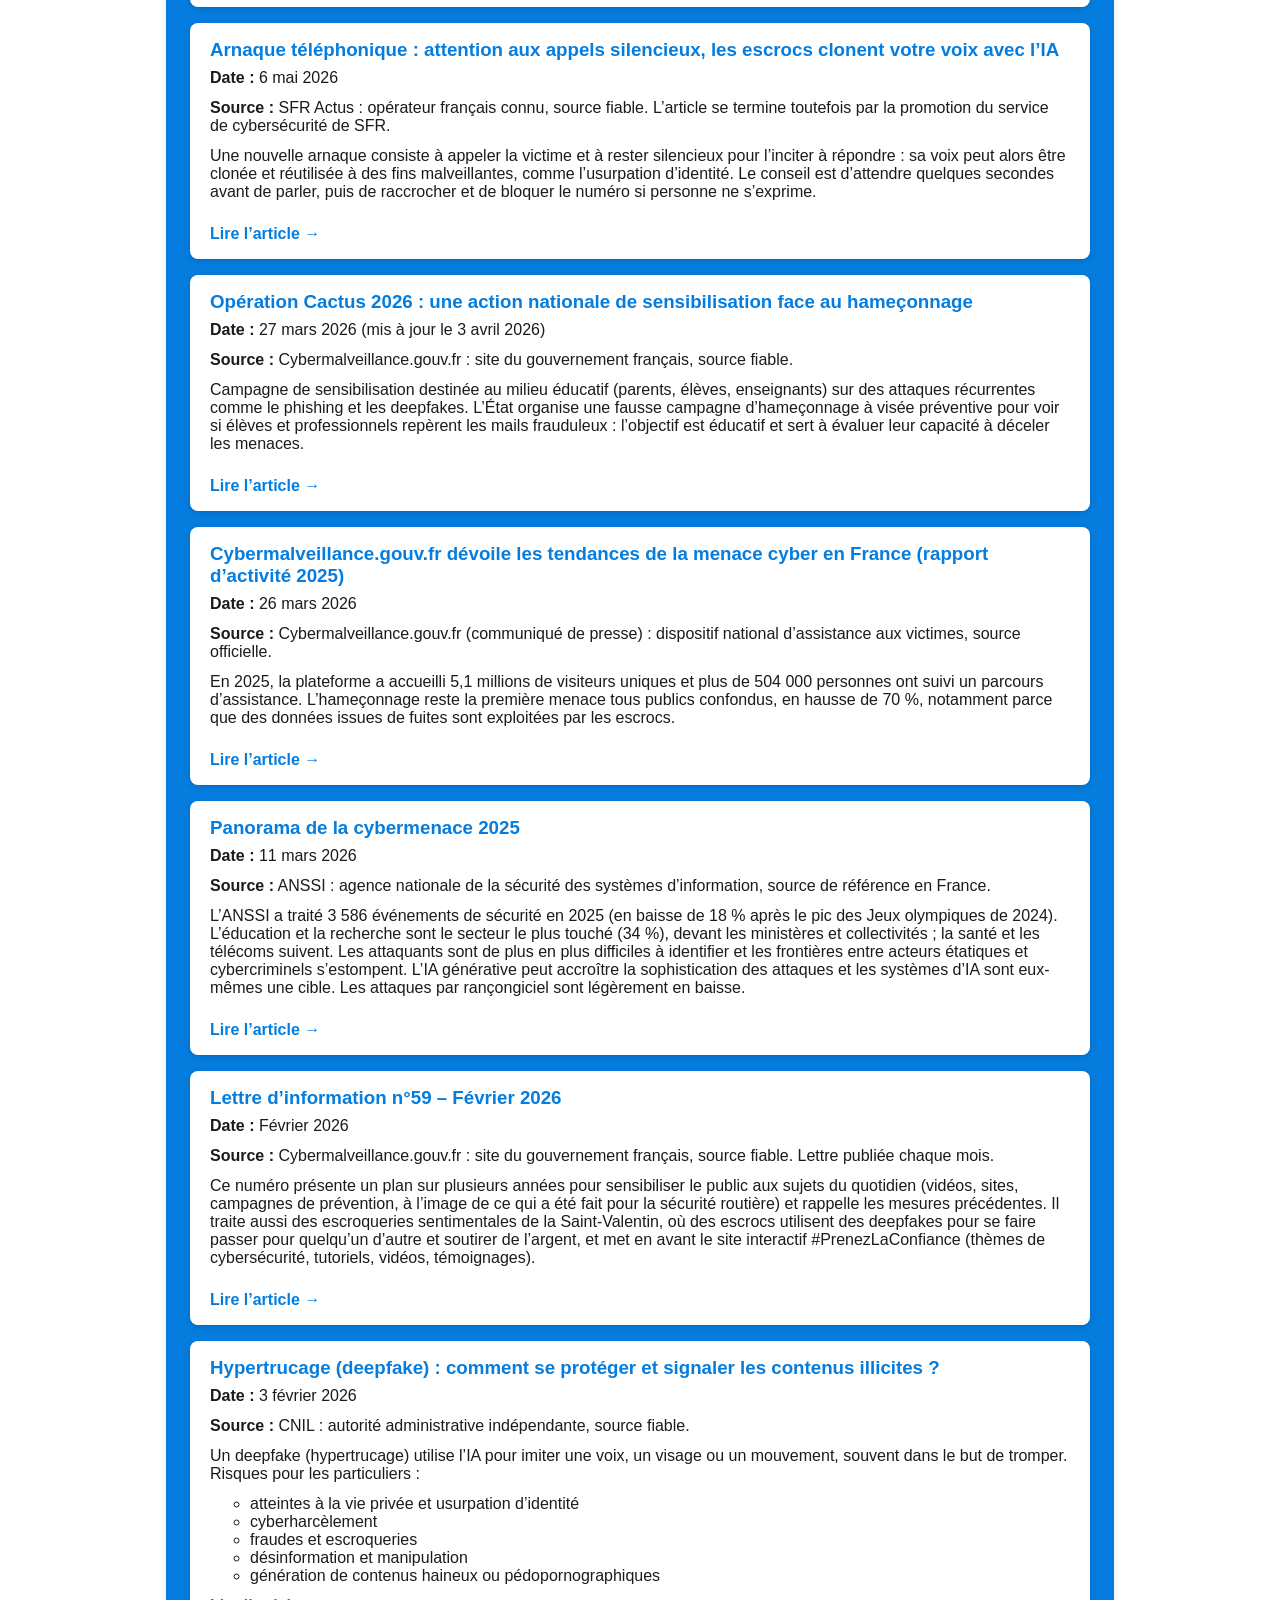
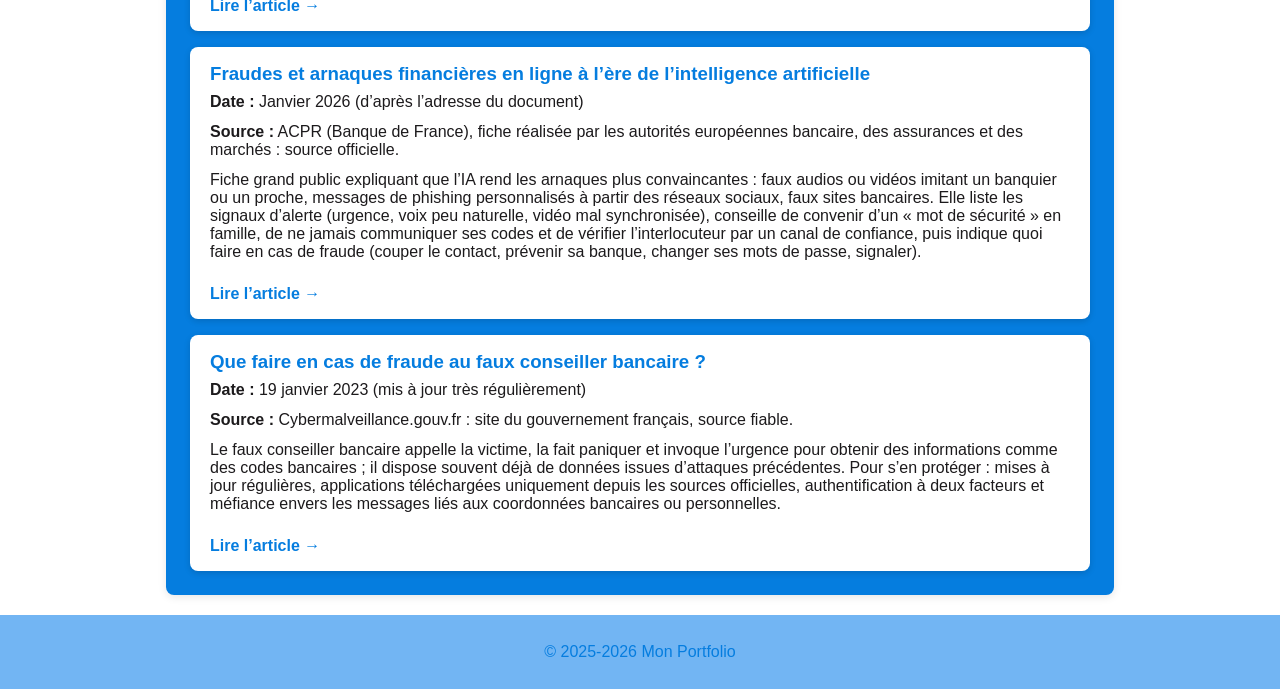
<file: Veille.html>
<!DOCTYPE html>
<html lang="fr">

<head>
    <meta charset="UTF-8">
    <meta name="viewport" content="width=device-width, initial-scale=1.0">
    <title>Veille</title>
    <link rel="stylesheet" href="style.css">
</head>

<body>
    <header>
        <h1>Veille technologique</h1>
        <nav>
            <ul>
                <li><a href="A propos.html">À propos</a></li>
                <li><a href="Projets.html">Projets</a></li>
                <li><a href="index.html">Accueil</a></li>
                <li><a href="Compétences.html">Compétences</a></li>
                <li><a href="Veille.html">Veille</a></li>
                <li><a href="contact.html">Contact</a></li>
            </ul>
        </nav>
    </header>

    <section id="veille">
        <h2>Sujet / Problématique</h2>
        <p>Bonjour, je suis Elven LE CORRE-PENEAU et je suis étudiant en BTS SIO. J’ai décidé de faire une veille
            technologique sur l’évolution des cyberattaques et leurs impacts sur la population.</p>
        <p><strong>Problématique :</strong> Comment sensibiliser la population à l’évolution des cyberattaques ?</p>

        <h2>Méthode de veille</h2>
        <p>Pour cette veille, je me sers tout d’abord de l’actualité quand il y a des gros titres dans la presse et les médias. J’utilise aussi
            Feedly et une alerte Google sur plusieurs mots-clés pour repérer des articles utiles. Chaque semaine, je vérifie les nouveautés et,
            si un article est pertinent, je l’ajoute à la veille. Je m’aide parfois de l’IA pour trouver des sources sur des sujets dont je ne
            trouve pas de sources fiables.</p>
    </section>

    <section id="articles">
        <h2>Articles de ma veille</h2>
        <p>Les articles sont classés du plus récent au plus ancien.</p>
        <ul class="liste-projets" id="liste"></ul>
    </section>

    <footer>
        <p>&copy; 2025-2026 Mon Portfolio</p>
    </footer>

    <script>
        const articles = [
            {
                titre: `Le CHU de Guadeloupe victime d’une cyberattaque de grande ampleur`,
                lien: `https://www.lequotidiendumedecin.fr/hopital/le-chu-de-guadeloupe-victime-dune-cyberattaque-de-grande-ampleur`,
                date: `23 novembre 2026`,
                source: `Le Quotidien du Médecin (dépêche AFP) : presse médicale spécialisée qui rapporte les propos de la direction du CHU.`,
                resume: `Dans la nuit du 21 novembre, une cyberattaque a touché les trois sites du CHU : système d’information et téléphonie perturbés, bases de données chiffrées devenues inaccessibles. Le plan blanc est déclenché, l’activité est déprogrammée pour la semaine et seules les urgences vitales (via le 15) sont accueillies ; l’hôpital revient au papier et au crayon. L’ANSSI évoque un fournisseur informatique piraté quelques mois plus tôt. Le Premier ministre estime par ailleurs que le niveau de menace est d’une gravité inédite, l’IA permettant d’accélérer les attaques.`,
                
            },
            {
                titre: `Sabotage d'objets connectés via un prestataire : frigos de supermarchés`,
                lien: `https://www.lesnumeriques.com/societe-numerique/inedit-et-d-une-extreme-gravite-des-pirates-ont-programme-les-frigos-de-supermarches-francais-a-50-0c-n263216.html`,
                date: `11-12 octobre 2026 `,
                source: `lesnumeriques : source non officielle mais qui est spécialisée dans les articles tech.`,
                resume: ``,
            },
            {
                titre: `Arnaque au QR code (quishing) : comment la reconnaître et que faire`,
                lien: `https://economie.gouv.fr/particuliers/numerique-et-cybersecurite/arnaque-au-qr-code-ou-quishing-comment-la-reconnaitre-et-que-faire`,
                date: `1er octobre 2026 `,
                source: `Ministère de l’Économie (site .gouv.fr) : source officielle et fiable.`,
                resume: `Le quishing, contraction de « QR code » et « phishing », est une technique d’hameçonnage qui repose sur un QR code malveillant, par exemple un faux code placé sur un équipement ou un document. La page explique comment vérifier un QR code avant de le scanner, rappelle d’être particulièrement vigilant si un site demande ensuite des informations personnelles ou bancaires, et détaille les démarches à suivre si l’on a été piégé.`,
            },
            {
                titre: `AXA lance un programme de prévention des risques en ligne pour les jeunes`,
                lien: `https://www.axa.com/fr/presse/communiques-de-presse/axa-lance-un-programme-de-prevention-des-risques-en-ligne-pour-les-jeunes`,
                date: `17 septembre 2026`,
                source: `Communiqué de presse d’AXA : source directe, mais émanant d’une entreprise, à lire avec du recul.`,
                resume: `AXA lance « Safe Cyber Space », une initiative pour sensibiliser et outiller les adolescents et les acteurs de l’éducation face à l’expansion des risques en ligne. La campagne aborde le phishing, le cyberharcèlement, les fake news, l’addiction et l’usage de l’IA en milieu éducatif.`,
            },
            {
                titre: `Arnaque téléphonique : attention aux appels silencieux, les escrocs clonent votre voix avec l’IA`,
                lien: `https://actus.sfr.fr/tech/news/appel-silencieux-attention-a-cette-nouvelle-arnaque-telephonique-qui-clone-votre-voix_AN-202605060004.html`,
                date: `6 mai 2026`,
                source: `SFR Actus : opérateur français connu, source fiable. L’article se termine toutefois par la promotion du service de cybersécurité de SFR.`,
                resume: `Une nouvelle arnaque consiste à appeler la victime et à rester silencieux pour l’inciter à répondre : sa voix peut alors être clonée et réutilisée à des fins malveillantes, comme l’usurpation d’identité. Le conseil est d’attendre quelques secondes avant de parler, puis de raccrocher et de bloquer le numéro si personne ne s’exprime.`,
            },
            {
                titre: `Opération Cactus 2026 : une action nationale de sensibilisation face au hameçonnage`,
                lien: `https://www.cybermalveillance.gouv.fr/tous-nos-contenus/actualites/action-prevention-cactus-2026`,
                date: `27 mars 2026 (mis à jour le 3 avril 2026)`,
                source: `Cybermalveillance.gouv.fr : site du gouvernement français, source fiable.`,
                resume: `Campagne de sensibilisation destinée au milieu éducatif (parents, élèves, enseignants) sur des attaques récurrentes comme le phishing et les deepfakes. L’État organise une fausse campagne d’hameçonnage à visée préventive pour voir si élèves et professionnels repèrent les mails frauduleux : l’objectif est éducatif et sert à évaluer leur capacité à déceler les menaces.`,
                
            },
            {
                titre: `Cybermalveillance.gouv.fr dévoile les tendances de la menace cyber en France (rapport d’activité 2025)`,
                lien: `https://www.cybermalveillance.gouv.fr/medias/2026/03/CP-RA2026.pdf`,
                date: `26 mars 2026`,
                source: `Cybermalveillance.gouv.fr (communiqué de presse) : dispositif national d’assistance aux victimes, source officielle.`,
                resume: `En 2025, la plateforme a accueilli 5,1 millions de visiteurs uniques et plus de 504 000 personnes ont suivi un parcours d’assistance. L’hameçonnage reste la première menace tous publics confondus, en hausse de 70 %, notamment parce que des données issues de fuites sont exploitées par les escrocs.`,
            },
            {
                titre: `Panorama de la cybermenace 2025`,
                lien: `https://cyber.gouv.fr/actualites/panorama-de-la-cybermenace-2025/`,
                date: `11 mars 2026`,
                source: `ANSSI : agence nationale de la sécurité des systèmes d’information, source de référence en France.`,
                resume: `L’ANSSI a traité 3 586 événements de sécurité en 2025 (en baisse de 18 % après le pic des Jeux olympiques de 2024). L’éducation et la recherche sont le secteur le plus touché (34 %), devant les ministères et collectivités ; la santé et les télécoms suivent. Les attaquants sont de plus en plus difficiles à identifier et les frontières entre acteurs étatiques et cybercriminels s’estompent. L’IA générative peut accroître la sophistication des attaques et les systèmes d’IA sont eux-mêmes une cible. Les attaques par rançongiciel sont légèrement en baisse.`,
                
            },
            {
                titre: `Lettre d’information n°59 – Février 2026`,
                lien: `https://www.cybermalveillance.gouv.fr/tous-nos-contenus/lettre-information-fevrier-2026`,
                date: `Février 2026`,
                source: `Cybermalveillance.gouv.fr : site du gouvernement français, source fiable. Lettre publiée chaque mois.`,
                resume: `Ce numéro présente un plan sur plusieurs années pour sensibiliser le public aux sujets du quotidien (vidéos, sites, campagnes de prévention, à l’image de ce qui a été fait pour la sécurité routière) et rappelle les mesures précédentes. Il traite aussi des escroqueries sentimentales de la Saint-Valentin, où des escrocs utilisent des deepfakes pour se faire passer pour quelqu’un d’autre et soutirer de l’argent, et met en avant le site interactif #PrenezLaConfiance (thèmes de cybersécurité, tutoriels, vidéos, témoignages).`,
            },
            {
                titre: `Hypertrucage (deepfake) : comment se protéger et signaler les contenus illicites ?`,
                lien: `https://www.cnil.fr/fr/hypertrucage-deepfake`,
                date: `3 février 2026`,
                source: `CNIL : autorité administrative indépendante, source fiable.`,
                resume: `Un deepfake (hypertrucage) utilise l’IA pour imiter une voix, un visage ou un mouvement, souvent dans le but de tromper. Risques pour les particuliers :`,
                points: [`atteintes à la vie privée et usurpation d’identité`, `cyberharcèlement`, `fraudes et escroqueries`, `désinformation et manipulation`, `génération de contenus haineux ou pédopornographiques`],
                
            },
            {
                titre: `Fraudes et arnaques financières en ligne à l’ère de l’intelligence artificielle`,
                lien: `https://acpr.banque-france.fr/system/files/2026-01/FRAUDES%20ET%20ARNAQUES%20FINANCI%C3%88RES%20%C3%A0%20l%27%C3%A8re%20de%20l%27IA_0.pdf`,
                date: `Janvier 2026 (d’après l’adresse du document)`,
                source: `ACPR (Banque de France), fiche réalisée par les autorités européennes bancaire, des assurances et des marchés : source officielle.`,
                resume: `Fiche grand public expliquant que l’IA rend les arnaques plus convaincantes : faux audios ou vidéos imitant un banquier ou un proche, messages de phishing personnalisés à partir des réseaux sociaux, faux sites bancaires. Elle liste les signaux d’alerte (urgence, voix peu naturelle, vidéo mal synchronisée), conseille de convenir d’un « mot de sécurité » en famille, de ne jamais communiquer ses codes et de vérifier l’interlocuteur par un canal de confiance, puis indique quoi faire en cas de fraude (couper le contact, prévenir sa banque, changer ses mots de passe, signaler).`,
                
            },
            {
                titre: `Que faire en cas de fraude au faux conseiller bancaire ?`,
                lien: `https://www.cybermalveillance.gouv.fr/tous-nos-contenus/fiches-reflexes/fraude-faux-conseiller-bancaire`,
                date: `19 janvier 2023 (mis à jour très régulièrement)`,
                source: `Cybermalveillance.gouv.fr : site du gouvernement français, source fiable.`,
                resume: `Le faux conseiller bancaire appelle la victime, la fait paniquer et invoque l’urgence pour obtenir des informations comme des codes bancaires ; il dispose souvent déjà de données issues d’attaques précédentes. Pour s’en protéger : mises à jour régulières, applications téléchargées uniquement depuis les sources officielles, authentification à deux facteurs et méfiance envers les messages liés aux coordonnées bancaires ou personnelles.`,
            }
        ];

        const liste = document.getElementById("liste");

        // Cartes
        articles.forEach(a => {
            const li = document.createElement("li");
            li.className = "carte-projet";
            li.innerHTML = `
                <h3>${a.titre}</h3>
                <p><strong>Date :</strong> ${a.date}</p>
                <p><strong>Source :</strong> ${a.source}</p>
                <p>${a.resume}</p>
                ${a.points ? `<ul>${a.points.map(p => `<li>${p}</li>`).join("")}</ul>` : ""}
                ${a.interet ? `<p><strong>À retenir :</strong> ${a.interet}</p>` : ""}
                <a class="lien-projet" href="${a.lien}" target="_blank" rel="noopener">Lire l’article →</a>`;
            liste.appendChild(li);
        });
    </script>
</body>

</html>
</file>
<file: accueil.css>
html, body { height: 100%; }
body { 
    font-family: Arial, sans-serif;
    background-color: #ffffff;
    color: #000000;
    padding: 0;
    margin: 0;
    display: flex;
    flex-direction: column;
    min-height: 100vh;
    text-align: center;
}

li {
    list-style: none;
    padding: 0;
    margin: 12px 0 0 0;
    display: flex;
    flex-wrap: wrap;
    justify-content: center;
    gap: 12px;
}



footer {
    background: #72b5f3;
    color: #057ddf;
    text-align: center;
    padding: 12px 8px;
    margin-top: auto;
}

.center-container {
  margin: 20px auto;
  text-align: center;
}

section {
    margin: 20px auto;
    width: 90%;
    max-width: 900px;
    background: #72b5f3;
    padding: 24px;
    border-radius: 8px;
    box-shadow: 0 2px 8px rgba(0,0,0,0.1);
}
.btn {
  align-items: center;
  border: none;
  width: auto;
  min-width: 180px;
  padding: 0.7rem 1.2rem;
  border-radius: 3em;
  display: inline-flex;
  justify-content: center;
  align-items: center;
  gap: 12px;
  background: #72b5f3;
  cursor: pointer;
  transition: all 450ms ease-in-out;
  color: #72b5f3;
}

.sparkle {
  fill: #000000;
  transition: all 800ms ease;
}

.text {
  font-weight: 600;
  color: #000000;
  font-size: 1rem;
}

.btn:hover {
  background: linear-gradient(0deg,#417eee,#38a7e7);
  box-shadow: inset 0px 1px 0px 0px rgba(255, 255, 255, 0.4),
  inset 0px -4px 0px 0px rgba(18, 76, 163, 0.2),
  0px 0px 0px 4px rgba(255, 255, 255, 0.2),
  0px 0px 180px 0px #f6f6f6;
  transform: translateY(-2px);
}

.btn:hover .text { color: rgb(255, 255, 255); }
.btn:hover .sparkle { fill: white; transform: scale(1.2); }

header {
    background-image: url("background.jpg");
    color: #ffffff;
    padding: 20px 12px;
    text-align: center;
}

nav ul { list-style: none; padding: 0; margin: 0; display:flex; gap:12px; justify-content:center; }
nav ul li { position: relative; }
nav ul li a { color: #fffefe; text-decoration: none; padding: 8px 12px; display:inline-block; }
.dropdown-menu { display: none; position: absolute; top: 100%; left: 0; background: rgba(0,0,0,0.85); color: #ffffff; min-width:180px; border-radius:4px; box-shadow:0 2px 8px rgba(0,0,0,0.15); padding:6px 0; z-index:1000; }
.dropdown-menu li { display:block; }
.dropdown-menu li a { display:block; padding:8px 12px; color: #ffffff; }
.dropdown-menu li a:hover { background: rgba(255,255,255,0.06); }
.dropdown:hover > .dropdown-menu { display:block; }

@media (max-width:600px) { nav ul { flex-direction:column; } .dropdown-menu { position: static; box-shadow:none; } }

@media (max-width: 600px) {
  section { padding: 16px; }
  .btn { width: 100%; max-width: 360px; }
}
</file>
<file: style.css>
/* Basic layout and responsive behavior */
html, body {
  height: 100%;
}
body {
  background-image: url("background.jpg");
  background-size: cover;
  background-position: center;
  background-repeat: no-repeat;
  background-attachment: fixed;
  font-family: Arial, sans-serif;
  margin: 0;
  padding: 0;
  display: flex;
  flex-direction: column;
  min-height: 100vh;
}

header {
  background: #72b5f3;
  color: #057ddf;
  padding: 20px 16px;
  text-align: center;
}

/* Responsive navigation */
nav ul {
  list-style: none;
  padding: 0;
  margin: 12px 0 0 0;
  display: flex;
  flex-wrap: wrap;
  justify-content: center;
  gap: 12px;
}
nav ul li {
  display: inline-block;
  position: relative;
}
nav ul li a {
  color: #057ddf;
  text-decoration: none;
  font-weight: bold;
  padding: 8px 12px;
  display: inline-block;
}


.dropdown-menu {
  display: none;
  position: absolute;
  top: 100%;
  left: 0;
  background: rgba(0,0,0,0.85);
  color: #ffffff;
  min-width: 180px;
  border-radius: 4px;
  box-shadow: 0 2px 8px rgba(0,0,0,0.15);
  padding: 6px 0;
  z-index: 1000;
}
.dropdown-menu li { display: block; }
.dropdown-menu li a { display: block; padding: 8px 12px; color: #ffffff; }
.dropdown-menu li a:hover { background: rgba(255,255,255,0.06); }
.dropdown:hover > .dropdown-menu { display: block; }

@media (max-width: 600px) {
  nav ul { flex-direction: column; align-items: center; }
  .dropdown-menu { position: static; box-shadow: none; }
}

footer {
  background: #72b5f3;
  color: #057ddf;
  text-align: center;
  padding: 12px 8px;
  /* place footer at bottom without overlapping content */
  margin-top: auto;
}

.projet {
  margin: 20px auto;
  text-align: center;
}

section {
  margin: 20px auto;
  width: 90%;
  max-width: 900px;
  background: #057ddf;
  padding: 24px;
  border-radius: 8px;
  box-shadow: 0 2px 8px rgba(0,0,0,0.1);
}

/*Bouton importé*/
.btn {
  align-items: center;
  border: none;
  width: auto;
  min-width: 180px;
  padding: 0.7rem 1.2rem;
  border-radius: 3em;
  display: inline-flex;
  justify-content: center;
  align-items: center;
  gap: 12px;
  background: #1C1A1C;
  cursor: pointer;
  transition: all 450ms ease-in-out;
  color: #fff;
}

.sparkle {
  fill: #AAAAAA;
  transition: all 800ms ease;
}

.text {
  font-weight: 600;
  color: #AAAAAA;
  font-size: 1rem;
}

.btn:hover {
  background: linear-gradient(0deg,#A47CF3,#683FEA);
  box-shadow: inset 0px 1px 0px 0px rgba(255, 255, 255, 0.4),
  inset 0px -4px 0px 0px rgba(0, 0, 0, 0.2),
  0px 0px 0px 4px rgba(255, 255, 255, 0.2),
  0px 0px 180px 0px #f6f6f6;
  transform: translateY(-2px);
}

.btn:hover .text {
  color: white;
}

.btn:hover .sparkle {
  fill: white;
  transform: scale(1.2);
}

/* Small screens */
@media (max-width: 600px) {
  header { padding: 14px 12px; }
  nav ul { gap: 8px; }
  nav ul li a { padding: 8px 10px; }
  section { padding: 16px; }
  .btn { width: 100%; max-width: 360px; min-width: auto; }
}

/* ===== Page Projets : liste + tags ===== */
.liste-projets {
  list-style: none;
  padding: 0;
  margin: 16px 0 0 0;
  display: grid;
  gap: 16px;
}

.carte-projet {
  background: #ffffff;
  color: #1c1a1c;
  border-radius: 8px;
  padding: 16px 20px;
  box-shadow: 0 2px 6px rgba(0,0,0,0.15);
}
.carte-projet[hidden] { display: none; }
.carte-projet h3 { margin: 0 0 8px 0; color: #057ddf; }
.carte-projet p { margin: 0 0 12px 0; }

.tags, .filtres {
  display: flex;
  flex-wrap: wrap;
  gap: 8px;
}
.filtres { margin: 12px 0 0 0; }

.tag {
  display: inline-block;
  background: #e3f1fd;
  color: #057ddf;
  border: 1px solid #057ddf;
  border-radius: 999px;
  padding: 3px 12px;
  font-size: 0.85rem;
  font-weight: bold;
  font-family: inherit;
}
button.tag { cursor: pointer; transition: all 200ms ease; }
button.tag:hover,
button.tag.actif {
  background: #1c1a1c;
  border-color: #1c1a1c;
  color: #ffffff;
}

.lien-projet {
  display: inline-block;
  margin-top: 12px;
  color: #057ddf;
  font-weight: bold;
  text-decoration: none;
}
.lien-projet:hover { text-decoration: underline; }
</file>
